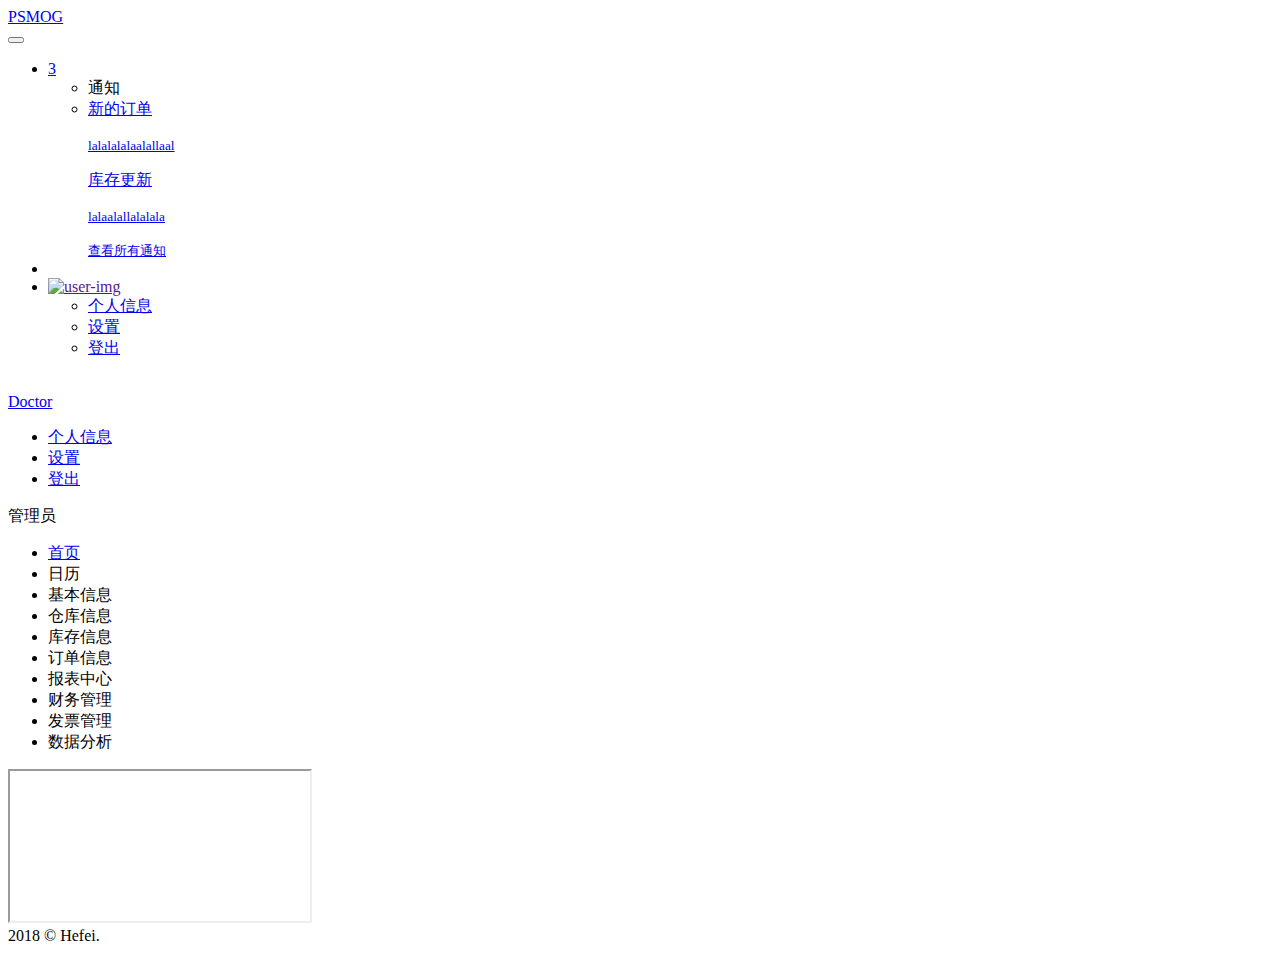
<file: managementSystem/src/main/resources/templates/index.html>
<!DOCTYPE html>
<html xmlns:th="http://www.w3.org/1999/xhtml">
<head>
	<link rel="shortcut icon" th:href="@{/assets/images/favicon_1.ico}" />
	<title>PSMOG-进销管理系统</title>
	<!-- Css  -->
	<link th:href="@{/assets/css/bootstrap.min.css}" rel="stylesheet" type="text/css">
	<link th:href="@{/assets/css/core.css}" rel="stylesheet" type="text/css">
	<link th:href="@{/assets/css/pages.css}" rel="stylesheet" type="text/css">
	<link th:href="@{/assets/css/icons.css}" rel="stylesheet" type="text/css">
    <link th:href="@{/assets/css/components.css}" rel="stylesheet" type="text/css">
    <link th:href="@{/assets/css/menu.css}" rel="stylesheet" type="text/css">
    <link th:href="@{/assets/css/responsive.css}" rel="stylesheet" type="text/css">
    <link th:href="@{/assets/css/style.css}" rel="stylesheet" type="text/css">
    <!-- jQuery  -->
    <script th:src="@{/assets/js/jquery.min.js}"></script>
    <script th:src="@{/assets/js/bootstrap.min.js}"></script>

</head>
<body class="fixed-left">
	<div id="wrapper">
	    <div class="topbar">
	        <!-- LOGO -->
	        <div class="topbar-left">
	            <div class="text-center">
	                <a href="index.html" class="logo"><i class="md md-terrain"></i> <span>PSMOG</span></a>
	            </div>
	        </div>
	        <!-- Button mobile view to collapse sidebar menu -->
	        <div class="navbar navbar-default" role="navigation">
	            <div class="container">
	                <div class="">
	                    <div class="pull-left">
	                        <button class="button-menu-mobile open-left">
	                            <i class="fa fa-bars"></i>
	                        </button>                       
	                    </div>
	                    <ul class="nav navbar-nav navbar-right pull-right">
	                        <li class="dropdown hidden-xs">
	                            <a href="#" data-target="#" class="dropdown-toggle waves-effect" data-toggle="dropdown" aria-expanded="true">
	                                <i class="md md-notifications"></i> <span class="badge badge-xs badge-danger">3</span>
	                            </a>
	                            <ul class="dropdown-menu dropdown-menu-lg">
	                                <li class="text-center notifi-title">通知</li>
	                                <li class="list-group">
	                                   <!-- list item-->
	                                   <a href="javascript:void(0);" class="list-group-item">
	                                      <div class="media">
	                                         <div class="pull-left">
	                                            <em class="fa fa-bell-o fa-2x text-danger"></em>
	                                         </div>
	                                         <div class="media-body clearfix">
	                                            <div class="media-heading">新的订单</div>
	                                            <p class="m-0">
	                                               <small>lalalalalaalallaal</small>
	                                            </p>
	                                         </div>
	                                      </div>
	                                   </a>
	                                   <!-- list item-->
	                                    <a href="javascript:void(0);" class="list-group-item">
	                                      <div class="media">
	                                         <div class="pull-left">
	                                            <em class="fa fa-bell-o fa-2x text-danger"></em>
	                                         </div>
	                                         <div class="media-body clearfix">
	                                            <div class="media-heading">库存更新</div>
	                                            <p class="m-0">
	                                               <small>lalaalallalalala</small>
	                                            </p>
	                                         </div>
	                                      </div>
	                                    </a>
	                                    
	                                   <!-- last list item -->
	                                    <a href="javascript:void(0);" class="list-group-item">
	                                      <small>查看所有通知</small>
	                                    </a>
	                                </li>
	                            </ul>
	                        </li>
	                        
	                        <li class="hidden-xs">
	                            <a href="#" class="right-bar-toggle waves-effect"><i class="md md-chat"></i></a>
	                        </li>
	                        <li class="dropdown">
	                            <a href="" class="dropdown-toggle profile" data-toggle="dropdown" aria-expanded="true"><img th:src="@{/assets/images/users/avatar-2.jpg}" alt="user-img" class="img-circle"> </a>
	                            <ul class="dropdown-menu">
	                                <li><a href="javascript:void(0)"><i class="md md-face-unlock"></i> 个人信息</a></li>
	                                <li><a href="javascript:void(0)"><i class="md md-settings"></i> 设置</a></li>
	                                <li><a href="javascript:void(0)"><i class="md md-settings-power"></i> 登出</a></li>
	                            </ul>
	                        </li>
	                    </ul>
	                </div>
	                <!--/.nav-collapse -->
	            </div>
	        </div>
	    </div>
	    <!-- Top Bar End -->	
	    <!-- ========== Left Sidebar Start ========== -->

	    <div class="left side-menu">
	        <div class="sidebar-inner slimscrollleft">
	            <div class="user-details">
	                <div class="pull-left">
	                    <img th:src="@{/assets/images/users/avatar-2.jpg}" alt="" class="thumb-md img-circle">
	                </div>
	                <div class="user-info">
	                    <div class="dropdown">
	                        <a href="#" class="dropdown-toggle" data-toggle="dropdown" aria-expanded="false">Doctor <span class="caret"></span></a>
	                        <ul class="dropdown-menu">
	                            <li><a href="javascript:void(0)"><i class="md md-face-unlock"></i> 个人信息<div class="ripple-wrapper"></div></a></li>
	                            <li><a href="javascript:void(0)"><i class="md md-settings"></i> 设置</a></li>
	                            <li><a href="javascript:void(0)"><i class="md md-settings-power"></i> 登出</a></li>
	                        </ul>
	                    </div>
	                    
	                    <p class="text-muted m-0">管理员</p>
	                </div>
	            </div>
	            <!--- Divider -->
	            <div id="sidebar-menu">
	                <ul>
	                    <li>
	                        <a href="index.html" class="waves-effect waves-light active"><i class="md md-home"></i><span> 首页 </span></a>
	                    </li>                 
	                    <li>
	                        <a th:href="@{/assets/pages/calendar.html}" class="waves-effect" target="iframename"><i class="md md-event"></i><span> 日历 </span></a>
	                    </li>
	                    <li>
	                        <a th:href="@{/assets/pages/information.html}" class="waves-effect" target="iframename"><i class="md md-account-circle"></i><span> 基本信息 </span><span class="pull-right"><i class="md  md-chevron-right"></i></span></a>
	                    </li>
	                    <li>
	                        <a th:href="warehouse.action" class="waves-effect" target="iframename"><i class="md md-event"></i><span> 仓库信息 </span><span class="pull-right"><i class="md  md-chevron-right"></i></span></a>
	                    </li>
	                    <li>
	                        <a th:href="stock.action" class="waves-effect" target="iframename"><i class="md md-account-balance"></i><span> 库存信息 </span><span class="pull-right"><i class="md  md-chevron-right"></i></span></a>
	                    </li>
	                    <li>
	                        <a th:href="@{/assets/pages/order.html}" class="waves-effect" target="iframename"><i class="md md-wallet-giftcard"></i><span> 订单信息 </span><span class="pull-right"><i class="md  md-chevron-right"></i></span></a>
	                    </li>
	                    <li>
	                        <a th:href="@{/assets/pages/form.html}" class="waves-effect" target="iframename"><i class="md md-assessment"></i><span> 报表中心 </span><span class="pull-right"><i class="md  md-chevron-right"></i></span></a>
	                    </li>
	                    <li>
	                        <a th:href="@{/assets/pages/money.html}" class="waves-effect" target="iframename"><i class="md md-attach-money"></i><span> 财务管理 </span><span class="pull-right"><i class="md  md-chevron-right"></i></span></a>
	                    </li>
	                    <li>
	                        <a th:href="@{/assets/pages/invoice.html}" class="waves-effect" target="iframename"><i class="md md-print"></i><span> 发票管理 </span><span class="pull-right"><i class="md  md-chevron-right"></i></span></a>
	                    </li>
	                    <li>
	                        <a th:href="@{/assets/pages/data.html}" class="waves-effect" target="iframename"><i class="md md-trending-up"></i><span> 数据分析 </span><span class="pull-right"><i class="md  md-chevron-right"></i></span></a>
	                    </li>
	                </ul>
	                <div class="clearfix"></div>
	            </div>
	            <div class="clearfix"></div>
	        </div>
	    </div>
	    <!-- Left Sidebar End -->   
	    <div class="content-page">
	    	<div class="content">
	            <div class="iframe">
	            	<div class="embed-responsive embed-responsive-16by9">
	  						<iframe id = "iframe" name = "iframename" class="embed-responsive-item" th:src="@{/assets/pages/welcome.html}" allowfullscreen></iframe>
					</div>
	            </div>
	            <footer class="footer text-right">
	                    2018 © Hefei.
	            </footer>
	        </div>
	    </div>
    </div>         
</body>
</html>
</file>
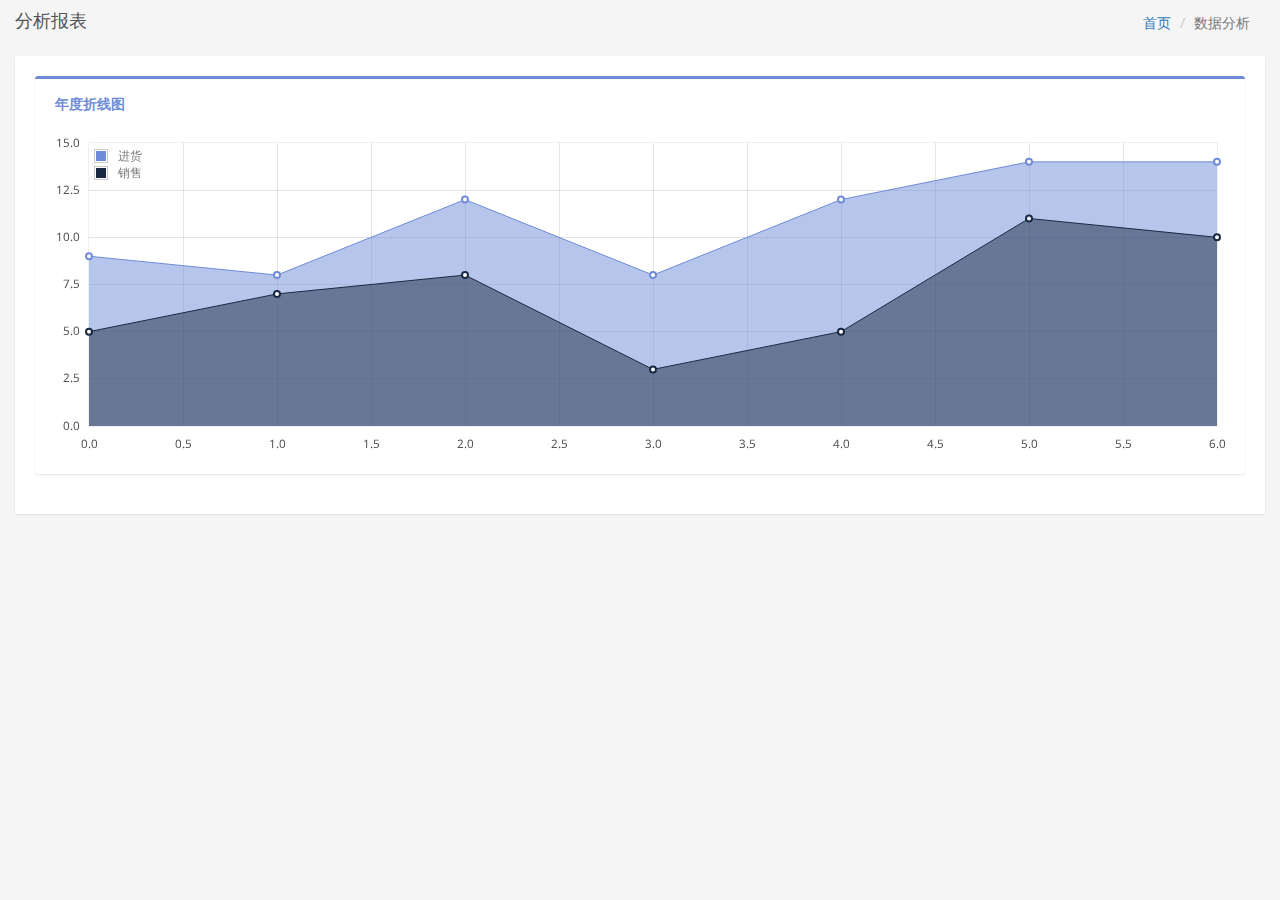
<file: managementSystem/src/main/resources/static/assets/pages/data.html>
<!DOCTYPE html>
<html>
    <head>
        <meta charset="utf-8">
        <meta name="viewport" content="width=device-width,initial-scale=1">

        <link href="../css/bootstrap.min.css" rel="stylesheet" type="text/css">
        <link href="../css/core.css" rel="stylesheet" type="text/css">
        <link href="../css/icons.css" rel="stylesheet" type="text/css">
        <link href="../css/components.css" rel="stylesheet" type="text/css">
        <link href="../css/pages.css" rel="stylesheet" type="text/css">
        <link href="../css/menu.css" rel="stylesheet" type="text/css">
        <link href="../css/responsive.css" rel="stylesheet" type="text/css">

    </head>


    <body class="fixed-left">
        
        <!-- Begin page -->
        <div id="wrapper">
            <!-- ============================================================== -->
            <!-- Start right Content here -->
            <!-- ============================================================== -->                      
            <div class="content">
                <div class="container">

                    <!-- Page-Title -->
                    <div class="row">
                        <div class="col-sm-12">
                            <h4 class="pull-left page-title">分析报表</h4>
                            <ol class="breadcrumb pull-right">
                                <li><a href="#">首页</a></li>
                                <li class="active">数据分析</li>
                            </ol>
                        </div>
                    </div>
                    <div class="panel">
                        <div class="panel-body">
                            <div class="row">
                                <div class="col-sm-12">
                                    <div class="panel panel-border panel-primary">
                                        <div class="panel-heading"> 
                                            <h3 class="panel-title">年度折线图</h3> 
                                        </div> 
                                        <div class="panel-body"> 
                                             <div id="website-stats" style="height: 320px" class="flot-chart"></div>
                                        </div> 
                                    </div>
                                </div>
                            </div>
                        </div>
                    </div>
                </div> <!-- container -->           
            </div> <!-- content -->
            <!-- ============================================================== -->
            <!-- End Right content here -->
            <!-- ============================================================== -->
        </div>
        <!-- END wrapper -->
    
        <script>
            var resizefunc = [];
        </script>

        <!-- jQuery  -->
        <script src="../js/jquery.min.js"></script>
        <script src="../js/bootstrap.min.js"></script>

        <script src="../plugins/charts/jquery.flot.js"></script>
        <script src="../plugins/charts/jquery.flot.init.js"></script>
	
	</body>
</html>
</file>
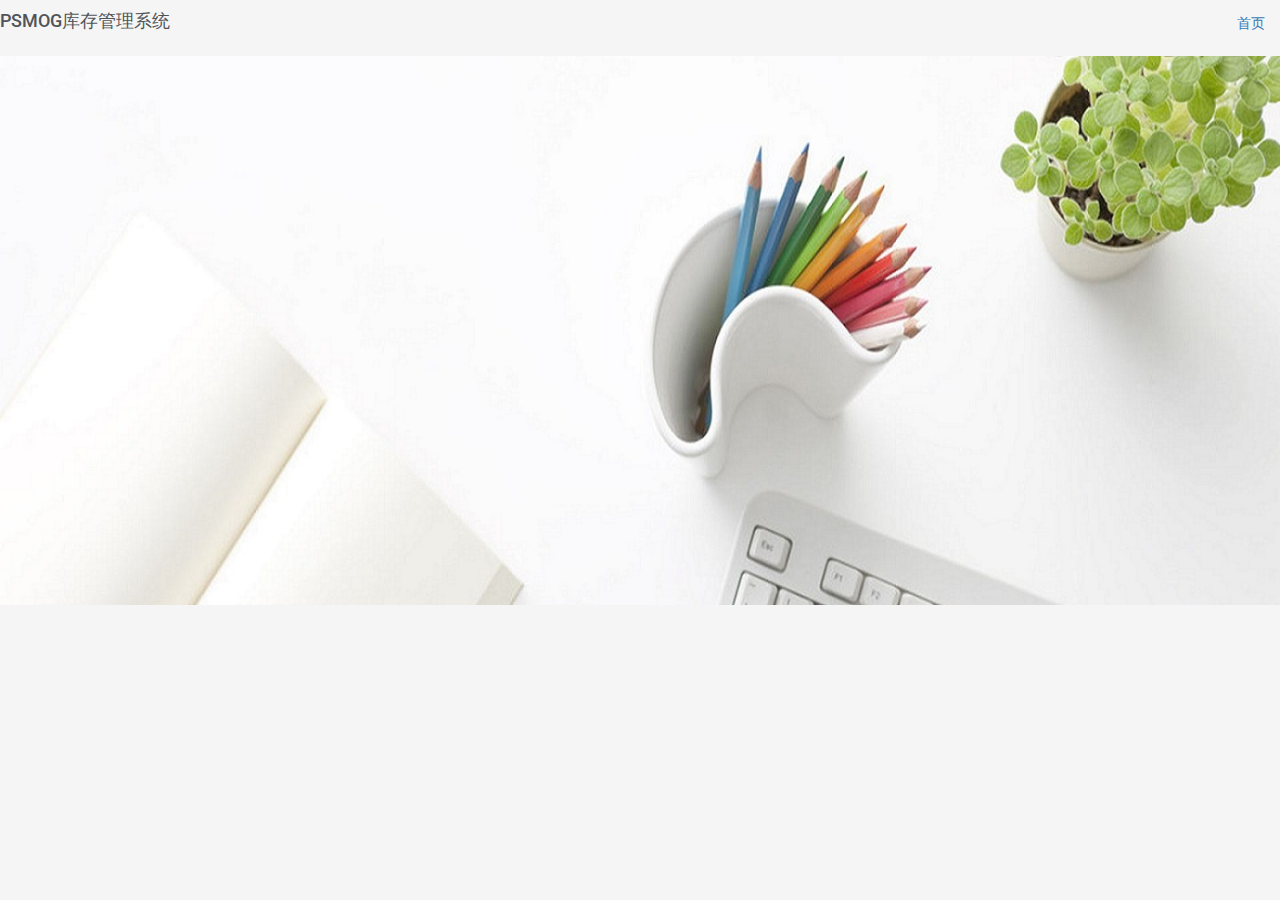
<file: managementSystem/src/main/resources/static/assets/pages/welcome.html>
<!DOCTYPE html>
<html>
    <head>
        <meta charset="utf-8">
        <meta name="viewport" content="width=device-width,initial-scale=1">
        <link href="../css/bootstrap.min.css" rel="stylesheet" type="text/css">
        <link href="../css/core.css" rel="stylesheet" type="text/css">
        <link href="../css/style.css" rel="stylesheet" type="text/css">
        <script src="../js/modernizr.min.js"></script>
    </head>
    <body>
        <div class="row">
            <div class="col-sm-12">
                <h4 class="pull-left page-title">PSMOG库存管理系统</h4>
                <ol class="breadcrumb pull-right">
                    <li><a href="#" class = "active">首页</a></li>
                </ol>
            </div>
        </div>
        <div class="row">
            <div class="col-sm-12">
                <img class="indexImage" src="../images/timg.jpg">
            </div>
        </div>
        <script>
            var resizefunc = [];
        </script>
        <!-- jQuery  -->
        <script src="../js/jquery.min.js"></script>
        <script src="../js/bootstrap.min.js"></script>
    </body>
</html>
</file>
<file: managementSystem/src/main/resources/static/assets/css/components.css>
/*
Template Name: Moltran Dashboard
Author: CoderThemes
Email: coderthemes@gmail.com
File: Components
*/
/*
  - Buttons
  - Panels
  - Portlets
  - Checkbox and Radio
  - Progressbars
  - Tables
  - Form Elements
  - Calendar
  - Widgets
*/
/* ==============
  Buttons
===================*/
.btn {
  -moz-box-shadow: 0px 1px 2px 0px rgba(0, 0, 0, 0.1);
  -webkit-box-shadow: 0px 1px 2px 0px rgba(0, 0, 0, 0.1);
  border-radius: 2px;
  box-shadow: 0px 1px 2px 0px rgba(0, 0, 0, 0.1);
  font-family: 'Nunito', sans-serif;
  letter-spacing: 0.2px;
  opacity: 0.93;
}
.btn:hover {
  -moz-box-shadow: 0 2px 5px 0 rgba(0, 0, 0, 0.16), 0 2px 10px 0 rgba(0, 0, 0, 0.12);
  -webkit-box-shadow: 0 2px 5px 0 rgba(0, 0, 0, 0.16), 0 2px 10px 0 rgba(0, 0, 0, 0.12);
  box-shadow: 0 2px 5px 0 rgba(0, 0, 0, 0.16), 0 2px 10px 0 rgba(0, 0, 0, 0.12);
  opacity: 1;
}
.btn:focus {
  -moz-box-shadow: 0 2px 5px 0 rgba(0, 0, 0, 0.16), 0 2px 10px 0 rgba(0, 0, 0, 0.12);
  -webkit-box-shadow: 0 2px 5px 0 rgba(0, 0, 0, 0.16), 0 2px 10px 0 rgba(0, 0, 0, 0.12);
  box-shadow: 0 2px 5px 0 rgba(0, 0, 0, 0.16), 0 2px 10px 0 rgba(0, 0, 0, 0.12);
  opacity: 1;
}
.btn-primary,
.btn-success,
.btn-info,
.btn-warning,
.btn-danger,
.btn-inverse,
.btn-purple,
.btn-pink {
  color: #ffffff !important;
}
.btn-default:hover {
  background-color: #f9f9f9;
}
.btn-default:focus {
  background-color: #f9f9f9;
}
.btn-default:active {
  background-color: #f9f9f9;
}
.btn-primary,
.btn-primary:hover,
.btn-primary:focus,
.btn-primary:active,
.btn-primary.active,
.btn-primary.focus,
.btn-primary:active,
.btn-primary:focus,
.btn-primary:hover,
.open > .dropdown-toggle.btn-primary {
  background-color: #6e8cd7 !important;
  border: 1px solid #6e8cd7 !important;
}
.btn-success,
.btn-success:hover,
.btn-success:focus,
.btn-success:active,
.btn-success.active,
.btn-success.focus,
.btn-success:active,
.btn-success:focus,
.btn-success:hover,
.open > .dropdown-toggle.btn-success {
  background-color: #33b86c !important;
  border: 1px solid #33b86c !important;
}
.btn-info,
.btn-info:hover,
.btn-info:focus,
.btn-info:active,
.btn-info.active,
.btn-info.focus,
.btn-info:active,
.btn-info:focus,
.btn-info:hover,
.open > .dropdown-toggle.btn-info {
  background-color: #29b6f6 !important;
  border: 1px solid #29b6f6 !important;
}
.btn-warning,
.btn-warning:hover,
.btn-warning:focus,
.btn-warning:active,
.btn-warning.active,
.btn-warning.focus,
.btn-warning:active,
.btn-warning:focus,
.btn-warning:hover,
.open > .dropdown-toggle.btn-warning {
  background-color: #ffd740 !important;
  border: 1px solid #ffd740 !important;
  color: #333333 !important;
}
.btn-danger,
.btn-danger:active,
.btn-danger:focus,
.btn-danger:hover,
.btn-danger.active,
.btn-danger.focus,
.btn-danger:active,
.btn-danger:focus,
.btn-danger:hover,
.open > .dropdown-toggle.btn-danger {
  background-color: #ef5350 !important;
  border: 1px solid #ef5350 !important;
}
.btn-inverse,
.btn-inverse:hover,
.btn-inverse:focus,
.btn-inverse:active,
.btn-inverse.active,
.btn-inverse.focus,
.btn-inverse:active,
.btn-inverse:focus,
.btn-inverse:hover,
.open > .dropdown-toggle.btn-inverse {
  background-color: #212121 !important;
  border: 1px solid #212121 !important;
  color: #ffffff;
}
.btn-purple,
.btn-purple:hover,
.btn-purple:focus,
.btn-purple:active {
  background-color: #7e57c2 !important;
  border: 1px solid #7e57c2 !important;
  color: #ffffff;
}
.btn-pink,
.btn-pink:hover,
.btn-pink:focus,
.btn-pink:active {
  background-color: #ec407a !important;
  border: 1px solid #ec407a !important;
  color: #ffffff;
}
.btn-custom.btn-default:hover {
  color: #333333 !important;
}
.btn-custom.btn-default:active {
  color: #333333 !important;
}
.btn-custom.btn-default:focus {
  color: #333333 !important;
}
.btn-custom.btn-primary {
  color: #6e8cd7 !important;
}
.btn-custom.btn-success {
  color: #33b86c !important;
}
.btn-custom.btn-info {
  color: #29b6f6 !important;
}
.btn-custom.btn-warning {
  color: #ffd740 !important;
}
.btn-custom.btn-danger {
  color: #ef5350 !important;
}
.btn-custom.btn-inverse {
  color: #212121 !important;
}
.btn-custom.btn-purple {
  color: #7e57c2 !important;
}
.btn-custom.btn-pink {
  color: #ec407a !important;
}
.btn-rounded {
  border-radius: 2em;
  padding: 6px 18px;
}
.btn-custom {
  -moz-border-radius: 2px;
  -moz-transition: all 400ms ease-in-out;
  -o-transition: all 400ms ease-in-out;
  -webkit-border-radius: 2px;
  -webkit-transition: all 400ms ease-in-out;
  background: transparent;
  background-color: transparent !important;
  border-radius: 2px;
  border-width: 1px;
  transition: all 400ms ease-in-out;
}
.btn-custom:hover {
  color: #ffffff !important;
}
.btn-custom:focus {
  color: #ffffff !important;
}
.fileupload {
  overflow: hidden;
  position: relative;
}
.fileupload input.upload {
  cursor: pointer;
  filter: alpha(opacity=0);
  font-size: 20px;
  margin: 0;
  opacity: 0;
  padding: 0;
  position: absolute;
  right: 0;
  top: 0;
}
/* ==============
  Panels
===================*/
.panel {
  -moz-box-shadow: 0px 1px 2px 0px rgba(0, 0, 0, 0.1);
  -webkit-box-shadow: 0px 1px 2px 0px rgba(0, 0, 0, 0.1);
  border-radius: 0px;
  border: none;
  box-shadow: 0px 1px 2px 0px rgba(0, 0, 0, 0.1);
  margin-bottom: 20px;
}
.panel .panel-body {
  padding: 20px;
}
.panel .panel-body p {
  margin: 0px;
}
.panel .panel-body p + p {
  margin-top: 15px;
}
.panel-heading {
  border-radius: 0;
  border: none !important;
  padding: 10px 20px;
}
.panel-default > .panel-heading {
  background-color: #fafafa;
  border-bottom: none;
  color: #797979;
}
.panel-title {
  font-size: 14px;
  font-weight: 600;
  margin-bottom: 0;
  margin-top: 0;
  text-transform: uppercase;
}
.panel-footer {
  background: #fafafa;
  border-top: 0px;
}
.panel-color .panel-title {
  color: #ffffff;
}
.panel-primary > .panel-heading {
  background-color: #6e8cd7;
}
.panel-success > .panel-heading {
  background-color: #33b86c;
}
.panel-info > .panel-heading {
  background-color: #29b6f6;
}
.panel-warning > .panel-heading {
  background-color: #ffd740;
}
.panel-danger > .panel-heading {
  background-color: #ef5350;
}
.panel-purple > .panel-heading {
  background-color: #7e57c2;
}
.panel-pink > .panel-heading {
  background-color: #ec407a;
}
.panel-inverse > .panel-heading {
  background-color: #212121;
}
.panel-border {
  border-radius: 3px;
}
.panel-border .panel-heading {
  background-color: #ffffff;
  border-top: 3px solid #ccc !important;
  border-radius: 3px;
  padding: 10px 20px 0px;
}
.panel-border .panel-body {
  padding: 15px 20px 20px 20px;
}
.panel-border.panel-primary .panel-heading {
  border-color: #6e8cd7 !important;
  color: #6e8cd7 !important;
}
.panel-border.panel-success .panel-heading {
  border-color: #33b86c !important;
  color: #33b86c !important;
}
.panel-border.panel-info .panel-heading {
  border-color: #29b6f6 !important;
  color: #29b6f6 !important;
}
.panel-border.panel-warning .panel-heading {
  border-color: #ffd740 !important;
  color: #ffd740 !important;
}
.panel-border.panel-danger .panel-heading {
  border-color: #ef5350 !important;
  color: #ef5350 !important;
}
.panel-border.panel-purple .panel-heading {
  border-color: #7e57c2 !important;
  color: #7e57c2 !important;
}
.panel-border.panel-pink .panel-heading {
  border-color: #ec407a !important;
  color: #ec407a !important;
}
.panel-border.panel-inverse .panel-heading {
  border-color: #212121 !important;
  color: #212121 !important;
}
.panel-fill {
  border-radius: 3px;
}
.panel-fill .panel-heading {
  background-color: transparent;
  color: #ffffff;
  border-bottom: 1px solid rgba(255, 255, 255, 0.5) !important;
}
.panel-fill .panel-body {
  color: rgba(255, 255, 255, 0.85);
}
.panel-fill.panel-default .panel-body {
  color: #666;
}
.panel-fill.panel-default .panel-heading {
  background-color: transparent;
  color: #333333;
  border-bottom: 1px solid rgba(0, 0, 0, 0.1) !important;
}
.panel-fill.panel-primary {
  background-color: #489ce7;
}
.panel-fill.panel-success {
  background-color: #58c386;
}
.panel-fill.panel-info {
  background-color: #50c1f4;
}
.panel-fill.panel-warning {
  background-color: #fcdc63;
}
.panel-fill.panel-danger {
  background-color: #ef7270;
}
.panel-fill.panel-purple {
  background-color: #9475cb;
}
.panel-fill.panel-pink {
  background-color: #ec6391;
}
.panel-fill.panel-inverse {
  background-color: #4a4a4a;
}
.panel-group .panel .panel-heading a[data-toggle=collapse].collapsed:before {
  content: '\f067';
}
.panel-group .panel .panel-heading .accordion-toggle.collapsed:before {
  content: '\f067';
}
.panel-group .panel .panel-heading a[data-toggle=collapse] {
  display: block;
}
.panel-group .panel .panel-heading a[data-toggle=collapse]:before {
  content: '\f068';
  display: block;
  float: right;
  font-family: 'FontAwesome';
  font-size: 14px;
  text-align: right;
  width: 25px;
}
.panel-group .panel .panel-heading .accordion-toggle {
  display: block;
}
.panel-group .panel .panel-heading .accordion-toggle:before {
  content: '\f068';
  display: block;
  float: right;
  font-family: 'FontAwesome';
  font-size: 14px;
  text-align: right;
  width: 25px;
}
.panel-group .panel .panel-heading + .panel-collapse .panel-body {
  border-top: none;
}
.panel-group .panel-heading {
  padding: 12px 26px;
}
.panel-group.panel-group-joined .panel + .panel {
  border-top: 1px solid #eeeeee;
  margin-top: 0;
}
.panel-group-joined .panel-group .panel + .panel {
  border-top: 1px solid #eeeeee;
  margin-top: 0;
}
/* ==============
  Portlets
===================*/
.portlet {
  -moz-box-shadow: 0px 1px 2px 0px rgba(0, 0, 0, 0.1);
  -moz-transition: all 0.4s;
  -o-transition: all 0.4s;
  -webkit-box-shadow: 0px 1px 2px 0px rgba(0, 0, 0, 0.1);
  -webkit-transition: all 0.4s;
  background: #ffffff;
  box-shadow: 0px 1px 2px 0px rgba(0, 0, 0, 0.1);
  margin-bottom: 20px;
  transition: all 0.4s;
}
.portlet .portlet-heading {
  border-radius: 3px;
  color: #ffffff;
  padding: 12px 20px;
}
.portlet .portlet-heading .portlet-title {
  color: #ffffff;
  float: left;
  font-size: 16px;
  font-weight: 600;
  margin-bottom: 0;
  margin-top: 0;
}
.portlet .portlet-heading .portlet-widgets {
  display: inline-block;
  float: right;
  font-size: 15px;
  line-height: 30px;
  padding-left: 15px;
  position: relative;
  text-align: right;
}
.portlet .portlet-heading .portlet-widgets .divider {
  margin: 0 5px;
}
.portlet .portlet-heading a {
  color: #999999;
}
.portlet .portlet-body {
  -moz-border-radius-bottomleft: 5px;
  -moz-border-radius-bottomright: 5px;
  -webkit-border-bottom-left-radius: 5px;
  -webkit-border-bottom-right-radius: 5px;
  background: #ffffff;
  border-bottom-left-radius: 5px;
  border-bottom-right-radius: 5px;
  padding: 15px;
}
.portlet-default .portlet-title {
  color: #797979 !important;
}
.portlet .portlet-heading.bg-purple a,
.portlet .portlet-heading.bg-info a,
.portlet .portlet-heading.bg-success a,
.portlet .portlet-heading.bg-primary a,
.portlet .portlet-heading.bg-danger a,
.portlet .portlet-heading.bg-warning a,
.portlet .portlet-heading.bg-inverse a,
.portlet .portlet-heading.bg-pink a {
  color: #ffffff;
}
.panel-disabled {
  background: rgba(243, 242, 241, 0.5);
  bottom: 15px;
  left: 0px;
  position: absolute;
  right: -5px;
  top: 0;
}
.loader-1 {
  -moz-animation: loaderAnimate 1000ms linear infinite;
  -o-animation: loaderAnimate 1000ms linear infinite;
  -webkit-animation: loaderAnimate 1000ms linear infinite;
  animation: loaderAnimate 1000ms linear infinite;
  clip: rect(0, 30px, 30px, 15px);
  height: 30px;
  left: 50%;
  margin-left: -15px;
  margin-top: -15px;
  position: absolute;
  top: 50%;
  width: 30px;
}
.loader-1:after {
  -moz-animation: loaderAnimate2 1000ms ease-in-out infinite;
  -o-animation: loaderAnimate2 1000ms ease-in-out infinite;
  -webkit-animation: loaderAnimate2 1000ms ease-in-out infinite;
  animation: loaderAnimate2 1000ms ease-in-out infinite;
  border-radius: 50%;
  clip: rect(0, 30px, 30px, 15px);
  content: '';
  height: 30px;
  position: absolute;
  width: 30px;
}
/* ==============
  Checkbox and Radio
===================*/
.checkbox {
  padding-left: 20px;
}
.checkbox label {
  display: inline-block;
  padding-left: 5px;
  position: relative;
}
.checkbox label::before {
  -o-transition: 0.3s ease-in-out;
  -webkit-transition: 0.3s ease-in-out;
  background-color: #ffffff;
  border-radius: 3px;
  border: 1px solid #cccccc;
  content: "";
  display: inline-block;
  height: 17px;
  left: 0;
  margin-left: -20px;
  position: absolute;
  transition: 0.3s ease-in-out;
  width: 17px;
  outline: none !important;
}
.checkbox label::after {
  color: #555555;
  display: inline-block;
  font-size: 11px;
  height: 16px;
  left: 0;
  margin-left: -20px;
  padding-left: 3px;
  padding-top: 1px;
  position: absolute;
  top: 0;
  width: 16px;
}
.checkbox input[type="checkbox"] {
  cursor: pointer;
  opacity: 0;
  z-index: 1;
  outline: none !important;
}
.checkbox input[type="checkbox"]:disabled + label {
  opacity: 0.65;
}
.checkbox input[type="checkbox"]:focus + label::before {
  outline-offset: -2px;
  outline: none;
}
.checkbox input[type="checkbox"]:checked + label::after {
  content: "\f00c";
  font-family: 'FontAwesome';
}
.checkbox input[type="checkbox"]:disabled + label::before {
  background-color: #eeeeee;
  cursor: not-allowed;
}
.checkbox.checkbox-circle label::before {
  border-radius: 50%;
}
.checkbox.checkbox-inline {
  margin-top: 0;
}
.checkbox.checkbox-single label {
  height: 17px;
}
.checkbox-primary input[type="checkbox"]:checked + label::before {
  background-color: #6e8cd7;
  border-color: #6e8cd7;
}
.checkbox-primary input[type="checkbox"]:checked + label::after {
  color: #ffffff;
}
.checkbox-danger input[type="checkbox"]:checked + label::before {
  background-color: #ef5350;
  border-color: #ef5350;
}
.checkbox-danger input[type="checkbox"]:checked + label::after {
  color: #ffffff;
}
.checkbox-info input[type="checkbox"]:checked + label::before {
  background-color: #29b6f6;
  border-color: #29b6f6;
}
.checkbox-info input[type="checkbox"]:checked + label::after {
  color: #ffffff;
}
.checkbox-warning input[type="checkbox"]:checked + label::before {
  background-color: #ffd740;
  border-color: #ffd740;
}
.checkbox-warning input[type="checkbox"]:checked + label::after {
  color: #ffffff;
}
.checkbox-success input[type="checkbox"]:checked + label::before {
  background-color: #33b86c;
  border-color: #33b86c;
}
.checkbox-success input[type="checkbox"]:checked + label::after {
  color: #ffffff;
}
.radio {
  padding-left: 20px;
}
.radio label {
  display: inline-block;
  padding-left: 5px;
  position: relative;
}
.radio label::before {
  -o-transition: border 0.5s ease-in-out;
  -webkit-transition: border 0.5s ease-in-out;
  background-color: #ffffff;
  border-radius: 50%;
  border: 1px solid #cccccc;
  content: "";
  display: inline-block;
  height: 17px;
  left: 0;
  margin-left: -20px;
  outline: none !important;
  position: absolute;
  transition: border 0.5s ease-in-out;
  width: 17px;
}
.radio label::after {
  -moz-transition: -moz-transform 0.1s cubic-bezier(0.8, -0.33, 0.2, 1.33);
  -ms-transform: scale(0, 0);
  -o-transform: scale(0, 0);
  -o-transition: -o-transform 0.1s cubic-bezier(0.8, -0.33, 0.2, 1.33);
  -webkit-transform: scale(0, 0);
  -webkit-transition: -webkit-transform 0.1s cubic-bezier(0.8, -0.33, 0.2, 1.33);
  background-color: #555555;
  border-radius: 50%;
  content: " ";
  display: inline-block;
  height: 11px;
  left: 3px;
  margin-left: -20px;
  position: absolute;
  top: 3px;
  transform: scale(0, 0);
  transition: transform 0.1s cubic-bezier(0.8, -0.33, 0.2, 1.33);
  width: 11px;
}
.radio input[type="radio"] {
  cursor: pointer;
  opacity: 0;
  z-index: 1;
  outline: none !important;
}
.radio input[type="radio"]:disabled + label {
  opacity: 0.65;
}
.radio input[type="radio"]:focus + label::before {
  outline-offset: -2px;
  outline: none;
}
.radio input[type="radio"]:checked + label::after {
  -ms-transform: scale(1, 1);
  -o-transform: scale(1, 1);
  -webkit-transform: scale(1, 1);
  transform: scale(1, 1);
}
.radio input[type="radio"]:disabled + label::before {
  cursor: not-allowed;
}
.radio.radio-inline {
  margin-top: 0;
}
.radio.radio-single label {
  height: 17px;
}
.radio-primary input[type="radio"] + label::after {
  background-color: #6e8cd7;
}
.radio-primary input[type="radio"]:checked + label::before {
  border-color: #6e8cd7;
}
.radio-primary input[type="radio"]:checked + label::after {
  background-color: #6e8cd7;
}
.radio-danger input[type="radio"] + label::after {
  background-color: #ef5350;
}
.radio-danger input[type="radio"]:checked + label::before {
  border-color: #ef5350;
}
.radio-danger input[type="radio"]:checked + label::after {
  background-color: #ef5350;
}
.radio-info input[type="radio"] + label::after {
  background-color: #29b6f6;
}
.radio-info input[type="radio"]:checked + label::before {
  border-color: #29b6f6;
}
.radio-info input[type="radio"]:checked + label::after {
  background-color: #29b6f6;
}
.radio-warning input[type="radio"] + label::after {
  background-color: #ffd740;
}
.radio-warning input[type="radio"]:checked + label::before {
  border-color: #ffd740;
}
.radio-warning input[type="radio"]:checked + label::after {
  background-color: #ffd740;
}
.radio-success input[type="radio"] + label::after {
  background-color: #33b86c;
}
.radio-success input[type="radio"]:checked + label::before {
  border-color: #33b86c;
}
.radio-success input[type="radio"]:checked + label::after {
  background-color: #33b86c;
}
/* ==============
  Progressbars
===================*/
.progress {
  -webkit-box-shadow: none !important;
  background-color: #f5f5f5;
  box-shadow: none !important;
  height: 10px;
  margin-bottom: 18px;
  overflow: hidden;
}
.progress-bar {
  box-shadow: none;
  font-size: 8px;
  font-weight: 600;
  line-height: 12px;
}
.progress.progress-sm {
  height: 5px !important;
}
.progress.progress-sm .progress-bar {
  font-size: 8px;
  line-height: 5px;
}
.progress.progress-md {
  height: 15px !important;
}
.progress.progress-md .progress-bar {
  font-size: 10.8px;
  line-height: 14.4px;
}
.progress.progress-lg {
  height: 20px !important;
}
.progress.progress-lg .progress-bar {
  font-size: 12px;
  line-height: 20px;
}
.progress-bar-primary {
  background-color: #6e8cd7;
}
.progress-bar-success {
  background-color: #33b86c;
}
.progress-bar-info {
  background-color: #29b6f6;
}
.progress-bar-warning {
  background-color: #ffd740;
}
.progress-bar-danger {
  background-color: #ef5350;
}
.progress-bar-inverse {
  background-color: #212121;
}
.progress-bar-purple {
  background-color: #7e57c2;
}
.progress-bar-pink {
  background-color: #ec407a;
}
.progress-animated {
  -webkit-animation-duration: 5s;
  -webkit-animation-name: animationProgress;
  -webkit-transition: 5s all;
  animation-duration: 5s;
  animation-name: animationProgress;
  transition: 5s all;
}
/* ==============
  Tables
===================*/
.table {
  margin-bottom: 10px;
}
tbody {
  color: #797979;
}
th {
  color: #666666;
  font-size: 15px;
}
table.focus-on tbody tr.focused th {
  background-color: #6e8cd7;
  color: #ffffff;
}
table.focus-on tbody tr.focused td {
  background-color: #6e8cd7;
  color: #ffffff;
}
.table-rep-plugin tbody th {
  font-size: 14px;
  font-weight: normal;
}
.modal-block {
  background: transparent;
  margin: 40px auto;
  max-width: 600px;
  padding: 0;
  position: relative;
  text-align: left;
}
.dt-buttons {
  float: left;
}
div#datatable-buttons_info {
  float: left;
}
table.dataTable th.focus,
table.dataTable td.focus {
  outline: 3px solid #6e8cd7 !important;
  outline-offset: -1px;
}
.fixedHeader-floating {
  top: 70px !important;
}
#datatable-editable .actions a {
  padding: 5px;
}
#datatable-editable .form-control {
  background-color: #ffffff;
  width: 100%;
}
#datatable-editable .fa-trash-o {
  color: #ef5350;
}
#datatable-editable .fa-times {
  color: #ef5350;
}
#datatable-editable .fa-pencil {
  color: #29b6f6;
}
#datatable-editable .fa-save {
  color: #33b86c;
}
#datatable td {
  font-weight: normal;
}
div.dataTables_paginate ul.pagination {
  margin-top: 30px;
}
div.dataTables_info {
  padding-top: 38px;
}
/* ==============
  Form-elements
===================*/
.error {
  color: #ff0000;
}
.datepicker {
  border: 1px solid #dddddd;
  padding: 8px;
}
.datepicker th {
  font-size: 14px !important;
}
.search-input {
  margin-bottom: 10px;
}
.ms-selectable {
  box-shadow: none;
  outline: none !important;
}
.ms-container .ms-list.ms-focus {
  box-shadow: none;
}
.ms-container .ms-selectable li.ms-hover {
  background-color: #6e8cd7;
}
.ms-container .ms-selection li.ms-hover {
  background-color: #6e8cd7;
}
.spinner-buttons.btn-group-vertical .btn {
  background-color: #eeeeee;
  border: none !important;
  box-shadow: none !important;
  height: 17px;
  line-height: 16px;
  margin: 0;
  padding-left: 6px;
  padding-right: 6px;
  text-align: center;
  width: 22px;
}
.spinner-buttons.btn-group-vertical .btn i {
  color: #333333 !important;
  line-height: 10px;
  margin-top: -3px;
}
.spinner-buttons.btn-group-vertical .btn:first-child {
  -webkit-border-radius: 0 0px 0 0 !important;
  border-radius: 0 0px 0 0 !important;
}
.spinner-buttons.btn-group-vertical .btn:last-child {
  -webkit-border-radius: 0 0 0px !important;
  border-radius: 0 0 0px !important;
}
.note-editor {
  border: 1px solid #dddddd;
  position: relative;
}
.note-editor .note-toolbar {
  background-color: #f3f3f3;
  border-bottom: 1px solid #dddddd;
  margin: 0;
}
.note-editor .note-statusbar {
  background-color: #ffffff;
}
.note-editor .note-statusbar .note-resizebar {
  border-top: 1px solid #dddddd;
  height: 15px;
  padding-top: 3px;
}
.note-popover .popover .popover-content {
  padding: 5px 0 10px 5px;
}
.note-toolbar {
  padding: 5px 0 10px 5px;
}
.code-edit-wrap {
  padding: 0px !important;
}
.cm-s-ambiance .CodeMirror-linenumber {
  color: #bcbcbc;
}
.cm-s-ambiance .CodeMirror-gutters {
  background-color: #212121 !important;
  box-shadow: none;
}
.cm-s-ambiance.CodeMirror {
  background-color: #212121 !important;
  box-shadow: none;
}
.bootstrap-timepicker-widget table td a:hover {
  background-color: transparent;
  border-color: transparent;
  border-radius: 4px;
  color: #6e8cd7;
  text-decoration: none;
}
.editor-horizontal .popover-content {
  padding: 9px 30px;
}
.wizard > .content {
  background: #ffffff;
  min-height: 240px;
  padding: 20px;
}
.wizard > .content > .body {
  padding: 0px;
}
.wizard > .content > .body input {
  border: 1px solid #eeeeee;
}
.wizard > .content > .body ul > li {
  display: block;
  line-height: 30px;
}
.wizard > .content > .body label.error {
  color: #e55957;
  margin-left: 0;
}
.wizard > .content > .body label {
  display: inline-block;
  margin-top: 10px;
}
.wizard > .steps .number {
  border-radius: 50%;
  display: inline-block;
  line-height: 30px;
  margin-right: 10px;
}
.wizard > .steps .disabled a {
  background: #f2f2f2;
  color: #333333;
  cursor: default;
}
.wizard > .steps .disabled a:hover {
  background: #f2f2f2;
  color: #333333;
  cursor: default;
}
.wizard > .steps .disabled a:active {
  background: #f2f2f2;
  color: #333333;
  cursor: default;
}
.wizard > .steps .current a {
  background: #6e8cd7;
}
.wizard > .steps .current a:hover {
  background: #6e8cd7;
}
.wizard > .steps .current a:hover .number {
  background: transparent;
  color: #ffffff;
}
.wizard > .steps .current a:active {
  background: #6e8cd7;
}
.wizard > .steps .current a:active .number {
  background: transparent;
  color: #ffffff;
}
.wizard > .steps .current a .number {
  background: transparent;
  color: #ffffff;
}
.wizard > .steps .done a {
  background: #cccccc;
}
.wizard > .steps .done a:hover {
  background: #cccccc;
}
.wizard > .steps .done a:active {
  background: #cccccc;
}
.wizard > .steps a,
.wizard > .steps a:hover,
.wizard > .steps a:active,
.wizard > .content {
  border-radius: 2px;
}
.wizard > .actions {
  margin-bottom: 30px;
}
.wizard > .actions a {
  background: #6e8cd7;
  border-radius: 2px;
  color: #ffffff;
}
.wizard > .actions a:hover {
  background: #6e8cd7;
  border-radius: 2px;
  color: #ffffff;
}
.wizard > .actions a:active {
  background: #6e8cd7;
  border-radius: 2px;
  color: #ffffff;
}
.wizard > .actions .disabled a {
  background: #e2e2e2;
  color: #333333;
}
.wizard > .actions .disabled a:hover {
  background: #e2e2e2;
  color: #333333;
}
.wizard > .actions .disabled a:active {
  background: #e2e2e2;
  color: #333333;
}
.datepicker table tr td.active,
.datepicker table tr td.active:hover,
.datepicker table tr td.active.disabled,
.datepicker table tr td.active.disabled:hover {
  background-color: #6e8cd7 !important;
  background-image: none;
  box-shadow: none;
}
/* Select2 */
.select2-container .select2-choice {
  background-image: none !important;
  border: none !important;
  height: auto  !important;
  padding: 0px !important;
  line-height: 22px !important;
  background-color: transparent !important;
  box-shadow: none !important;
}
.select2-container .select2-choice .select2-arrow {
  background-image: none !important;
  background: transparent;
  border: none;
  width: 14px;
  top: 2px;
  right: 5px;
}
.select2-container .select2-container-multi.form-control {
  height: auto;
}
.select2-results .select2-highlighted {
  background-color: #6e8cd7;
}
.select2-drop-active {
  border: 1px solid #e3e3e3 !important;
  padding-top: 5px;
  -webkit-box-shadow: 0 2px 2px rgba(0, 0, 0, 0.15);
  box-shadow: 0 2px 2px rgba(0, 0, 0, 0.15);
  -moz-box-shadow: 0 2px 2px rgba(0, 0, 0, 0.15);
}
.select2-search input {
  border: 1px solid #e3e3e3;
}
.select2-container-multi {
  width: 100%;
}
.select2-container-multi .select2-choices {
  border: 2px solid rgba(255, 255, 255, 0.2) !important;
  box-shadow: none !important;
  background: transparent !important;
  background-image: none  !important;
  -webkit-border-radius: 4px !important;
  border-radius: 4px !important;
  -moz-border-radius: 4px !important;
  background-clip: padding-box !important;
  min-height: 34px;
}
.select2-container-multi .select2-choices .select2-search-choice {
  padding: 6px 8px 7px 19px;
  margin: 5px 0 3px 5px;
  background: #eeeeee;
  border: none;
  -webkit-box-shadow: none;
  box-shadow: none;
}
.select2-container-multi .select2-choices .select2-search-field input {
  padding: 7px 7px 7px 10px;
  font-family: inherit;
}
.select2-container-multi .select2-choices .select2-search-choice-close {
  top: 6px;
}
.select2-chosen {
  line-height: 34px;
  padding-left: 15px;
  color: #444444;
}
/* Timepiker */
.bootstrap-timepicker-widget table td input {
  border: none;
}
/* Dropzone */
.dropzone {
  min-height: 230px;
  border: 2px dashed rgba(0, 0, 0, 0.3);
  background: white;
  border-radius: 6px;
}
.dropzone .dz-message {
  font-size: 30px;
}
/* ==============
  Calendar
===================*/
.calendar {
  float: left;
  margin-bottom: 0px;
}
.none-border .modal-footer {
  border-top: none;
}
.fc-toolbar {
  margin-bottom: 5px;
}
.fc-toolbar h2 {
  font-size: 18px;
  font-weight: 600;
  line-height: 30px;
  text-transform: uppercase;
}
.fc-day {
  background: #ffffff;
}
.fc-toolbar .fc-state-active,
.fc-toolbar .ui-state-active,
.fc-toolbar button:focus,
.fc-toolbar button:hover,
.fc-toolbar .ui-state-hover {
  z-index: 0;
}
.fc-widget-header {
  border: 1px solid #d5d5d5;
}
.fc-widget-content {
  border: 1px solid #d5d5d5;
}
.fc th.fc-widget-header {
  background: #dddddd;
  font-size: 14px;
  line-height: 20px;
  padding: 10px 0px;
  text-transform: uppercase;
}
.fc-button {
  background: #ffffff;
  border: 1px solid #d5d5d5;
  color: #555555;
  text-transform: capitalize;
}
.fc-text-arrow {
  font-family: arial;
  font-size: 16px;
}
.fc-state-hover {
  background: #F5F5F5;
}
.fc-state-highlight {
  background: #f0f0f0;
}
.fc-cell-overlay {
  background: #f0f0f0;
}
.fc-unthemed .fc-today {
  background: #ffffff;
}
.fc-event {
  border-radius: 2px;
  border: none;
  cursor: move;
  font-size: 13px;
  margin: 5px 7px;
  padding: 5px 5px;
  text-align: center;
}
.external-event {
  color: #ffffff;
  cursor: move;
  margin: 10px 0;
  padding: 6px 10px;
}
.fc-basic-view td.fc-week-number span {
  padding-right: 5px;
}
.fc-basic-view td.fc-day-number {
  padding-right: 5px;
}
/* ==============
  Widgets
===================*/
.widget-s-1 {
  border-radius: 6px;
}
.mini-stat {
  -moz-border-radius: 3px;
  -webkit-border-radius: 3px;
  border-radius: 3px;
  margin-bottom: 20px;
  padding: 20px;
  color: #ffffff;
}
.mini-stat-icon {
  -moz-border-radius: 100%;
  -webkit-border-radius: 100%;
  border-radius: 100%;
  background-color: rgba(255, 255, 255, 0.2);
  display: inline-block;
  float: left;
  font-size: 30px;
  height: 60px;
  line-height: 60px;
  margin-right: 10px;
  text-align: center;
  width: 60px;
}
.mini-stat-info {
  padding-top: 2px;
  color: #eeeeee;
}
.mini-stat-info span {
  color: #ffffff;
  display: block;
  font-size: 24px;
  font-weight: 600;
}
.mini-stat-info span.name {
  color: #ffffff;
  display: block;
  font-size: 18px;
  font-weight: 600;
  margin-top: 5px;
}
.inbox-widget .inbox-item {
  border-bottom: 1px solid #f1f1f1;
  overflow: hidden;
  padding: 10px 0;
  position: relative;
}
.inbox-widget .inbox-item .inbox-item-img {
  display: block;
  float: left;
  margin-right: 15px;
  width: 40px;
}
.inbox-widget .inbox-item img {
  width: 40px;
}
.inbox-widget .inbox-item .inbox-item-author {
  color: #333333;
  display: block;
  margin: 0;
}
.inbox-widget .inbox-item .inbox-item-text {
  color: #a0a0a0;
  display: block;
  font-size: 12px;
  margin: 0;
}
.inbox-widget .inbox-item .inbox-item-date {
  color: #a9a9a9;
  font-size: 11px;
  position: absolute;
  right: 7px;
  top: 2px;
}
.conversation-list {
  list-style: none;
  max-height: 330px;
  padding: 0px 20px;
}
.conversation-list li {
  margin-bottom: 24px;
}
.conversation-list .chat-avatar {
  display: inline-block;
  float: left;
  text-align: center;
  width: 40px;
}
.conversation-list .chat-avatar img {
  border-radius: 100%;
  width: 100%;
}
.conversation-list .chat-avatar i {
  font-size: 12px;
  font-style: normal;
}
.conversation-list .ctext-wrap {
  -moz-border-radius: 3px;
  -webkit-border-radius: 3px;
  background: #f5f5f5;
  border-radius: 3px;
  display: inline-block;
  padding: 10px;
  position: relative;
}
.conversation-list .ctext-wrap i {
  color: #1a2942;
  display: block;
  font-size: 12px;
  font-style: normal;
  font-weight: bold;
  position: relative;
}
.conversation-list .ctext-wrap p {
  margin: 0px;
  padding-top: 3px;
}
.conversation-list .ctext-wrap:after {
  right: 100%;
  top: 20%;
  border: solid transparent;
  content: " ";
  height: 0;
  width: 0;
  position: absolute;
  pointer-events: none;
  border-color: rgba(213, 242, 239, 0);
  border-right-color: #f5f5f5;
  border-width: 5px;
  margin-top: -5px;
}
.conversation-list .conversation-text {
  display: inline-block;
  float: left;
  font-size: 12px;
  margin-left: 12px;
  width: 70%;
}
.conversation-list .odd .chat-avatar {
  float: right !important;
}
.conversation-list .odd .conversation-text {
  float: right !important;
  margin-right: 12px;
  text-align: right;
  width: 70% !important;
}
.conversation-list .odd .ctext-wrap {
  background: #e8e9ec !important;
}
.conversation-list .odd .ctext-wrap i {
  color: #acacac;
}
.conversation-list .odd .ctext-wrap:after {
  border-color: rgba(238, 238, 242, 0) !important;
  border-left-color: #e8e9ec !important;
  left: 100% !important;
  top: 20% !important;
}
.chat-send {
  padding-left: 0px;
  padding-right: 30px;
}
.chat-send button {
  width: 100%;
}
.chat-inputbar {
  padding-left: 30px;
}
#todo-message {
  font-size: 16px;
}
.todoapp {
  padding: 10px 30px 20px 30px !important;
}
.todo-list li {
  border-bottom: 1px solid #eeeeee;
  border-radius: 0px;
  border: 0px;
  margin: 0px;
  padding-left: 0px !important;
  padding-right: 0px !important;
}
.todo-list li:last-of-type {
  border-bottom: none;
}
.todo-send {
  padding-left: 0px;
}
</file>
<file: managementSystem/src/main/resources/static/assets/css/pages.css>
/*
Template Name: Moltran Dashboard
Author: CoderThemes
Email: coderthemes@gmail.com
File: Pages
*/
/*
  - Profile
  - Timeline-2
  - Pricing
  - Sweet Alerts
  - Maps
  - Email
  - Timeline
  - Charts
  - Count Down
  - Gallery
  - Maintenance
  - Account Pages
*/
/* ==============
  Profile
===================*/
.bg-img {
  background: url(../images/small/bg.jpg) center;
}
.bg-overlay {
  -moz-border-radius: 6px 6px 0px 0px;
  -webkit-border-radius: 6px 6px 0px 0px;
  background-color: rgba(49, 126, 235, 0.4);
  border-radius: 6px 6px 0px 0px;
  height: 100%;
  left: 0px;
  position: absolute;
  top: 0px;
  width: 100%;
}
.bg-picture {
  -webkit-background-size: cover;
  background-position: center;
  background-repeat: no-repeat;
  background-size: cover;
  margin: -20px -25px 0px -25px;
  padding: 100px 0px;
  position: relative;
}
.bg-picture > .bg-picture-overlay {
  background-image: -o-linear-gradient(top, rgba(255, 255, 255, 0) 0, rgba(0, 0, 0, 0.4) 100%);
  background-image: -webkit-gradient(linear, left top, left bottom, from(rgba(255, 255, 255, 0)), to(rgba(0, 0, 0, 0.4)));
  background-image: -webkit-linear-gradient(top, rgba(255, 255, 255, 0) 0, rgba(0, 0, 0, 0.4) 100%);
  background-image: linear-gradient(to bottom, rgba(255, 255, 255, 0) 0, rgba(0, 0, 0, 0.4) 100%);
  bottom: 0;
  left: 0;
  position: absolute;
  right: 0;
  top: 0;
}
.profile-info-name {
  position: relative;
}
.profile-tab-content {
  background-color: transparent !important;
  box-shadow: none !important;
  margin-top: 35px;
}
.user-tabs {
  background-color: #ffffff;
  box-shadow: 0 1px 1px rgba(0, 0, 0, 0.05);
  margin-left: -35px;
  padding-left: 25px;
}
.user-tabs .nav.nav-tabs {
  box-shadow: none !important;
}
.user-tabs .nav.nav-tabs a {
  text-transform: uppercase;
}
.user-tabs .pull-right .btn {
  margin-top: 8px;
}
.about-info-p {
  margin-bottom: 20px;
}
.about-info-p p {
  font-size: 16px;
}
/* ==============
  Timeline-2
===================*/
.timeline-2 {
  border-left: 2px solid #14082d;
  position: relative;
}
.timeline-2 .time-item:after {
  background-color: #ffffff;
  border-color: #14082d;
  border-radius: 10px;
  border-style: solid;
  border-width: 2px;
  bottom: 0;
  content: '';
  height: 14px;
  left: 0;
  margin-left: -8px;
  position: absolute;
  top: 5px;
  width: 14px;
}
.time-item {
  border-color: #dee5e7;
  padding-bottom: 1px;
  position: relative;
}
.time-item:before {
  content: " ";
  display: table;
}
.time-item:after {
  background-color: #ffffff;
  border-color: #14082d;
  border-radius: 10px;
  border-style: solid;
  border-width: 2px;
  bottom: 0;
  content: '';
  height: 14px;
  left: 0;
  margin-left: -8px;
  position: absolute;
  top: 5px;
  width: 14px;
}
.time-item-item:after {
  content: " ";
  display: table;
}
.item-info {
  margin-bottom: 15px;
  margin-left: 15px;
}
.item-info p {
  margin-bottom: 10px !important;
}
/* ==============
  Sweet Alert
===================*/
.sweet-alert p {
  font-size: 14px;
  font-weight: 500;
  line-height: 22px;
}
button.confirm {
  background-color: #6e8cd7 !important;
  border-color: #6e8cd7 !important;
  box-shadow: none !important;
}
/* ==============
  Pricing
===================*/
.pricing-plan {
  padding-bottom: 50px;
}
.price_card {
  -moz-border-radius: 5px;
  -moz-box-shadow: 0px 1px 2px 0px rgba(0, 0, 0, 0.1);
  -webkit-border-radius: 5px;
  background: #fafafa;
  border-radius: 5px;
  box-shadow: 0px 1px 2px 0px rgba(0, 0, 0, 0.1);
  margin-bottom: 30px;
  padding-bottom: 20px;
  position: relative;
  webkit-box-shadow: 0px 1px 2px 0px rgba(0, 0, 0, 0.1);
}
.price_card .name {
  display: block;
  font-size: 16px;
  font-weight: 700;
  padding: 0 0 30px;
  text-align: center;
  width: 100%;
}
.price_card button {
  margin-top: 20px;
}
.pricing-header {
  -moz-border-radius-topleft: 5px;
  -moz-border-radius-topright: 5px;
  -webkit-border-top-left-radius: 5px;
  -webkit-border-top-right-radius: 5px;
  border-top-left-radius: 5px;
  border-top-right-radius: 5px;
  color: #ffffff;
}
.price {
  display: block;
  font-size: 48px;
  font-weight: 300;
  padding: 30px 0 10px;
  text-align: center;
  width: 100%;
}
.price-features {
  color: #8a8a8a;
  list-style: none;
  margin: 0;
  padding: 0;
  text-align: center;
}
.price-features li {
  margin: 0 35px;
  padding: 20px 15px;
}
.pricing-item {
  margin: 0 0 30px;
  position: relative;
  text-align: center;
}
.pricing-item-inner {
  -moz-transition: all 0.27s cubic-bezier(0, 0, 0.58, 1);
  -ms-transition: all 0.27s cubic-bezier(0, 0, 0.58, 1);
  -o-transition: all 0.27s cubic-bezier(0, 0, 0.58, 1);
  -webkit-transition: all 0.27s cubic-bezier(0, 0, 0.58, 1);
  border-radius: 7px;
  border: 2px solid rgba(151, 160, 175, 0.2);
  transition: all 0.27s cubic-bezier(0, 0, 0.58, 1);
  vertical-align: middle;
}
.pricing-wrap {
  -moz-box-sizing: border-box;
  -webkit-box-sizing: border-box;
  box-sizing: border-box;
  overflow: hidden;
  padding: 30px 20px;
  position: relative;
  text-align: center;
}
.pricing-icon {
  font-size: 32px;
  padding-bottom: 5px;
  padding-top: 10px;
  position: relative;
  z-index: 1;
}
.pricing-title {
  font-size: 16px;
  font-weight: 700;
  margin-bottom: 40px;
  position: relative;
  text-transform: uppercase;
  z-index: 1;
}
.pr-list {
  color: #97a0af;
  font-size: 12px;
  font-weight: 400;
  margin: 0 -20px 30px;
  padding: 0;
  text-transform: uppercase;
}
.pr-list li {
  list-style: none;
  padding: 12px 20px;
}
.pricing-num {
  font-size: 40px;
  font-weight: 700;
  line-height: 1;
}
.pricing-num sup {
  font-size: 18px;
  font-weight: 400;
  left: -3px;
  margin-left: -7px;
  position: relative;
  top: -20px;
}
.pr-per {
  color: #97a0af;
  font-size: 12px;
}
.pr-button {
  margin-top: 30px;
}
/* ==============
  Timeline
===================*/
.cd-container {
  width: 90%;
  max-width: 1170px;
  margin: 0 auto;
}
.cd-container::after {
  content: '';
  display: table;
  clear: both;
}
#cd-timeline {
  margin-bottom: 2em;
  margin-top: 2em;
  padding: 2em 0;
  position: relative;
}
#cd-timeline::before {
  background: #ffffff;
  content: '';
  height: 100%;
  left: 18px;
  position: absolute;
  top: 0;
  width: 4px;
}
@media only screen and (min-width: 1170px) {
  #cd-timeline {
    margin-bottom: 3em;
    margin-top: 3em;
  }
  #cd-timeline::before {
    left: 50%;
    margin-left: -2px;
  }
}
.cd-timeline-block {
  margin: 2em 0;
  position: relative;
}
.cd-timeline-block:after {
  clear: both;
  content: "";
  display: table;
}
.cd-timeline-block:first-child {
  margin-top: 0;
}
.cd-timeline-block:last-child {
  margin-bottom: 0;
}
@media only screen and (min-width: 1170px) {
  .cd-timeline-block {
    margin: 4em 0;
  }
  .cd-timeline-block:first-child {
    margin-top: 0;
  }
  .cd-timeline-block:last-child {
    margin-bottom: 0;
  }
}
.cd-timeline-img {
  position: absolute;
  top: 0;
  left: 0;
  width: 40px;
  height: 40px;
  border-radius: 50%;
  box-shadow: 0 0 0 4px white, inset 0 2px 0 rgba(0, 0, 0, 0.08), 0 3px 0 4px rgba(0, 0, 0, 0.05);
  text-align: center;
  line-height: 40px;
  font-size: 20px;
  color: #fff;
}
.cd-timeline-img.cd-success {
  background: #33b86c;
}
.cd-timeline-img.cd-info {
  background: #29b6f6;
}
.cd-timeline-img.cd-pink {
  background: #ec407a;
}
.cd-timeline-img.cd-danger {
  background: #ef5350;
}
.cd-timeline-img.cd-primary {
  background: #6e8cd7;
}
.cd-timeline-img.cd-warning {
  background: #ffd740;
}
@media only screen and (min-width: 1170px) {
  .cd-timeline-img {
    width: 60px;
    height: 60px;
    line-height: 60px;
    left: 50%;
    margin-left: -30px;
    -webkit-transform: translateZ(0);
    -webkit-backface-visibility: hidden;
  }
  .cssanimations .cd-timeline-img.is-hidden {
    visibility: hidden;
  }
  .cssanimations .cd-timeline-img.bounce-in {
    visibility: visible;
    -webkit-animation: cd-bounce-1 0.6s;
    -moz-animation: cd-bounce-1 0.6s;
    animation: cd-bounce-1 0.6s;
  }
}
.cd-timeline-content {
  -moz-box-shadow: 0 5px 5px -5px rgba(0, 0, 0, 0.1);
  -webkit-box-shadow: 0 5px 5px -5px rgba(0, 0, 0, 0.1);
  background: white;
  border-radius: 0;
  box-shadow: 0 5px 5px -5px rgba(0, 0, 0, 0.1);
  margin-left: 60px;
  padding: 1em;
  position: relative;
}
.cd-timeline-content img {
  display: block;
  width: 100%;
}
.cd-timeline-content:after {
  clear: both;
  content: "";
  display: table;
}
.cd-timeline-content h2 {
  margin-top: 0;
}
.cd-timeline-content p {
  color: #666666;
  font-size: 14px;
  margin: 10px 0px 10px 0px;
}
.cd-timeline-content .cd-read-more {
  background: #acb7c0;
  border-radius: 0.25em;
  color: white;
  display: inline-block;
  float: right;
  font-size: 14px;
  padding: .8em 1em;
}
.cd-timeline-content .cd-date {
  display: inline-block;
  font-size: 14px;
}
.cd-timeline-content h3 {
  font-size: 21px;
  margin: 0px;
}
.no-touch .cd-timeline-content .cd-read-more:hover {
  background-color: #bac4cb;
}
.cd-timeline-content .cd-date {
  float: left;
  padding: .8em 0;
  opacity: .7;
}
.cd-timeline-content::before {
  content: '';
  position: absolute;
  top: 16px;
  right: 100%;
  height: 0;
  width: 0;
  border: 7px solid transparent;
  border-right: 7px solid white;
}
@media only screen and (min-width: 1170px) {
  .cd-timeline-content {
    margin-left: 0;
    padding: 1.6em;
    width: 45%;
  }
  .cd-timeline-content::before {
    top: 24px;
    left: 100%;
    border-color: transparent;
    border-left-color: white;
  }
  .cd-timeline-content .cd-read-more {
    float: left;
  }
  .cd-timeline-content .cd-date {
    position: absolute;
    width: 100%;
    left: 122%;
    top: 6px;
  }
  .cd-timeline-block:nth-child(even) .cd-timeline-content {
    float: right;
  }
  .cd-timeline-block:nth-child(even) .cd-timeline-content::before {
    top: 24px;
    left: auto;
    right: 100%;
    border-color: transparent;
    border-right-color: white;
  }
  .cd-timeline-block:nth-child(even) .cd-timeline-content .cd-read-more {
    float: right;
  }
  .cd-timeline-block:nth-child(even) .cd-timeline-content .cd-date {
    left: auto;
    right: 122%;
    text-align: right;
  }
  .cssanimations .cd-timeline-content.is-hidden {
    visibility: hidden;
  }
  .cssanimations .cd-timeline-content.bounce-in {
    visibility: visible;
    -webkit-animation: cd-bounce-2 0.6s;
    -moz-animation: cd-bounce-2 0.6s;
    animation: cd-bounce-2 0.6s;
  }
}
@media only screen and (min-width: 1170px) {
  .cssanimations .cd-timeline-block:nth-child(even) .cd-timeline-content.bounce-in {
    -webkit-animation: cd-bounce-2-inverse 0.6s;
    -moz-animation: cd-bounce-2-inverse 0.6s;
    animation: cd-bounce-2-inverse 0.6s;
  }
}
/* ==============
  Charts
===================*/
.jqstooltip {
  -webkit-box-sizing: content-box;
  -moz-box-sizing: content-box;
  box-sizing: content-box;
}
.chart {
  position: relative;
  display: inline-block;
  width: 110px;
  height: 110px;
  margin-top: 20px;
  margin-bottom: 20px;
  text-align: center;
}
.chart canvas {
  position: absolute;
  top: 0;
  left: 0;
}
.chart.chart-widget-pie {
  margin-top: 5px;
  margin-bottom: 5px;
}
.percent {
  display: inline-block;
  line-height: 110px;
  z-index: 2;
}
.percent:after {
  content: '%';
  margin-left: 0.1em;
  font-size: .8em;
}
#flotTip {
  padding: 4px 8px;
  background-color: #000000;
  z-index: 100;
  color: #ffffff;
  opacity: .7;
  font-size: 12px;
  -webkit-border-radius: 5px;
  -moz-border-radius: 5px;
  border-radius: 5px;
}
/* ==============
  Email
===================*/
.mails a {
  color: #444444;
}
.mails .checkbox {
  margin-bottom: 0px;
  margin-top: 0px;
  vertical-align: middle;
}
.mails .checkbox label {
  min-height: 16px;
}
/* ==============
  Count Down
===================*/
.home-wrapper {
  margin: 10% 0px;
}
.home-text {
  font-family: 'Nunito', sans-serif;
}
.lj-countdown {
  color: #6e8cd7;
  margin-top: 40px;
  text-align: center;
}
.lj-countdown div {
  display: inline-block;
}
.lj-countdown div span {
  display: block;
  width: 150px;
}
.lj-countdown div span:first-child {
  font-size: 3em;
  font-weight: 700;
  height: 48px;
  line-height: 48px;
}
.lj-countdown div span:last-child {
  color: #333333;
  font-size: 0.9em;
  height: 25px;
  line-height: 25px;
}
.lj-countdown > * {
  text-align: center;
}
/* ==============
  Gallery
===================*/
.portfolioFilter a {
  -moz-box-shadow: 0px 1px 2px 0px rgba(0, 0, 0, 0.1);
  -moz-transition: all 0.3s ease-out;
  -ms-transition: all 0.3s ease-out;
  -o-transition: all 0.3s ease-out;
  -webkit-box-shadow: 0px 1px 2px 0px rgba(0, 0, 0, 0.1);
  -webkit-transition: all 0.3s ease-out;
  box-shadow: 0px 1px 2px 0px rgba(0, 0, 0, 0.1);
  color: #333333;
  padding: 5px 10px;
  transition: all 0.3s ease-out;
}
.portfolioFilter a:hover {
  background-color: #6e8cd7;
  color: #ffffff;
}
.portfolioFilter a.current {
  background-color: #6e8cd7;
  color: #ffffff;
}
.thumb {
  background-color: #ffffff;
  border-radius: 3px;
  box-shadow: 0 1px 1px 0 rgba(0, 0, 0, 0.1);
  margin-top: 30px;
  padding-bottom: 10px;
  padding-left: 10px;
  padding-right: 10px;
  padding-top: 10px;
  width: 100%;
}
.thumb-img {
  border-radius: 2px;
  overflow: hidden;
  width: 100%;
}
.gal-detail h4 {
  margin-top: 16px;
}
/* ==============
  Maintenance
===================*/
.icon-main {
  font-size: 88px;
  margin-bottom: 50px;
}
.maintenance-page {
  margin: 10% 0%;
}
.mainten-box {
  margin-bottom: 30px;
}
.mainten-box .text-m-mode {
  margin: 0px auto;
  width: 80%;
}
.media-main a.pull-left {
  width: 100px;
}
.media-main .info {
  color: #000000;
  overflow: hidden;
}
.media-main .info h4 {
  margin-bottom: 5px;
  padding-top: 10px;
}
/* ==============
  Maps
===================*/
.gmaps,
.gmaps-panaroma {
  height: 300px;
  background: #eeeeee;
  border-radius: 3px;
}
.gmaps-overlay {
  display: block;
  text-align: center;
  color: #ffffff;
  font-size: 16px;
  line-height: 40px;
  background: #6e8cd7;
  border-radius: 4px;
  padding: 10px 20px;
}
.gmaps-overlay_arrow {
  left: 50%;
  margin-left: -16px;
  width: 0;
  height: 0;
  position: absolute;
}
.gmaps-overlay_arrow.above {
  bottom: -15px;
  border-left: 16px solid transparent;
  border-right: 16px solid transparent;
  border-top: 16px solid #6e8cd7;
}
.gmaps-overlay_arrow.below {
  top: -15px;
  border-left: 16px solid transparent;
  border-right: 16px solid transparent;
  border-bottom: 16px solid #6e8cd7;
}
/* ==============
  Account Pages
===================*/
.wrapper-page {
  margin: 7.5% auto;
  width: 420px;
}
.panel-pages {
  border-radius: 6px;
}
.panel-pages .panel-body {
  padding: 30px;
}
.panel-pages .panel-heading {
  -moz-border-radius: 6px 6px 0px 0px;
  -webkit-border-radius: 6px 6px 0px 0px;
  border-radius: 6px 6px 0px 0px;
  padding: 40px 20px;
  position: relative;
}
.panel-pages .panel-heading h3 {
  position: relative;
  z-index: 999;
}
.user-thumb {
  margin-top: -44px;
  position: relative;
  z-index: 999;
}
.user-thumb img {
  height: 88px;
  margin: 0px auto;
  width: 88px;
}
.ex-page-content h1 {
  color: #252932;
  font-size: 98px;
  font-weight: 700;
  line-height: 150px;
  text-shadow: rgba(61, 61, 61, 0.3) 1px 1px, rgba(61, 61, 61, 0.2) 2px 2px, rgba(61, 61, 61, 0.3) 3px 3px;
}
</file>
<file: managementSystem/src/main/resources/static/assets/css/menu.css>
/*
Template Name: Moltran Dashboard
Author: CoderThemes
Email: coderthemes@gmail.com
File: Topbar,Left-sidebar,Right-sidebar
*/
.topbar {
  -webkit-box-shadow: 1px 0 3px 0 rgba(0, 0, 0, 0.2);
  background: #ffffff;
  box-shadow: 1px 0 3px 0 rgba(0, 0, 0, 0.2);
  left: 0px;
  position: fixed;
  right: 0;
  top: 0px;
  z-index: 999;
}
.topbar .topbar-left {
  background-color: #eeeeee;
  float: left;
  height: 70px;
  position: relative;
  width: 240px;
  z-index: 1;
}
.logo {
  color: #212121 !important;
  font-size: 18px;
  font-weight: 700;
  letter-spacing: .05em;
  line-height: 70px;
  text-transform: uppercase;
}
.logo h1 {
  height: 50px;
  margin: 0px auto;
  text-align: center;
}
.logo i {
  color: #ee6e73;
  font-size: 30px;
  margin-right: 5px;
}
.navbar-default {
  background-color: #ffffff;
  border-radius: 0px;
  border: none;
  margin-bottom: 0px;
}
.navbar-default .navbar-nav > .open > a {
  background-color: transparent;
}
.navbar-default .navbar-nav > .open > a:focus {
  background-color: transparent;
}
.navbar-default .navbar-nav > .open > a:hover {
  background-color: transparent;
}
.nav > li > a {
  color: #333333 !important;
  line-height: 70px;
  padding: 0px 15px;
  position: relative;
}
.nav > li > a i {
  font-size: 20px;
}
.nav > li > a .badge {
  position: absolute;
  right: 10px;
  top: 18px;
}
.profile img {
  border: 2px solid #edf0f0;
  height: 36px;
  width: 36px;
}
.dropdown-menu-lg {
  width: 300px;
}
.dropdown-menu-lg .list-group {
  margin-bottom: 0px;
}
.dropdown-menu-lg .list-group-item {
  border: none;
  padding: 10px 20px;
}
.dropdown-menu-lg .media-heading {
  margin-bottom: 0px;
}
.dropdown-menu-lg .media-body p {
  color: #828282;
}
.notifi-title {
  border-bottom: 1px solid rgba(0, 0, 0, 0.1);
  color: #000000;
  font-size: 16px;
  font-weight: 400;
  padding: 5px 0px 10px;
}
.navbar-form {
  border: none;
  box-shadow: none;
  padding: 0px;
}
.search-bar {
  background-color: transparent !important;
  border: none !important;
  box-shadow: none !important;
  color: #212121;
  font-size: 14px;
  height: 50px;
  margin-top: 3px;
}
.btn-search {
  display: none;
}
input.search-bar::-webkit-input-placeholder {
  color: rgba(0, 0, 0, 0.9);
}
input.search-bar:-moz-placeholder {
  color: rgba(0, 0, 0, 0.9);
}
input.search-bar::-moz-placeholder {
  color: rgba(0, 0, 0, 0.9);
}
input.search-bar:-ms-input-placeholder {
  color: rgba(0, 0, 0, 0.9);
}
.navbar-nav {
  margin: 0px;
}
.side-menu {
  bottom: 0;
  top: 0;
  width: 240px;
  z-index: 2;
}
.side-menu.left {
  background: #2f353f;
  box-shadow: 0 1px 3px rgba(0, 0, 0, 0.15);
  position: absolute;
  top: 70px;
}
body.fixed-left .side-menu.left {
  bottom: 50px;
  height: 100%;
  margin-bottom: -70px;
  margin-top: 0px;
  padding-bottom: 70px;
  position: fixed;
}
.content-page {
  margin-left: 240px;
  overflow: hidden;
}
.content-page > .content {
  margin-bottom: 60px;
  margin-top: 70px;
  padding: 20px 5px 15px 5px;
}
.button-menu-mobile {
  background: transparent;
  border: none;
  color: #888888;
  font-size: 21px;
  line-height: 70px;
  padding: 0px 15px;
}
.button-menu-mobile:hover {
  color: #212121;
}
.sidebar-inner {
  height: 100%;
}
#sidebar-menu,
#sidebar-menu ul,
#sidebar-menu li,
#sidebar-menu a {
  border: 0;
  font-weight: normal;
  line-height: 1;
  list-style: none;
  margin: 0;
  padding: 0;
  position: relative;
  text-decoration: none;
}
#sidebar-menu {
  background-color: #2f353f;
  padding-bottom: 50px;
  width: 100%;
}
#sidebar-menu a {
  line-height: 1.3;
}
#sidebar-menu ul ul {
  display: none;
}
#sidebar-menu ul ul li {
  border-top: 0;
}
#sidebar-menu ul ul li.active a {
  color: #ffffff;
}
#sidebar-menu ul ul a {
  color: #75798B;
  display: block;
  padding: 10px 25px 10px 65px;
}
#sidebar-menu ul ul a:hover {
  color: #ffffff;
}
#sidebar-menu ul ul a i {
  margin-right: 5px;
}
#sidebar-menu ul ul ul a {
  padding-left: 80px;
}
#sidebar-menu > ul > li > a {
  color: #a7b1c2;
  display: block;
  padding: 15px 25px;
  background: #2f353f;
}
#sidebar-menu > ul > li > a:hover {
  background: #272c35;
  text-decoration: none;
}
#sidebar-menu > ul > li > a > span {
  vertical-align: middle;
}
#sidebar-menu > ul > li > a > i {
  display: inline-block;
  font-size: 18px;
  line-height: 17px;
  margin-left: 3px;
  margin-right: 15px;
  text-align: center;
  vertical-align: middle;
  width: 20px;
}
#sidebar-menu > ul > li > a > i.i-right {
  float: right;
  margin: 3px 0 0 0;
}
#sidebar-menu > ul > li > a.active {
  background: #272c35 !important;
  color: #ffffff;
}
#sidebar-menu > ul > li > a.active.subdrop {
  background: #272c35 !important;
}
.subdrop {
  background: #272c35 !important;
}
#wrapper.enlarged #sidebar-menu ul ul {
  box-shadow: 0 2px 5px 0 rgba(0, 0, 0, 0.16), 0 2px 10px 0 rgba(0, 0, 0, 0.12);
}
#wrapper.enlarged .left.side-menu {
  padding-top: 80px;
  width: 70px;
  z-index: 5;
}
#wrapper.enlarged .left.side-menu #sidebar-menu > ul > li > a:hover {
  background-color: #272c35 !important;
}
#wrapper.enlarged .left.side-menu #sidebar-menu > ul > li > a:active {
  background-color: #272c35 !important;
}
#wrapper.enlarged .left.side-menu #sidebar-menu > ul > li > a:focus {
  background-color: #272c35 !important;
}
#wrapper.enlarged .left.side-menu #sidebar-menu > ul > li > a i {
  margin-right: 20px !important;
  margin-left: 0px !important;
  font-size: 20px;
}
#wrapper.enlarged .left.side-menu span.pull-right {
  display: none !important;
}
#wrapper.enlarged .left.side-menu #sidebar-menu ul > li {
  position: relative;
  white-space: nowrap;
}
#wrapper.enlarged .left.side-menu #sidebar-menu ul > li:hover > a {
  position: relative;
  width: 260px;
}
#wrapper.enlarged .left.side-menu #sidebar-menu ul > li:hover > ul {
  display: block;
  left: 70px;
  position: absolute;
  width: 190px;
}
#wrapper.enlarged .left.side-menu #sidebar-menu ul > li:hover > ul a {
  background: #ffffff;
  border-left: 3px solid #edf0f0;
  border: none;
  box-shadow: none;
  padding-left: 15px;
  position: relative;
  width: 190px;
  z-index: 6;
}
#wrapper.enlarged .left.side-menu #sidebar-menu ul > li:hover > ul a:hover {
  color: #212121;
}
#wrapper.enlarged .left.side-menu #sidebar-menu ul > li:hover a span {
  display: inline;
}
#wrapper.enlarged .left.side-menu #sidebar-menu a.subdrop {
  color: #ffffff !important;
}
#wrapper.enlarged .left.side-menu #sidebar-menu ul > li > ul {
  display: none;
}
#wrapper.enlarged .left.side-menu #sidebar-menu ul ul li:hover > ul {
  display: block;
  left: 190px;
  margin-top: -36px;
  position: absolute;
  width: 190px;
}
#wrapper.enlarged .left.side-menu #sidebar-menu ul ul li > a span.pull-right {
  -ms-transform: rotate(270deg);
  -webkit-transform: rotate(270deg);
  position: absolute;
  right: 20px;
  top: 12px;
  transform: rotate(270deg);
}
#wrapper.enlarged .left.side-menu #sidebar-menu ul ul li.active a {
  color: #212121;
}
#wrapper.enlarged .left.side-menu #sidebar-menu ul > li > a span {
  display: none;
  padding-left: 10px;
}
#wrapper.enlarged .left.side-menu .user-details {
  display: none;
}
#wrapper.enlarged .content-page {
  margin-left: 70px;
}
#wrapper.enlarged .topbar .topbar-left {
  width: 70px !important;
}
#wrapper.enlarged .topbar .topbar-left .logo span {
  display: none;
  opacity: 0;
}
#wrapper.enlarged .topbar .topbar-left .logo i {
  margin-right: 0px;
}
#wrapper.enlarged #sidebar-menu > ul > li:hover > a.open after {
  display: none;
}
#wrapper.enlarged #sidebar-menu > ul > li:hover > a.active after {
  display: none;
}
#wrapper.enlarged .footer {
  left: 70px;
}
.user-details {
  min-height: 80px;
  padding: 20px;
  position: relative;
}
.user-details img {
  position: relative;
  z-index: 9999;
}
.user-details .user-info {
  color: #444444;
  margin-left: 60px;
  position: relative;
  z-index: 99999;
}
.user-details .user-info a.dropdown-toggle {
  color: #ffffff;
  display: block;
  font-family: 'Roboto', sans-serif;
  font-size: 16px;
  font-weight: 600;
  padding-top: 5px;
}
#wrapper.right-bar-enabled .right-bar {
  right: 0;
}
#wrapper.right-bar-enabled .left-layout {
  left: 0;
}
.side-bar.right-bar {
  float: right !important;
  right: -266px;
  top: 70px;
}
.side-bar {
  -moz-transition: all 200ms ease-out;
  -webkit-transition: all 200ms ease-out;
  background-color: #ffffff;
  box-shadow: 0px 0px 8px 1px rgba(0, 0, 0, 0.1);
  display: block;
  float: left;
  height: 100%;
  overflow-y: auto;
  position: fixed;
  transition: all 200ms ease-out;
  width: 240px;
}
.right-bar {
  background: #ffffff !important;
  z-index: 99 !important;
}
.right-bar h4 {
  border-bottom: 1px solid #eeeeee;
  padding-bottom: 10px;
}
.contact-list {
  max-height: 600px;
}
.contact-list .list-group-item {
  border: none;
}
.contact-list .list-group-item:hover {
  background: #f5f5f5;
}
.contact-list i.offline {
  color: #ef5350;
}
.contact-list i.away {
  color: #ffd740;
}
.contacts-list .avatar {
  display: inline-block;
  float: left;
  margin-right: 5px;
  width: 30px;
}
.contacts-list .avatar img {
  border-radius: 50%;
  width: 100%;
}
.contacts-list .list-group-item span.name {
  color: #707780;
  display: inline-block;
  float: left;
  overflow: hidden;
  padding-left: 5px;
  padding-top: 6px;
  text-overflow: ellipsis;
  white-space: nowrap;
  width: 130px;
}
.contacts-list i.online {
  color: #a0d269;
}
.contacts-list i {
  color: #dddddd;
  float: right;
  font-size: 9px;
  line-height: 30px;
}
</file>
<file: managementSystem/src/main/resources/static/assets/css/responsive.css>
/*
Template Name: Moltran Dashboard
Author: CoderThemes
Email: coderthemes@gmail.com
File: Responsive
*/
@media only screen and (max-width: 6000px) and (min-width: 700px) {
  .wrapper.right-bar-enabled .right-bar {
    right: 0;
    z-index: 99;
  }
}
@media (min-width: 768px) and (max-width: 991px) {
  body {
    overflow-x: hidden;
  }
}
@media (max-width: 767px) {
  body {
    overflow-x: hidden;
  }
  .content-page {
    margin-left: 0px !important;
  }
  .enlarged .left.side-menu {
    margin-left: -75px;
  }
  .mobile-sidebar {
    left: 0px;
  }
  .mobile-content {
    left: 250px;
    right: -250px;
  }
  .wrapper-page {
    width: 90%;
  }
  .navbar-nav .open .dropdown-menu {
    background-color: #ffffff;
    box-shadow: 0 2px 5px 0 rgba(0, 0, 0, 0.26);
    left: auto;
    position: absolute;
    right: 0;
  }
  .todo-send {
    margin-top: 10px;
    padding-left: 15px;
  }
  .chat-inputbar {
    padding-left: 15px;
  }
  .chat-send {
    margin-top: 10px;
    padding-left: 15px;
    padding-right: 15px;
  }
  .wizard > .steps > ul > li {
    width: 100%;
  }
  .wizard > .content {
    padding: 0px !important;
  }
  .wizard > .content > .body {
    float: none;
    position: relative;
    width: 100%;
    height: 100%;
    padding: 0%;
  }
  .wizard.vertical > .steps {
    display: inline;
    float: none;
    width: 100%;
  }
  .wizard.vertical > .content {
    display: inline;
    float: none;
    margin: 0%;
    width: 100%;
  }
  .footer {
    left: 0px !important;
  }
}
@media (max-width: 480px) {
  .side-menu {
    z-index: 10 !important;
  }
  .button-menu-mobile {
    display: block;
  }
  .search-bar {
    display: none !important;
  }
}
@media (max-width: 420px) {
  .hide-phone {
    display: none !important;
  }
  .topbar-left {
    width: 70px !important;
  }
  .logo span {
    display: none !important;
  }
  .logo i {
    margin-right: 0px;
  }
}
/* Container-alt */
@media (min-width: 768px) {
  .container-alt {
    width: 750px;
  }
}
@media (min-width: 992px) {
  .container-alt {
    width: 970px;
  }
}
@media (min-width: 1200px) {
  .container-alt {
    width: 1170px;
  }
}
</file>
<file: managementSystem/src/main/resources/static/assets/css/style.css>
.iframe{
	width: 100%;
	height: 900px;
}
.indexImage{
	width: 100%;
	height: 100%;
}
</file>
<file: managementSystem/src/main/resources/static/assets/css/core.css>
/*
Template Name: Moltran Dashboard
Author: CoderThemes
Email: coderthemes@gmail.com
File: Common
*/
/*
  - Google Fonts
  - General
  - Bootstrap-custom
  - Helper Classes
  - Waves Effect
*/
/*  Google Fonts */
@import url(https://fonts.googleapis.com/css?family=Noto+Sans:400,700);
@import url(http://fonts.googleapis.com/css?family=Roboto:400,500,700);
/* ==============
  General
===================*/
body {
  background: #f5f5f5;
  font-family: 'Noto Sans', sans-serif;
  margin: 0;
}
html {
  overflow-x: hidden;
  position: relative;
  min-height: 100%;
  background: #f5f5f5;
}
h1,
h2,
h3,
h4,
h5,
h6 {
  color: #505458;
  font-family: 'Roboto', sans-serif;
  margin: 10px 0;
}
h1 {
  line-height: 43px;
}
h2 {
  line-height: 35px;
}
h3 {
  line-height: 30px;
}
h3 small {
  color: #444444;
}
h4 {
  line-height: 22px;
}
h4 small {
  color: #444444;
}
h5 small {
  color: #444444;
}
* {
  outline: none !important;
}
a:hover {
  outline: 0;
  text-decoration: none;
}
a:active {
  outline: 0;
  text-decoration: none;
}
a:focus {
  outline: 0;
  text-decoration: none;
}
.container {
  width: auto;
}
.container-alt {
  margin-left: auto;
  margin-right: auto;
  padding-left: 15px;
  padding-right: 15px;
}
.footer {
  background-color: #f9f9f9;
  border-top: 1px solid rgba(0, 0, 0, 0.05);
  bottom: 0px;
  color: #58666e;
  text-align: left !important;
  padding: 20px 30px;
  position: absolute;
  right: 0;
  left: 240px;
}
#wrapper {
  height: 900px;
  overflow: hidden;
  width: 100%;
}
.page {
  bottom: 0;
  left: 0;
  right: 0;
  top: 0;
}
.page-title {
  margin-bottom: 24px;
}
.social-links li a {
  -webkit-border-radius: 50%;
  background: #EFF0F4;
  border-radius: 50%;
  color: #7A7676;
  display: inline-block;
  height: 30px;
  line-height: 30px;
  text-align: center;
  width: 30px;
}
/* ==============
  Bootstrap-custom
===================*/
.row {
  margin-right: -10px;
  margin-left: -10px;
}
.col-lg-1,
.col-lg-10,
.col-lg-11,
.col-lg-12,
.col-lg-2,
.col-lg-3,
.col-lg-4,
.col-lg-5,
.col-lg-6,
.col-lg-7,
.col-lg-8,
.col-lg-9,
.col-md-1,
.col-md-10,
.col-md-11,
.col-md-12,
.col-md-2,
.col-md-3,
.col-md-4,
.col-md-5,
.col-md-6,
.col-md-7,
.col-md-8,
.col-md-9,
.col-sm-1,
.col-sm-10,
.col-sm-11,
.col-sm-12,
.col-sm-2,
.col-sm-3,
.col-sm-4,
.col-sm-5,
.col-sm-6,
.col-sm-7,
.col-sm-8,
.col-sm-9,
.col-xs-1,
.col-xs-10,
.col-xs-11,
.col-xs-12,
.col-xs-2,
.col-xs-3,
.col-xs-4,
.col-xs-5,
.col-xs-6,
.col-xs-7,
.col-xs-8,
.col-xs-9 {
  padding-left: 10px;
  padding-right: 10px;
}
.breadcrumb {
  background-color: transparent;
  margin-bottom: 15px;
  margin-top: 5px;
}
.dropdown-menu {
  padding: 4px 0;
  -webkit-animation: dropdownOpen 0.3s ease-out;
  -o-animation: dropdownOpen 0.3s ease-out;
  animation: dropdownOpen 0.3s ease-out;
  border: 0;
  box-shadow: 0 2px 5px 0 rgba(0, 0, 0, 0.26);
}
.dropdown-menu > li > a {
  padding: 6px 20px;
}
.bg-primary {
  background-color: #6e8cd7 !important;
}
.bg-success {
  background-color: #33b86c !important;
}
.bg-info {
  background-color: #29b6f6 !important;
}
.bg-warning {
  background-color: #ffd740 !important;
}
.bg-danger {
  background-color: #ef5350 !important;
}
.bg-muted {
  background-color: #d0d0d0 !important;
}
.bg-inverse {
  background-color: #212121 !important;
}
.bg-purple {
  background-color: #7e57c2 !important;
}
.bg-pink {
  background-color: #ec407a !important;
}
.bg-white {
  background-color: #ffffff !important;
}
.text-white {
  color: #ffffff;
}
.text-danger {
  color: #ef5350;
}
.text-muted {
  color: #98a6ad;
}
.text-primary {
  color: #6e8cd7;
}
.text-warning {
  color: #ffd740;
}
.text-success {
  color: #33b86c;
}
.text-info {
  color: #29b6f6;
}
.text-inverse {
  color: #212121;
}
.text-pink {
  color: #ec407a;
}
.text-purple {
  color: #7e57c2;
}
.text-dark {
  color: #797979 !important;
}
.form-control {
  -moz-border-radius: 2px;
  -moz-box-shadow: inset 0 1px 2px rgba(0, 0, 0, 0.1);
  -webkit-border-radius: 2px;
  -webkit-box-shadow: inset 0 1px 2px rgba(0, 0, 0, 0.1);
  background-color: #fafafa;
  border-radius: 2px;
  border: 1px solid #eeeeee;
  box-shadow: none;
  color: rgba(0, 0, 0, 0.6);
  font-size: 14px;
}
.form-control:focus {
  background: #ffffff;
  border: 1px solid #e0e0e0;
  box-shadow: none;
}
.label-primary {
  background-color: #6e8cd7;
}
.label-success {
  background-color: #33b86c;
}
.label-info {
  background-color: #29b6f6;
}
.label-warning {
  background-color: #ffd740;
}
.label-danger {
  background-color: #ef5350;
}
.label-purple {
  background-color: #7e57c2;
}
.label-pink {
  background-color: #ec407a;
}
.label-inverse {
  background-color: #212121;
}
.badge {
  text-transform: uppercase;
  font-weight: normal;
  padding: 3px 5px;
  font-size: 12px;
  margin-top: 1px;
}
.badge-xs {
  font-size: 9px;
}
.badge-xs,
.badge-sm {
  -webkit-transform: translate(0, -2px);
  -ms-transform: translate(0, -2px);
  -o-transform: translate(0, -2px);
  transform: translate(0, -2px);
}
.badge-primary {
  background-color: #6e8cd7;
}
.badge-success {
  background-color: #33b86c;
}
.badge-info {
  background-color: #29b6f6;
}
.badge-warning {
  background-color: #ffd740;
}
.badge-danger {
  background-color: #ef5350;
}
.badge-purple {
  background-color: #7e57c2;
}
.badge-pink {
  background-color: #ec407a;
}
.badge-inverse {
  background-color: #212121;
}
.pagination > li > a {
  background-color: #ffffff;
  border: 1px solid #dddddd;
  color: #373e4a;
}
.pagination > li > span {
  background-color: #ffffff;
  border: 1px solid #dddddd;
  color: #373e4a;
}
.pagination > .active > a,
.pagination > .active > span,
.pagination > .active > a:hover,
.pagination > .active > span:hover,
.pagination > .active > a:focus,
.pagination > .active > span:focus {
  background-color: #6e8cd7;
  border-color: #6e8cd7;
}
.tabs {
  background-color: #ffffff;
  margin: 0 auto;
  padding: 0px;
  position: relative;
  white-space: nowrap;
  width: 100%;
}
.tabs li.tab {
  background-color: #ffffff;
  display: block;
  float: left;
  margin: 0;
  text-align: center;
}
.tabs li.tab a {
  -moz-transition: color 0.28s ease;
  -ms-transition: color 0.28s ease;
  -o-transition: color 0.28s ease;
  -webkit-transition: color 0.28s ease;
  color: #ee6e73;
  display: block;
  height: 100%;
  text-decoration: none;
  transition: color 0.28s ease;
  width: 100%;
}
.tabs li.tab a.active {
  color: #6e8cd7 !important;
}
.tabs .indicator {
  background-color: #6e8cd7;
  bottom: 0;
  height: 2px;
  position: absolute;
  will-change: left, right;
}
.tabs-top .indicator {
  top: 0;
}
.nav.nav-tabs + .tab-content {
  background: #ffffff;
  margin-bottom: 30px;
  padding: 30px;
}
.tabs-vertical-env {
  background-color: #eeeeee;
  margin-bottom: 30px;
}
.tabs-vertical-env .tab-content {
  background: #ffffff;
  display: table-cell;
  margin-bottom: 30px;
  padding: 30px;
  vertical-align: top;
}
.tabs-vertical-env .nav.tabs-vertical {
  display: table-cell;
  min-width: 120px;
  vertical-align: top;
  width: 150px;
}
.tabs-vertical-env .nav.tabs-vertical li.active > a {
  background-color: #ffffff;
  border: 0;
}
.tabs-vertical-env .nav.tabs-vertical li > a {
  color: #333333;
  text-align: center;
  white-space: nowrap;
}
.nav.nav-tabs > li.active > a {
  background-color: #ffffff;
  border: 0;
}
.nav.nav-tabs > li > a,
.nav.tabs-vertical > li > a {
  background-color: transparent;
  border-radius: 0;
  border: none;
  color: #333333 !important;
  cursor: pointer;
  line-height: 50px;
  font-weight: 500;
  padding-left: 20px;
  padding-right: 20px;
}
.nav.nav-tabs > li > a:hover,
.nav.tabs-vertical > li > a:hover {
  color: #6e8cd7 !important;
}
.tab-content {
  box-shadow: 0 1px 1px rgba(0, 0, 0, 0.05);
  color: #777777;
}
.nav.nav-tabs > li:last-of-type a {
  margin-right: 0px;
}
.nav.nav-tabs {
  border-bottom: 0;
  box-shadow: 0 1px 1px rgba(0, 0, 0, 0.05);
}
.navtab-bg {
  background-color: #eeeeee;
}
.nav-tabs.nav-justified > .active > a,
.nav-tabs.nav-justified > .active > a:hover,
.nav-tabs.nav-justified > .active > a:focus,
.tabs-vertical-env .nav.tabs-vertical li.active > a {
  border: none;
}
.nav-tabs > li.active > a,
.nav-tabs > li.active > a:focus,
.nav-tabs > li.active > a:hover,
.tabs-vertical > li.active > a,
.tabs-vertical > li.active > a:focus,
.tabs-vertical > li.active > a:hover {
  color: #6e8cd7 !important;
}
/* Dropcap */
.dropcap {
  font-size: 3.1em;
}
.dropcap,
.dropcap-circle,
.dropcap-square {
  display: block;
  float: left;
  font-weight: 400;
  line-height: 36px;
  margin-right: 6px;
  text-shadow: none;
}
.modal .modal-dialog .modal-content {
  -moz-box-shadow: none;
  -webkit-box-shadow: none;
  border-color: #DDDDDD;
  border-radius: 2px;
  box-shadow: none;
  padding: 30px;
}
.modal .modal-dialog .modal-content .modal-header {
  border-bottom-width: 2px;
  margin: 0;
  padding-bottom: 15px;
  padding: 0;
}
.modal .modal-dialog .modal-content .modal-body {
  padding: 20px 0;
}
.modal .modal-dialog .modal-content .modal-footer {
  padding-top: 15px;
  padding: 0;
}
.modal-full {
  width: 98%;
}
.modal-content .nav.nav-tabs + .tab-content {
  margin-bottom: 0px;
}
.modal-content .panel-group {
  margin-bottom: 0px;
}
.modal-content .panel {
  border-top: none;
}
.tabs-vertical-env .tab-content {
  margin-bottom: 0px;
}
.table > thead > tr > td.middle-align,
.table > tbody > tr > td.middle-align,
.table > tfood > tr > td.middle-align,
.table > thead > tr > th.middle-align,
.table > tbody > tr > th.middle-align,
.table > tfood > tr > th.middle-align {
  vertical-align: middle;
}
.legendLabel {
  padding-left: 10px !important;
}
.alert-success {
  background-color: #ccedda;
  border-color: #7ad19f;
  color: #33b86c;
}
.alert-success .alert-link {
  color: #268a51;
}
.list-group-item.active {
  background-color: #dddddd;
  border-color: #dddddd;
  color: #444444;
  z-index: 2;
}
.list-group-item.active:hover {
  background-color: #dddddd;
  border-color: #dddddd;
  color: #444444;
  z-index: 2;
}
.list-group-item.active:hover .list-group-item-text {
  color: #6e8cd7;
}
.list-group-item.active:focus {
  background-color: #dddddd;
  border-color: #dddddd;
  color: #444444;
  z-index: 2;
}
.list-group-item.active:focus .list-group-item-text {
  color: #6e8cd7;
}
.list-group-item.active .list-group-item-text {
  color: #6e8cd7;
}
.list-group-item {
  border-radius: 0px;
  padding: 12px 20px;
}
.list-group-item:first-child {
  border-radius: 0px;
  padding: 12px 20px;
}
.list-group-item:last-child {
  border-radius: 0px;
  padding: 12px 20px;
}
.list-group-item-heading {
  font-weight: 300;
}
.list-group-item.active > .badge {
  color: #6e8cd7;
}
.nav-pills > .active > a > .badge {
  color: #6e8cd7;
}
.has-success .form-control {
  border-color: #33b86c;
  box-shadow: none !important;
}
.has-warning .form-control {
  border-color: #ffd740;
  box-shadow: none !important;
}
.has-error .form-control {
  border-color: #ef5350;
  box-shadow: none !important;
}
.input-group-addon {
  border-radius: 2px;
  border: 1px solid #eeeeee;
}
/* ==============
  Helper Classes
===================*/
.p-0 {
  padding: 0px !important;
}
.p-t-0 {
  padding-top: 0px !important;
}
.p-t-10 {
  padding-top: 10px !important;
}
.p-b-10 {
  padding-bottom: 10px !important;
}
.m-0 {
  margin: 0px !important;
}
.m-r-5 {
  margin-right: 5px;
}
.m-r-10 {
  margin-right: 10px;
}
.m-r-15 {
  margin-right: 15px !important;
}
.m-l-10 {
  margin-left: 10px;
}
.m-l-15 {
  margin-left: 15px;
}
.m-t-5 {
  margin-top: 5px !important;
}
.m-t-0 {
  margin-top: 0px;
}
.m-t-10 {
  margin-top: 10px !important;
}
.m-t-15 {
  margin-top: 15px !important;
}
.m-t-20 {
  margin-top: 20px;
}
.m-t-30 {
  margin-top: 30px !important;
}
.m-t-40 {
  margin-top: 40px !important;
}
.m-b-0 {
  margin-bottom: 0px;
}
.m-b-5 {
  margin-bottom: 5px;
}
.m-b-10 {
  margin-bottom: 10px;
}
.m-b-15 {
  margin-bottom: 15px;
}
.m-b-30 {
  margin-bottom: 30px;
}
.w-xs {
  min-width: 80px;
}
.w-sm {
  min-width: 95px;
}
.w-md {
  min-width: 110px;
}
.w-lg {
  min-width: 140px;
}
.m-h-50 {
  min-height: 50px;
}
.l-h-34 {
  line-height: 34px;
}
.font-light {
  font-weight: 300;
}
.wrapper-md {
  padding: 20px;
}
.pull-in {
  margin-left: -15px;
  margin-right: -15px;
}
.b-0 {
  border: none !important;
}
.no-border {
  border: none;
}
.bx-shadow {
  -moz-box-shadow: 0px 1px 2px 0px rgba(0, 0, 0, 0.1);
  -webkit-box-shadow: 0px 1px 2px 0px rgba(0, 0, 0, 0.1);
  box-shadow: 0px 1px 2px 0px rgba(0, 0, 0, 0.1);
}
.mx-box {
  max-height: 380px;
  min-height: 380px;
}
.thumb-sm {
  height: 32px;
  width: 32px;
}
.thumb-md {
  height: 48px;
  width: 48px;
}
.thumb-lg {
  height: 88px;
  width: 88px;
}
.grid-structure .grid-container {
  background-color: #f5f5f5;
  margin-bottom: 10px;
  padding: 10px 20px;
}
.icon-list div {
  cursor: pointer;
  line-height: 40px;
  white-space: nowrap;
}
.icon-list i {
  -webkit-transition: all 0.2s;
  -webkit-transition: font-size 0.2s;
  display: inline-block;
  font-size: 14px;
  margin: 0;
  text-align: center;
  transition: all 0.2s;
  transition: font-size 0.2s;
  vertical-align: middle;
  width: 40px;
}
.icon-list .col-md-3:hover i {
  -o-transform: scale(2);
  -webkit-transform: scale(2);
  moz-transform: scale(2);
  transform: scale(2);
}
.ionicon-list i {
  font-size: 16px;
}
.ionicon-list .col-md-3:hover i {
  -o-transform: scale(2);
  -webkit-transform: scale(2);
  moz-transform: scale(2);
  transform: scale(2);
}
/* ==============
  Waves Effect
===================*/
/*!
 * Waves v0.6.0
 * http://fian.my.id/Waves
 *
 * Copyright 2014 Alfiana E. Sibuea and other contributors
 * Released under the MIT license
 * https://github.com/fians/Waves/blob/master/LICENSE
 */
.waves-effect {
  position: relative;
  cursor: pointer;
  display: inline-block;
  overflow: hidden;
  -webkit-user-select: none;
  -moz-user-select: none;
  -ms-user-select: none;
  user-select: none;
  -webkit-tap-highlight-color: transparent;
  vertical-align: middle;
  z-index: 1;
  will-change: opacity, transform;
  -webkit-transition: all 0.3s ease-out;
  -moz-transition: all 0.3s ease-out;
  -o-transition: all 0.3s ease-out;
  -ms-transition: all 0.3s ease-out;
  transition: all 0.3s ease-out;
}
.waves-effect .waves-ripple {
  position: absolute;
  border-radius: 50%;
  width: 20px;
  height: 20px;
  margin-top: -10px;
  margin-left: -10px;
  opacity: 0;
  background: rgba(0, 0, 0, 0.2);
  -webkit-transition: all 0.7s ease-out;
  -moz-transition: all 0.7s ease-out;
  -o-transition: all 0.7s ease-out;
  -ms-transition: all 0.7s ease-out;
  transition: all 0.7s ease-out;
  -webkit-transition-property: -webkit-transform, opacity;
  -moz-transition-property: -moz-transform, opacity;
  -o-transition-property: -o-transform, opacity;
  transition-property: transform, opacity;
  -webkit-transform: scale(0);
  -moz-transform: scale(0);
  -ms-transform: scale(0);
  -o-transform: scale(0);
  transform: scale(0);
  pointer-events: none;
}
.waves-effect.waves-light .waves-ripple {
  background-color: rgba(255, 255, 255, 0.45);
}
.waves-effect.waves-red .waves-ripple {
  background-color: rgba(244, 67, 54, 0.7);
}
.waves-effect.waves-yellow .waves-ripple {
  background-color: rgba(255, 235, 59, 0.7);
}
.waves-effect.waves-orange .waves-ripple {
  background-color: rgba(255, 152, 0, 0.7);
}
.waves-effect.waves-purple .waves-ripple {
  background-color: rgba(156, 39, 176, 0.7);
}
.waves-effect.waves-green .waves-ripple {
  background-color: rgba(76, 175, 80, 0.7);
}
.waves-effect.waves-teal .waves-ripple {
  background-color: rgba(0, 150, 136, 0.7);
}
.waves-notransition {
  -webkit-transition: none !important;
  -moz-transition: none !important;
  -o-transition: none !important;
  -ms-transition: none !important;
  transition: none !important;
}
.waves-circle {
  -webkit-transform: translateZ(0);
  -moz-transform: translateZ(0);
  -ms-transform: translateZ(0);
  -o-transform: translateZ(0);
  transform: translateZ(0);
  -webkit-mask-image: -webkit-radial-gradient(circle, white 100%, black 100%);
  text-align: center;
  width: 2.5em;
  height: 2.5em;
  line-height: 2.5em;
  border-radius: 50%;
  -webkit-mask-image: none;
}
.waves-input-wrapper {
  border-radius: 0.2em;
  vertical-align: bottom;
}
.waves-input-wrapper .waves-button-input {
  position: relative;
  top: 0;
  left: 0;
  z-index: 1;
}
.waves-block {
  display: block;
}
/* ==============
  Animation
===================*/
/* Bounce 1 */
@-webkit-keyframes cd-bounce-1 {
  0% {
    opacity: 0;
    -webkit-transform: scale(0.5);
  }
  60% {
    opacity: 1;
    -webkit-transform: scale(1.2);
  }
  100% {
    -webkit-transform: scale(1);
  }
}
@-moz-keyframes cd-bounce-1 {
  0% {
    opacity: 0;
    -moz-transform: scale(0.5);
  }
  60% {
    opacity: 1;
    -moz-transform: scale(1.2);
  }
  100% {
    -moz-transform: scale(1);
  }
}
@-o-keyframes cd-bounce-1 {
  0% {
    opacity: 0;
    -o-transform: scale(0.5);
  }
  60% {
    opacity: 1;
    -o-transform: scale(1.2);
  }
  100% {
    -o-transform: scale(1);
  }
}
@keyframes cd-bounce-1 {
  0% {
    opacity: 0;
    -webkit-transform: scale(0.5);
    -moz-transform: scale(0.5);
    -ms-transform: scale(0.5);
    -o-transform: scale(0.5);
    transform: scale(0.5);
  }
  60% {
    opacity: 1;
    -webkit-transform: scale(1.2);
    -moz-transform: scale(1.2);
    -ms-transform: scale(1.2);
    -o-transform: scale(1.2);
    transform: scale(1.2);
  }
  100% {
    opacity: 1;
    -webkit-transform: scale(1);
    -moz-transform: scale(1);
    -ms-transform: scale(1);
    -o-transform: scale(1);
    transform: scale(1);
  }
}
/* Bounce 2 */
@-webkit-keyframes cd-bounce-2 {
  0% {
    opacity: 0;
    -webkit-transform: translateX(-100px);
  }
  60% {
    opacity: 1;
    -webkit-transform: translateX(20px);
  }
  100% {
    -webkit-transform: translateX(0);
  }
}
@-moz-keyframes cd-bounce-2 {
  0% {
    opacity: 0;
    -moz-transform: translateX(-100px);
  }
  60% {
    opacity: 1;
    -moz-transform: translateX(20px);
  }
  100% {
    -moz-transform: translateX(0);
  }
}
@-o-keyframes cd-bounce-2 {
  0% {
    opacity: 0;
    -o-transform: translateX(-100px);
  }
  60% {
    opacity: 1;
    -o-transform: translateX(20px);
  }
  100% {
    opacity: 1;
    -o-transform: translateX(0);
  }
}
@keyframes cd-bounce-2 {
  0% {
    opacity: 0;
    -webkit-transform: translateX(-100px);
    -moz-transform: translateX(-100px);
    -ms-transform: translateX(-100px);
    -o-transform: translateX(-100px);
    transform: translateX(-100px);
  }
  60% {
    opacity: 1;
    -webkit-transform: translateX(20px);
    -moz-transform: translateX(20px);
    -ms-transform: translateX(20px);
    -o-transform: translateX(20px);
    transform: translateX(20px);
  }
  100% {
    opacity: 1;
    -webkit-transform: translateX(0);
    -moz-transform: translateX(0);
    -ms-transform: translateX(0);
    -o-transform: translateX(0);
    transform: translateX(0);
  }
}
/* Dropdown */
@-webkit-keyframes dropdownOpen {
  0% {
    opacity: 0;
    -webkit-transform: scale(0);
  }
  100% {
    -webkit-transform: scale(1);
  }
}
@-moz-keyframes dropdownOpen {
  0% {
    opacity: 0;
    -moz-transform: scale(0);
  }
  100% {
    -moz-transform: scale(1);
  }
}
@-o-keyframes dropdownOpen {
  0% {
    opacity: 0;
    -o-transform: scale(0);
  }
  100% {
    -o-transform: scale(1);
  }
}
@keyframes dropdownOpen {
  0% {
    opacity: 0;
    -webkit-transform: scale(0);
    -moz-transform: scale(0);
    -ms-transform: scale(0);
    -o-transform: scale(0);
    transform: scale(0);
  }
  100% {
    opacity: 1;
    -webkit-transform: scale(1);
    -moz-transform: scale(1);
    -ms-transform: scale(1);
    -o-transform: scale(1);
    transform: scale(1);
  }
}
/* Progressbar Animated */
@-webkit-keyframes animationProgress {
  from {
    width: 0;
  }
}
@keyframes animationProgress {
  from {
    width: 0;
  }
}
/* Portlets loader */
@-webkit-keyframes loaderAnimate {
  0% {
    -webkit-transform: rotate(0deg);
  }
  100% {
    -webkit-transform: rotate(220deg);
  }
}
@-moz-keyframes loaderAnimate {
  0% {
    -moz-transform: rotate(0deg);
  }
  100% {
    -moz-transform: rotate(220deg);
  }
}
@-o-keyframes loaderAnimate {
  0% {
    -o-transform: rotate(0deg);
  }
  100% {
    -o-transform: rotate(220deg);
  }
}
@keyframes loaderAnimate {
  0% {
    transform: rotate(0deg);
  }
  100% {
    transform: rotate(220deg);
  }
}
@-webkit-keyframes loaderAnimate2 {
  0% {
    box-shadow: inset #555 0 0 0 8px;
    -webkit-transform: rotate(-140deg);
  }
  50% {
    box-shadow: inset #555 0 0 0 2px;
  }
  100% {
    box-shadow: inset #555 0 0 0 8px;
    -webkit-transform: rotate(140deg);
  }
}
@-moz-keyframes loaderAnimate2 {
  0% {
    box-shadow: inset #555 0 0 0 8px;
    -moz-transform: rotate(-140deg);
  }
  50% {
    box-shadow: inset #555 0 0 0 2px;
  }
  100% {
    box-shadow: inset #555 0 0 0 8px;
    -moz-transform: rotate(140deg);
  }
}
@-o-keyframes loaderAnimate2 {
  0% {
    box-shadow: inset #555 0 0 0 8px;
    -o-transform: rotate(-140deg);
  }
  50% {
    box-shadow: inset #555 0 0 0 2px;
  }
  100% {
    box-shadow: inset #555 0 0 0 8px;
    -o-transform: rotate(140deg);
  }
}
@keyframes loaderAnimate2 {
  0% {
    box-shadow: inset #555 0 0 0 8px;
    -webkit-transform: rotate(-140deg);
    -moz-transform: rotate(-140deg);
    -ms-transform: rotate(-140deg);
    transform: rotate(-140deg);
  }
  50% {
    box-shadow: inset #555 0 0 0 2px;
  }
  100% {
    box-shadow: inset #555 0 0 0 8px;
    -webkit-transform: rotate(140deg);
    -moz-transform: rotate(140deg);
    -ms-transform: rotate(140deg);
    transform: rotate(140deg);
  }
}
@keyframes loaderAnimate2 {
  0% {
    box-shadow: inset #999 0 0 0 17px;
    transform: rotate(-140deg);
  }
  50% {
    box-shadow: inset #999 0 0 0 2px;
  }
  100% {
    box-shadow: inset #999 0 0 0 17px;
    transform: rotate(140deg);
  }
}
@media print {
  .logo,.page-title,.breadcrumb,.footer {
    display: none !important;
    margin: 0px !important;
    padding: 0px !important;
  }
   
  .left {
    display: none;
  }
  .right-bar {
    display: none !important;
  }
  .content {
    margin-top: 0px;
    padding-top: 0px;
  }
  .content-page {
    margin-left: 0px !important;
    margin-top: 0px;
  }
  
}
</file>
<file: managementSystem/src/main/resources/static/assets/css/icons.css>
/*
Template Name: Moltran Dashboard
Author: CoderThemes
Email: coderthemes@gmail.com
File: Icons
*/
/*!
 *  Font Awesome 4.4.0 by @davegandy - http://fontawesome.io - @fontawesome
 *  License - http://fontawesome.io/license (Font: SIL OFL 1.1, CSS: MIT License)
 */
/* FONT PATH
 * -------------------------- */
@font-face {
  font-family: 'FontAwesome';
  src: url('../fonts/fontawesome-webfont.eot?v=4.4.0');
  src: url('../fonts/fontawesome-webfont.eot?#iefix&v=4.4.0') format('embedded-opentype'), url('../fonts/fontawesome-webfont.woff2?v=4.4.0') format('woff2'), url('../fonts/fontawesome-webfont.woff?v=4.4.0') format('woff'), url('../fonts/fontawesome-webfont.ttf?v=4.4.0') format('truetype'), url('../fonts/fontawesome-webfont.svg?v=4.4.0#fontawesomeregular') format('svg');
  font-weight: normal;
  font-style: normal;
}
.fa {
  display: inline-block;
  font: normal normal normal 14px/1 FontAwesome;
  font-size: inherit;
  text-rendering: auto;
  -webkit-font-smoothing: antialiased;
  -moz-osx-font-smoothing: grayscale;
}
/* makes the font 33% larger relative to the icon container */
.fa-lg {
  font-size: 1.33333333em;
  line-height: 0.75em;
  vertical-align: -15%;
}
.fa-2x {
  font-size: 2em;
}
.fa-3x {
  font-size: 3em;
}
.fa-4x {
  font-size: 4em;
}
.fa-5x {
  font-size: 5em;
}
.fa-fw {
  width: 1.28571429em;
  text-align: center;
}
.fa-ul {
  padding-left: 0;
  margin-left: 2.14285714em;
  list-style-type: none;
}
.fa-ul > li {
  position: relative;
}
.fa-li {
  position: absolute;
  left: -2.14285714em;
  width: 2.14285714em;
  top: 0.14285714em;
  text-align: center;
}
.fa-li.fa-lg {
  left: -1.85714286em;
}
.fa-border {
  padding: .2em .25em .15em;
  border: solid 0.08em #eeeeee;
  border-radius: .1em;
}
.fa-pull-left {
  float: left;
}
.fa-pull-right {
  float: right;
}
.fa.fa-pull-left {
  margin-right: .3em;
}
.fa.fa-pull-right {
  margin-left: .3em;
}
/* Deprecated as of 4.4.0 */
.pull-right {
  float: right;
}
.pull-left {
  float: left;
}
.fa.pull-left {
  margin-right: .3em;
}
.fa.pull-right {
  margin-left: .3em;
}
.fa-spin {
  -webkit-animation: fa-spin 2s infinite linear;
  animation: fa-spin 2s infinite linear;
}
.fa-pulse {
  -webkit-animation: fa-spin 1s infinite steps(8);
  animation: fa-spin 1s infinite steps(8);
}
@-webkit-keyframes fa-spin {
  0% {
    -webkit-transform: rotate(0deg);
    transform: rotate(0deg);
  }
  100% {
    -webkit-transform: rotate(359deg);
    transform: rotate(359deg);
  }
}
@keyframes fa-spin {
  0% {
    -webkit-transform: rotate(0deg);
    transform: rotate(0deg);
  }
  100% {
    -webkit-transform: rotate(359deg);
    transform: rotate(359deg);
  }
}
.fa-rotate-90 {
  filter: progid:DXImageTransform.Microsoft.BasicImage(rotation=1);
  -webkit-transform: rotate(90deg);
  -ms-transform: rotate(90deg);
  transform: rotate(90deg);
}
.fa-rotate-180 {
  filter: progid:DXImageTransform.Microsoft.BasicImage(rotation=2);
  -webkit-transform: rotate(180deg);
  -ms-transform: rotate(180deg);
  transform: rotate(180deg);
}
.fa-rotate-270 {
  filter: progid:DXImageTransform.Microsoft.BasicImage(rotation=3);
  -webkit-transform: rotate(270deg);
  -ms-transform: rotate(270deg);
  transform: rotate(270deg);
}
.fa-flip-horizontal {
  filter: progid:DXImageTransform.Microsoft.BasicImage(rotation=0, mirror=1);
  -webkit-transform: scale(-1, 1);
  -ms-transform: scale(-1, 1);
  transform: scale(-1, 1);
}
.fa-flip-vertical {
  filter: progid:DXImageTransform.Microsoft.BasicImage(rotation=2, mirror=1);
  -webkit-transform: scale(1, -1);
  -ms-transform: scale(1, -1);
  transform: scale(1, -1);
}
:root .fa-rotate-90,
:root .fa-rotate-180,
:root .fa-rotate-270,
:root .fa-flip-horizontal,
:root .fa-flip-vertical {
  filter: none;
}
.fa-stack {
  position: relative;
  display: inline-block;
  width: 2em;
  height: 2em;
  line-height: 2em;
  vertical-align: middle;
}
.fa-stack-1x,
.fa-stack-2x {
  position: absolute;
  left: 0;
  width: 100%;
  text-align: center;
}
.fa-stack-1x {
  line-height: inherit;
}
.fa-stack-2x {
  font-size: 2em;
}
.fa-inverse {
  color: #ffffff;
}
/* Font Awesome uses the Unicode Private Use Area (PUA) to ensure screen
   readers do not read off random characters that represent icons */
.fa-glass:before {
  content: "\f000";
}
.fa-music:before {
  content: "\f001";
}
.fa-search:before {
  content: "\f002";
}
.fa-envelope-o:before {
  content: "\f003";
}
.fa-heart:before {
  content: "\f004";
}
.fa-star:before {
  content: "\f005";
}
.fa-star-o:before {
  content: "\f006";
}
.fa-user:before {
  content: "\f007";
}
.fa-film:before {
  content: "\f008";
}
.fa-th-large:before {
  content: "\f009";
}
.fa-th:before {
  content: "\f00a";
}
.fa-th-list:before {
  content: "\f00b";
}
.fa-check:before {
  content: "\f00c";
}
.fa-remove:before,
.fa-close:before,
.fa-times:before {
  content: "\f00d";
}
.fa-search-plus:before {
  content: "\f00e";
}
.fa-search-minus:before {
  content: "\f010";
}
.fa-power-off:before {
  content: "\f011";
}
.fa-signal:before {
  content: "\f012";
}
.fa-gear:before,
.fa-cog:before {
  content: "\f013";
}
.fa-trash-o:before {
  content: "\f014";
}
.fa-home:before {
  content: "\f015";
}
.fa-file-o:before {
  content: "\f016";
}
.fa-clock-o:before {
  content: "\f017";
}
.fa-road:before {
  content: "\f018";
}
.fa-download:before {
  content: "\f019";
}
.fa-arrow-circle-o-down:before {
  content: "\f01a";
}
.fa-arrow-circle-o-up:before {
  content: "\f01b";
}
.fa-inbox:before {
  content: "\f01c";
}
.fa-play-circle-o:before {
  content: "\f01d";
}
.fa-rotate-right:before,
.fa-repeat:before {
  content: "\f01e";
}
.fa-refresh:before {
  content: "\f021";
}
.fa-list-alt:before {
  content: "\f022";
}
.fa-lock:before {
  content: "\f023";
}
.fa-flag:before {
  content: "\f024";
}
.fa-headphones:before {
  content: "\f025";
}
.fa-volume-off:before {
  content: "\f026";
}
.fa-volume-down:before {
  content: "\f027";
}
.fa-volume-up:before {
  content: "\f028";
}
.fa-qrcode:before {
  content: "\f029";
}
.fa-barcode:before {
  content: "\f02a";
}
.fa-tag:before {
  content: "\f02b";
}
.fa-tags:before {
  content: "\f02c";
}
.fa-book:before {
  content: "\f02d";
}
.fa-bookmark:before {
  content: "\f02e";
}
.fa-print:before {
  content: "\f02f";
}
.fa-camera:before {
  content: "\f030";
}
.fa-font:before {
  content: "\f031";
}
.fa-bold:before {
  content: "\f032";
}
.fa-italic:before {
  content: "\f033";
}
.fa-text-height:before {
  content: "\f034";
}
.fa-text-width:before {
  content: "\f035";
}
.fa-align-left:before {
  content: "\f036";
}
.fa-align-center:before {
  content: "\f037";
}
.fa-align-right:before {
  content: "\f038";
}
.fa-align-justify:before {
  content: "\f039";
}
.fa-list:before {
  content: "\f03a";
}
.fa-dedent:before,
.fa-outdent:before {
  content: "\f03b";
}
.fa-indent:before {
  content: "\f03c";
}
.fa-video-camera:before {
  content: "\f03d";
}
.fa-photo:before,
.fa-image:before,
.fa-picture-o:before {
  content: "\f03e";
}
.fa-pencil:before {
  content: "\f040";
}
.fa-map-marker:before {
  content: "\f041";
}
.fa-adjust:before {
  content: "\f042";
}
.fa-tint:before {
  content: "\f043";
}
.fa-edit:before,
.fa-pencil-square-o:before {
  content: "\f044";
}
.fa-share-square-o:before {
  content: "\f045";
}
.fa-check-square-o:before {
  content: "\f046";
}
.fa-arrows:before {
  content: "\f047";
}
.fa-step-backward:before {
  content: "\f048";
}
.fa-fast-backward:before {
  content: "\f049";
}
.fa-backward:before {
  content: "\f04a";
}
.fa-play:before {
  content: "\f04b";
}
.fa-pause:before {
  content: "\f04c";
}
.fa-stop:before {
  content: "\f04d";
}
.fa-forward:before {
  content: "\f04e";
}
.fa-fast-forward:before {
  content: "\f050";
}
.fa-step-forward:before {
  content: "\f051";
}
.fa-eject:before {
  content: "\f052";
}
.fa-chevron-left:before {
  content: "\f053";
}
.fa-chevron-right:before {
  content: "\f054";
}
.fa-plus-circle:before {
  content: "\f055";
}
.fa-minus-circle:before {
  content: "\f056";
}
.fa-times-circle:before {
  content: "\f057";
}
.fa-check-circle:before {
  content: "\f058";
}
.fa-question-circle:before {
  content: "\f059";
}
.fa-info-circle:before {
  content: "\f05a";
}
.fa-crosshairs:before {
  content: "\f05b";
}
.fa-times-circle-o:before {
  content: "\f05c";
}
.fa-check-circle-o:before {
  content: "\f05d";
}
.fa-ban:before {
  content: "\f05e";
}
.fa-arrow-left:before {
  content: "\f060";
}
.fa-arrow-right:before {
  content: "\f061";
}
.fa-arrow-up:before {
  content: "\f062";
}
.fa-arrow-down:before {
  content: "\f063";
}
.fa-mail-forward:before,
.fa-share:before {
  content: "\f064";
}
.fa-expand:before {
  content: "\f065";
}
.fa-compress:before {
  content: "\f066";
}
.fa-plus:before {
  content: "\f067";
}
.fa-minus:before {
  content: "\f068";
}
.fa-asterisk:before {
  content: "\f069";
}
.fa-exclamation-circle:before {
  content: "\f06a";
}
.fa-gift:before {
  content: "\f06b";
}
.fa-leaf:before {
  content: "\f06c";
}
.fa-fire:before {
  content: "\f06d";
}
.fa-eye:before {
  content: "\f06e";
}
.fa-eye-slash:before {
  content: "\f070";
}
.fa-warning:before,
.fa-exclamation-triangle:before {
  content: "\f071";
}
.fa-plane:before {
  content: "\f072";
}
.fa-calendar:before {
  content: "\f073";
}
.fa-random:before {
  content: "\f074";
}
.fa-comment:before {
  content: "\f075";
}
.fa-magnet:before {
  content: "\f076";
}
.fa-chevron-up:before {
  content: "\f077";
}
.fa-chevron-down:before {
  content: "\f078";
}
.fa-retweet:before {
  content: "\f079";
}
.fa-shopping-cart:before {
  content: "\f07a";
}
.fa-folder:before {
  content: "\f07b";
}
.fa-folder-open:before {
  content: "\f07c";
}
.fa-arrows-v:before {
  content: "\f07d";
}
.fa-arrows-h:before {
  content: "\f07e";
}
.fa-bar-chart-o:before,
.fa-bar-chart:before {
  content: "\f080";
}
.fa-twitter-square:before {
  content: "\f081";
}
.fa-facebook-square:before {
  content: "\f082";
}
.fa-camera-retro:before {
  content: "\f083";
}
.fa-key:before {
  content: "\f084";
}
.fa-gears:before,
.fa-cogs:before {
  content: "\f085";
}
.fa-comments:before {
  content: "\f086";
}
.fa-thumbs-o-up:before {
  content: "\f087";
}
.fa-thumbs-o-down:before {
  content: "\f088";
}
.fa-star-half:before {
  content: "\f089";
}
.fa-heart-o:before {
  content: "\f08a";
}
.fa-sign-out:before {
  content: "\f08b";
}
.fa-linkedin-square:before {
  content: "\f08c";
}
.fa-thumb-tack:before {
  content: "\f08d";
}
.fa-external-link:before {
  content: "\f08e";
}
.fa-sign-in:before {
  content: "\f090";
}
.fa-trophy:before {
  content: "\f091";
}
.fa-github-square:before {
  content: "\f092";
}
.fa-upload:before {
  content: "\f093";
}
.fa-lemon-o:before {
  content: "\f094";
}
.fa-phone:before {
  content: "\f095";
}
.fa-square-o:before {
  content: "\f096";
}
.fa-bookmark-o:before {
  content: "\f097";
}
.fa-phone-square:before {
  content: "\f098";
}
.fa-twitter:before {
  content: "\f099";
}
.fa-facebook-f:before,
.fa-facebook:before {
  content: "\f09a";
}
.fa-github:before {
  content: "\f09b";
}
.fa-unlock:before {
  content: "\f09c";
}
.fa-credit-card:before {
  content: "\f09d";
}
.fa-feed:before,
.fa-rss:before {
  content: "\f09e";
}
.fa-hdd-o:before {
  content: "\f0a0";
}
.fa-bullhorn:before {
  content: "\f0a1";
}
.fa-bell:before {
  content: "\f0f3";
}
.fa-certificate:before {
  content: "\f0a3";
}
.fa-hand-o-right:before {
  content: "\f0a4";
}
.fa-hand-o-left:before {
  content: "\f0a5";
}
.fa-hand-o-up:before {
  content: "\f0a6";
}
.fa-hand-o-down:before {
  content: "\f0a7";
}
.fa-arrow-circle-left:before {
  content: "\f0a8";
}
.fa-arrow-circle-right:before {
  content: "\f0a9";
}
.fa-arrow-circle-up:before {
  content: "\f0aa";
}
.fa-arrow-circle-down:before {
  content: "\f0ab";
}
.fa-globe:before {
  content: "\f0ac";
}
.fa-wrench:before {
  content: "\f0ad";
}
.fa-tasks:before {
  content: "\f0ae";
}
.fa-filter:before {
  content: "\f0b0";
}
.fa-briefcase:before {
  content: "\f0b1";
}
.fa-arrows-alt:before {
  content: "\f0b2";
}
.fa-group:before,
.fa-users:before {
  content: "\f0c0";
}
.fa-chain:before,
.fa-link:before {
  content: "\f0c1";
}
.fa-cloud:before {
  content: "\f0c2";
}
.fa-flask:before {
  content: "\f0c3";
}
.fa-cut:before,
.fa-scissors:before {
  content: "\f0c4";
}
.fa-copy:before,
.fa-files-o:before {
  content: "\f0c5";
}
.fa-paperclip:before {
  content: "\f0c6";
}
.fa-save:before,
.fa-floppy-o:before {
  content: "\f0c7";
}
.fa-square:before {
  content: "\f0c8";
}
.fa-navicon:before,
.fa-reorder:before,
.fa-bars:before {
  content: "\f0c9";
}
.fa-list-ul:before {
  content: "\f0ca";
}
.fa-list-ol:before {
  content: "\f0cb";
}
.fa-strikethrough:before {
  content: "\f0cc";
}
.fa-underline:before {
  content: "\f0cd";
}
.fa-table:before {
  content: "\f0ce";
}
.fa-magic:before {
  content: "\f0d0";
}
.fa-truck:before {
  content: "\f0d1";
}
.fa-pinterest:before {
  content: "\f0d2";
}
.fa-pinterest-square:before {
  content: "\f0d3";
}
.fa-google-plus-square:before {
  content: "\f0d4";
}
.fa-google-plus:before {
  content: "\f0d5";
}
.fa-money:before {
  content: "\f0d6";
}
.fa-caret-down:before {
  content: "\f0d7";
}
.fa-caret-up:before {
  content: "\f0d8";
}
.fa-caret-left:before {
  content: "\f0d9";
}
.fa-caret-right:before {
  content: "\f0da";
}
.fa-columns:before {
  content: "\f0db";
}
.fa-unsorted:before,
.fa-sort:before {
  content: "\f0dc";
}
.fa-sort-down:before,
.fa-sort-desc:before {
  content: "\f0dd";
}
.fa-sort-up:before,
.fa-sort-asc:before {
  content: "\f0de";
}
.fa-envelope:before {
  content: "\f0e0";
}
.fa-linkedin:before {
  content: "\f0e1";
}
.fa-rotate-left:before,
.fa-undo:before {
  content: "\f0e2";
}
.fa-legal:before,
.fa-gavel:before {
  content: "\f0e3";
}
.fa-dashboard:before,
.fa-tachometer:before {
  content: "\f0e4";
}
.fa-comment-o:before {
  content: "\f0e5";
}
.fa-comments-o:before {
  content: "\f0e6";
}
.fa-flash:before,
.fa-bolt:before {
  content: "\f0e7";
}
.fa-sitemap:before {
  content: "\f0e8";
}
.fa-umbrella:before {
  content: "\f0e9";
}
.fa-paste:before,
.fa-clipboard:before {
  content: "\f0ea";
}
.fa-lightbulb-o:before {
  content: "\f0eb";
}
.fa-exchange:before {
  content: "\f0ec";
}
.fa-cloud-download:before {
  content: "\f0ed";
}
.fa-cloud-upload:before {
  content: "\f0ee";
}
.fa-user-md:before {
  content: "\f0f0";
}
.fa-stethoscope:before {
  content: "\f0f1";
}
.fa-suitcase:before {
  content: "\f0f2";
}
.fa-bell-o:before {
  content: "\f0a2";
}
.fa-coffee:before {
  content: "\f0f4";
}
.fa-cutlery:before {
  content: "\f0f5";
}
.fa-file-text-o:before {
  content: "\f0f6";
}
.fa-building-o:before {
  content: "\f0f7";
}
.fa-hospital-o:before {
  content: "\f0f8";
}
.fa-ambulance:before {
  content: "\f0f9";
}
.fa-medkit:before {
  content: "\f0fa";
}
.fa-fighter-jet:before {
  content: "\f0fb";
}
.fa-beer:before {
  content: "\f0fc";
}
.fa-h-square:before {
  content: "\f0fd";
}
.fa-plus-square:before {
  content: "\f0fe";
}
.fa-angle-double-left:before {
  content: "\f100";
}
.fa-angle-double-right:before {
  content: "\f101";
}
.fa-angle-double-up:before {
  content: "\f102";
}
.fa-angle-double-down:before {
  content: "\f103";
}
.fa-angle-left:before {
  content: "\f104";
}
.fa-angle-right:before {
  content: "\f105";
}
.fa-angle-up:before {
  content: "\f106";
}
.fa-angle-down:before {
  content: "\f107";
}
.fa-desktop:before {
  content: "\f108";
}
.fa-laptop:before {
  content: "\f109";
}
.fa-tablet:before {
  content: "\f10a";
}
.fa-mobile-phone:before,
.fa-mobile:before {
  content: "\f10b";
}
.fa-circle-o:before {
  content: "\f10c";
}
.fa-quote-left:before {
  content: "\f10d";
}
.fa-quote-right:before {
  content: "\f10e";
}
.fa-spinner:before {
  content: "\f110";
}
.fa-circle:before {
  content: "\f111";
}
.fa-mail-reply:before,
.fa-reply:before {
  content: "\f112";
}
.fa-github-alt:before {
  content: "\f113";
}
.fa-folder-o:before {
  content: "\f114";
}
.fa-folder-open-o:before {
  content: "\f115";
}
.fa-smile-o:before {
  content: "\f118";
}
.fa-frown-o:before {
  content: "\f119";
}
.fa-meh-o:before {
  content: "\f11a";
}
.fa-gamepad:before {
  content: "\f11b";
}
.fa-keyboard-o:before {
  content: "\f11c";
}
.fa-flag-o:before {
  content: "\f11d";
}
.fa-flag-checkered:before {
  content: "\f11e";
}
.fa-terminal:before {
  content: "\f120";
}
.fa-code:before {
  content: "\f121";
}
.fa-mail-reply-all:before,
.fa-reply-all:before {
  content: "\f122";
}
.fa-star-half-empty:before,
.fa-star-half-full:before,
.fa-star-half-o:before {
  content: "\f123";
}
.fa-location-arrow:before {
  content: "\f124";
}
.fa-crop:before {
  content: "\f125";
}
.fa-code-fork:before {
  content: "\f126";
}
.fa-unlink:before,
.fa-chain-broken:before {
  content: "\f127";
}
.fa-question:before {
  content: "\f128";
}
.fa-info:before {
  content: "\f129";
}
.fa-exclamation:before {
  content: "\f12a";
}
.fa-superscript:before {
  content: "\f12b";
}
.fa-subscript:before {
  content: "\f12c";
}
.fa-eraser:before {
  content: "\f12d";
}
.fa-puzzle-piece:before {
  content: "\f12e";
}
.fa-microphone:before {
  content: "\f130";
}
.fa-microphone-slash:before {
  content: "\f131";
}
.fa-shield:before {
  content: "\f132";
}
.fa-calendar-o:before {
  content: "\f133";
}
.fa-fire-extinguisher:before {
  content: "\f134";
}
.fa-rocket:before {
  content: "\f135";
}
.fa-maxcdn:before {
  content: "\f136";
}
.fa-chevron-circle-left:before {
  content: "\f137";
}
.fa-chevron-circle-right:before {
  content: "\f138";
}
.fa-chevron-circle-up:before {
  content: "\f139";
}
.fa-chevron-circle-down:before {
  content: "\f13a";
}
.fa-html5:before {
  content: "\f13b";
}
.fa-css3:before {
  content: "\f13c";
}
.fa-anchor:before {
  content: "\f13d";
}
.fa-unlock-alt:before {
  content: "\f13e";
}
.fa-bullseye:before {
  content: "\f140";
}
.fa-ellipsis-h:before {
  content: "\f141";
}
.fa-ellipsis-v:before {
  content: "\f142";
}
.fa-rss-square:before {
  content: "\f143";
}
.fa-play-circle:before {
  content: "\f144";
}
.fa-ticket:before {
  content: "\f145";
}
.fa-minus-square:before {
  content: "\f146";
}
.fa-minus-square-o:before {
  content: "\f147";
}
.fa-level-up:before {
  content: "\f148";
}
.fa-level-down:before {
  content: "\f149";
}
.fa-check-square:before {
  content: "\f14a";
}
.fa-pencil-square:before {
  content: "\f14b";
}
.fa-external-link-square:before {
  content: "\f14c";
}
.fa-share-square:before {
  content: "\f14d";
}
.fa-compass:before {
  content: "\f14e";
}
.fa-toggle-down:before,
.fa-caret-square-o-down:before {
  content: "\f150";
}
.fa-toggle-up:before,
.fa-caret-square-o-up:before {
  content: "\f151";
}
.fa-toggle-right:before,
.fa-caret-square-o-right:before {
  content: "\f152";
}
.fa-euro:before,
.fa-eur:before {
  content: "\f153";
}
.fa-gbp:before {
  content: "\f154";
}
.fa-dollar:before,
.fa-usd:before {
  content: "\f155";
}
.fa-rupee:before,
.fa-inr:before {
  content: "\f156";
}
.fa-cny:before,
.fa-rmb:before,
.fa-yen:before,
.fa-jpy:before {
  content: "\f157";
}
.fa-ruble:before,
.fa-rouble:before,
.fa-rub:before {
  content: "\f158";
}
.fa-won:before,
.fa-krw:before {
  content: "\f159";
}
.fa-bitcoin:before,
.fa-btc:before {
  content: "\f15a";
}
.fa-file:before {
  content: "\f15b";
}
.fa-file-text:before {
  content: "\f15c";
}
.fa-sort-alpha-asc:before {
  content: "\f15d";
}
.fa-sort-alpha-desc:before {
  content: "\f15e";
}
.fa-sort-amount-asc:before {
  content: "\f160";
}
.fa-sort-amount-desc:before {
  content: "\f161";
}
.fa-sort-numeric-asc:before {
  content: "\f162";
}
.fa-sort-numeric-desc:before {
  content: "\f163";
}
.fa-thumbs-up:before {
  content: "\f164";
}
.fa-thumbs-down:before {
  content: "\f165";
}
.fa-youtube-square:before {
  content: "\f166";
}
.fa-youtube:before {
  content: "\f167";
}
.fa-xing:before {
  content: "\f168";
}
.fa-xing-square:before {
  content: "\f169";
}
.fa-youtube-play:before {
  content: "\f16a";
}
.fa-dropbox:before {
  content: "\f16b";
}
.fa-stack-overflow:before {
  content: "\f16c";
}
.fa-instagram:before {
  content: "\f16d";
}
.fa-flickr:before {
  content: "\f16e";
}
.fa-adn:before {
  content: "\f170";
}
.fa-bitbucket:before {
  content: "\f171";
}
.fa-bitbucket-square:before {
  content: "\f172";
}
.fa-tumblr:before {
  content: "\f173";
}
.fa-tumblr-square:before {
  content: "\f174";
}
.fa-long-arrow-down:before {
  content: "\f175";
}
.fa-long-arrow-up:before {
  content: "\f176";
}
.fa-long-arrow-left:before {
  content: "\f177";
}
.fa-long-arrow-right:before {
  content: "\f178";
}
.fa-apple:before {
  content: "\f179";
}
.fa-windows:before {
  content: "\f17a";
}
.fa-android:before {
  content: "\f17b";
}
.fa-linux:before {
  content: "\f17c";
}
.fa-dribbble:before {
  content: "\f17d";
}
.fa-skype:before {
  content: "\f17e";
}
.fa-foursquare:before {
  content: "\f180";
}
.fa-trello:before {
  content: "\f181";
}
.fa-female:before {
  content: "\f182";
}
.fa-male:before {
  content: "\f183";
}
.fa-gittip:before,
.fa-gratipay:before {
  content: "\f184";
}
.fa-sun-o:before {
  content: "\f185";
}
.fa-moon-o:before {
  content: "\f186";
}
.fa-archive:before {
  content: "\f187";
}
.fa-bug:before {
  content: "\f188";
}
.fa-vk:before {
  content: "\f189";
}
.fa-weibo:before {
  content: "\f18a";
}
.fa-renren:before {
  content: "\f18b";
}
.fa-pagelines:before {
  content: "\f18c";
}
.fa-stack-exchange:before {
  content: "\f18d";
}
.fa-arrow-circle-o-right:before {
  content: "\f18e";
}
.fa-arrow-circle-o-left:before {
  content: "\f190";
}
.fa-toggle-left:before,
.fa-caret-square-o-left:before {
  content: "\f191";
}
.fa-dot-circle-o:before {
  content: "\f192";
}
.fa-wheelchair:before {
  content: "\f193";
}
.fa-vimeo-square:before {
  content: "\f194";
}
.fa-turkish-lira:before,
.fa-try:before {
  content: "\f195";
}
.fa-plus-square-o:before {
  content: "\f196";
}
.fa-space-shuttle:before {
  content: "\f197";
}
.fa-slack:before {
  content: "\f198";
}
.fa-envelope-square:before {
  content: "\f199";
}
.fa-wordpress:before {
  content: "\f19a";
}
.fa-openid:before {
  content: "\f19b";
}
.fa-institution:before,
.fa-bank:before,
.fa-university:before {
  content: "\f19c";
}
.fa-mortar-board:before,
.fa-graduation-cap:before {
  content: "\f19d";
}
.fa-yahoo:before {
  content: "\f19e";
}
.fa-google:before {
  content: "\f1a0";
}
.fa-reddit:before {
  content: "\f1a1";
}
.fa-reddit-square:before {
  content: "\f1a2";
}
.fa-stumbleupon-circle:before {
  content: "\f1a3";
}
.fa-stumbleupon:before {
  content: "\f1a4";
}
.fa-delicious:before {
  content: "\f1a5";
}
.fa-digg:before {
  content: "\f1a6";
}
.fa-pied-piper:before {
  content: "\f1a7";
}
.fa-pied-piper-alt:before {
  content: "\f1a8";
}
.fa-drupal:before {
  content: "\f1a9";
}
.fa-joomla:before {
  content: "\f1aa";
}
.fa-language:before {
  content: "\f1ab";
}
.fa-fax:before {
  content: "\f1ac";
}
.fa-building:before {
  content: "\f1ad";
}
.fa-child:before {
  content: "\f1ae";
}
.fa-paw:before {
  content: "\f1b0";
}
.fa-spoon:before {
  content: "\f1b1";
}
.fa-cube:before {
  content: "\f1b2";
}
.fa-cubes:before {
  content: "\f1b3";
}
.fa-behance:before {
  content: "\f1b4";
}
.fa-behance-square:before {
  content: "\f1b5";
}
.fa-steam:before {
  content: "\f1b6";
}
.fa-steam-square:before {
  content: "\f1b7";
}
.fa-recycle:before {
  content: "\f1b8";
}
.fa-automobile:before,
.fa-car:before {
  content: "\f1b9";
}
.fa-cab:before,
.fa-taxi:before {
  content: "\f1ba";
}
.fa-tree:before {
  content: "\f1bb";
}
.fa-spotify:before {
  content: "\f1bc";
}
.fa-deviantart:before {
  content: "\f1bd";
}
.fa-soundcloud:before {
  content: "\f1be";
}
.fa-database:before {
  content: "\f1c0";
}
.fa-file-pdf-o:before {
  content: "\f1c1";
}
.fa-file-word-o:before {
  content: "\f1c2";
}
.fa-file-excel-o:before {
  content: "\f1c3";
}
.fa-file-powerpoint-o:before {
  content: "\f1c4";
}
.fa-file-photo-o:before,
.fa-file-picture-o:before,
.fa-file-image-o:before {
  content: "\f1c5";
}
.fa-file-zip-o:before,
.fa-file-archive-o:before {
  content: "\f1c6";
}
.fa-file-sound-o:before,
.fa-file-audio-o:before {
  content: "\f1c7";
}
.fa-file-movie-o:before,
.fa-file-video-o:before {
  content: "\f1c8";
}
.fa-file-code-o:before {
  content: "\f1c9";
}
.fa-vine:before {
  content: "\f1ca";
}
.fa-codepen:before {
  content: "\f1cb";
}
.fa-jsfiddle:before {
  content: "\f1cc";
}
.fa-life-bouy:before,
.fa-life-buoy:before,
.fa-life-saver:before,
.fa-support:before,
.fa-life-ring:before {
  content: "\f1cd";
}
.fa-circle-o-notch:before {
  content: "\f1ce";
}
.fa-ra:before,
.fa-rebel:before {
  content: "\f1d0";
}
.fa-ge:before,
.fa-empire:before {
  content: "\f1d1";
}
.fa-git-square:before {
  content: "\f1d2";
}
.fa-git:before {
  content: "\f1d3";
}
.fa-y-combinator-square:before,
.fa-yc-square:before,
.fa-hacker-news:before {
  content: "\f1d4";
}
.fa-tencent-weibo:before {
  content: "\f1d5";
}
.fa-qq:before {
  content: "\f1d6";
}
.fa-wechat:before,
.fa-weixin:before {
  content: "\f1d7";
}
.fa-send:before,
.fa-paper-plane:before {
  content: "\f1d8";
}
.fa-send-o:before,
.fa-paper-plane-o:before {
  content: "\f1d9";
}
.fa-history:before {
  content: "\f1da";
}
.fa-circle-thin:before {
  content: "\f1db";
}
.fa-header:before {
  content: "\f1dc";
}
.fa-paragraph:before {
  content: "\f1dd";
}
.fa-sliders:before {
  content: "\f1de";
}
.fa-share-alt:before {
  content: "\f1e0";
}
.fa-share-alt-square:before {
  content: "\f1e1";
}
.fa-bomb:before {
  content: "\f1e2";
}
.fa-soccer-ball-o:before,
.fa-futbol-o:before {
  content: "\f1e3";
}
.fa-tty:before {
  content: "\f1e4";
}
.fa-binoculars:before {
  content: "\f1e5";
}
.fa-plug:before {
  content: "\f1e6";
}
.fa-slideshare:before {
  content: "\f1e7";
}
.fa-twitch:before {
  content: "\f1e8";
}
.fa-yelp:before {
  content: "\f1e9";
}
.fa-newspaper-o:before {
  content: "\f1ea";
}
.fa-wifi:before {
  content: "\f1eb";
}
.fa-calculator:before {
  content: "\f1ec";
}
.fa-paypal:before {
  content: "\f1ed";
}
.fa-google-wallet:before {
  content: "\f1ee";
}
.fa-cc-visa:before {
  content: "\f1f0";
}
.fa-cc-mastercard:before {
  content: "\f1f1";
}
.fa-cc-discover:before {
  content: "\f1f2";
}
.fa-cc-amex:before {
  content: "\f1f3";
}
.fa-cc-paypal:before {
  content: "\f1f4";
}
.fa-cc-stripe:before {
  content: "\f1f5";
}
.fa-bell-slash:before {
  content: "\f1f6";
}
.fa-bell-slash-o:before {
  content: "\f1f7";
}
.fa-trash:before {
  content: "\f1f8";
}
.fa-copyright:before {
  content: "\f1f9";
}
.fa-at:before {
  content: "\f1fa";
}
.fa-eyedropper:before {
  content: "\f1fb";
}
.fa-paint-brush:before {
  content: "\f1fc";
}
.fa-birthday-cake:before {
  content: "\f1fd";
}
.fa-area-chart:before {
  content: "\f1fe";
}
.fa-pie-chart:before {
  content: "\f200";
}
.fa-line-chart:before {
  content: "\f201";
}
.fa-lastfm:before {
  content: "\f202";
}
.fa-lastfm-square:before {
  content: "\f203";
}
.fa-toggle-off:before {
  content: "\f204";
}
.fa-toggle-on:before {
  content: "\f205";
}
.fa-bicycle:before {
  content: "\f206";
}
.fa-bus:before {
  content: "\f207";
}
.fa-ioxhost:before {
  content: "\f208";
}
.fa-angellist:before {
  content: "\f209";
}
.fa-cc:before {
  content: "\f20a";
}
.fa-shekel:before,
.fa-sheqel:before,
.fa-ils:before {
  content: "\f20b";
}
.fa-meanpath:before {
  content: "\f20c";
}
.fa-buysellads:before {
  content: "\f20d";
}
.fa-connectdevelop:before {
  content: "\f20e";
}
.fa-dashcube:before {
  content: "\f210";
}
.fa-forumbee:before {
  content: "\f211";
}
.fa-leanpub:before {
  content: "\f212";
}
.fa-sellsy:before {
  content: "\f213";
}
.fa-shirtsinbulk:before {
  content: "\f214";
}
.fa-simplybuilt:before {
  content: "\f215";
}
.fa-skyatlas:before {
  content: "\f216";
}
.fa-cart-plus:before {
  content: "\f217";
}
.fa-cart-arrow-down:before {
  content: "\f218";
}
.fa-diamond:before {
  content: "\f219";
}
.fa-ship:before {
  content: "\f21a";
}
.fa-user-secret:before {
  content: "\f21b";
}
.fa-motorcycle:before {
  content: "\f21c";
}
.fa-street-view:before {
  content: "\f21d";
}
.fa-heartbeat:before {
  content: "\f21e";
}
.fa-venus:before {
  content: "\f221";
}
.fa-mars:before {
  content: "\f222";
}
.fa-mercury:before {
  content: "\f223";
}
.fa-intersex:before,
.fa-transgender:before {
  content: "\f224";
}
.fa-transgender-alt:before {
  content: "\f225";
}
.fa-venus-double:before {
  content: "\f226";
}
.fa-mars-double:before {
  content: "\f227";
}
.fa-venus-mars:before {
  content: "\f228";
}
.fa-mars-stroke:before {
  content: "\f229";
}
.fa-mars-stroke-v:before {
  content: "\f22a";
}
.fa-mars-stroke-h:before {
  content: "\f22b";
}
.fa-neuter:before {
  content: "\f22c";
}
.fa-genderless:before {
  content: "\f22d";
}
.fa-facebook-official:before {
  content: "\f230";
}
.fa-pinterest-p:before {
  content: "\f231";
}
.fa-whatsapp:before {
  content: "\f232";
}
.fa-server:before {
  content: "\f233";
}
.fa-user-plus:before {
  content: "\f234";
}
.fa-user-times:before {
  content: "\f235";
}
.fa-hotel:before,
.fa-bed:before {
  content: "\f236";
}
.fa-viacoin:before {
  content: "\f237";
}
.fa-train:before {
  content: "\f238";
}
.fa-subway:before {
  content: "\f239";
}
.fa-medium:before {
  content: "\f23a";
}
.fa-yc:before,
.fa-y-combinator:before {
  content: "\f23b";
}
.fa-optin-monster:before {
  content: "\f23c";
}
.fa-opencart:before {
  content: "\f23d";
}
.fa-expeditedssl:before {
  content: "\f23e";
}
.fa-battery-4:before,
.fa-battery-full:before {
  content: "\f240";
}
.fa-battery-3:before,
.fa-battery-three-quarters:before {
  content: "\f241";
}
.fa-battery-2:before,
.fa-battery-half:before {
  content: "\f242";
}
.fa-battery-1:before,
.fa-battery-quarter:before {
  content: "\f243";
}
.fa-battery-0:before,
.fa-battery-empty:before {
  content: "\f244";
}
.fa-mouse-pointer:before {
  content: "\f245";
}
.fa-i-cursor:before {
  content: "\f246";
}
.fa-object-group:before {
  content: "\f247";
}
.fa-object-ungroup:before {
  content: "\f248";
}
.fa-sticky-note:before {
  content: "\f249";
}
.fa-sticky-note-o:before {
  content: "\f24a";
}
.fa-cc-jcb:before {
  content: "\f24b";
}
.fa-cc-diners-club:before {
  content: "\f24c";
}
.fa-clone:before {
  content: "\f24d";
}
.fa-balance-scale:before {
  content: "\f24e";
}
.fa-hourglass-o:before {
  content: "\f250";
}
.fa-hourglass-1:before,
.fa-hourglass-start:before {
  content: "\f251";
}
.fa-hourglass-2:before,
.fa-hourglass-half:before {
  content: "\f252";
}
.fa-hourglass-3:before,
.fa-hourglass-end:before {
  content: "\f253";
}
.fa-hourglass:before {
  content: "\f254";
}
.fa-hand-grab-o:before,
.fa-hand-rock-o:before {
  content: "\f255";
}
.fa-hand-stop-o:before,
.fa-hand-paper-o:before {
  content: "\f256";
}
.fa-hand-scissors-o:before {
  content: "\f257";
}
.fa-hand-lizard-o:before {
  content: "\f258";
}
.fa-hand-spock-o:before {
  content: "\f259";
}
.fa-hand-pointer-o:before {
  content: "\f25a";
}
.fa-hand-peace-o:before {
  content: "\f25b";
}
.fa-trademark:before {
  content: "\f25c";
}
.fa-registered:before {
  content: "\f25d";
}
.fa-creative-commons:before {
  content: "\f25e";
}
.fa-gg:before {
  content: "\f260";
}
.fa-gg-circle:before {
  content: "\f261";
}
.fa-tripadvisor:before {
  content: "\f262";
}
.fa-odnoklassniki:before {
  content: "\f263";
}
.fa-odnoklassniki-square:before {
  content: "\f264";
}
.fa-get-pocket:before {
  content: "\f265";
}
.fa-wikipedia-w:before {
  content: "\f266";
}
.fa-safari:before {
  content: "\f267";
}
.fa-chrome:before {
  content: "\f268";
}
.fa-firefox:before {
  content: "\f269";
}
.fa-opera:before {
  content: "\f26a";
}
.fa-internet-explorer:before {
  content: "\f26b";
}
.fa-tv:before,
.fa-television:before {
  content: "\f26c";
}
.fa-contao:before {
  content: "\f26d";
}
.fa-500px:before {
  content: "\f26e";
}
.fa-amazon:before {
  content: "\f270";
}
.fa-calendar-plus-o:before {
  content: "\f271";
}
.fa-calendar-minus-o:before {
  content: "\f272";
}
.fa-calendar-times-o:before {
  content: "\f273";
}
.fa-calendar-check-o:before {
  content: "\f274";
}
.fa-industry:before {
  content: "\f275";
}
.fa-map-pin:before {
  content: "\f276";
}
.fa-map-signs:before {
  content: "\f277";
}
.fa-map-o:before {
  content: "\f278";
}
.fa-map:before {
  content: "\f279";
}
.fa-commenting:before {
  content: "\f27a";
}
.fa-commenting-o:before {
  content: "\f27b";
}
.fa-houzz:before {
  content: "\f27c";
}
.fa-vimeo:before {
  content: "\f27d";
}
.fa-black-tie:before {
  content: "\f27e";
}
.fa-fonticons:before {
  content: "\f280";
}
/*!
 *  Material Design Iconic Font 1.0.1 by Sergey Kupletsky (@zavoloklom) - http://zavoloklom.github.io/material-design-iconic-font/
 *  License - https://github.com/zavoloklom/material-design-iconic-font/blob/gh-pages/License.md (Attribution-ShareAlike 4.0 International license)
 */
@font-face {
  font-family: 'Material Design Iconic Font';
  src: url('../fonts/Material-Design-Iconic-Font.eot?v=1.0.1');
  src: url('../fonts/Material-Design-Iconic-Font.eot?#iefix&v=1.0.1') format('embedded-opentype'), url('../fonts/Material-Design-Iconic-Font.woff?v=1.0.1') format('woff'), url('../fonts/Material-Design-Iconic-Font.ttf?v=1.0.1') format('truetype'), url('../fonts/Material-Design-Iconic-Font.svg?v=1.0.1#Material-Design-Iconic-Font') format('svg');
  font-weight: normal;
  font-style: normal;
}
[class^="md-"],
[class*=" md-"] {
  display: inline-block;
  font: normal normal normal 14px/1 'Material Design Iconic Font';
  font-size: inherit;
  speak: none;
  text-rendering: auto;
  -webkit-font-smoothing: antialiased;
  -moz-osx-font-smoothing: grayscale;
}
.md {
  line-height: inherit;
  vertical-align: bottom;
}
.md-lg {
  font-size: 1.5em;
  line-height: .5em;
  vertical-align: -35%;
}
.md-2x {
  font-size: 2em;
}
.md-3x {
  font-size: 3em;
}
.md-4x {
  font-size: 4em;
}
.md-5x {
  font-size: 5em;
}
.md-border {
  padding: .2em .25em .15em;
  border: solid 0.08em grey;
  border-radius: .1em;
}
.md-border-circle {
  padding: .2em .25em .15em;
  border: solid 0.08em grey;
  border-radius: 50%;
}
[class^="md-"].pull-left,
[class*=" md-"].pull-left {
  float: left;
  margin-right: .3em;
}
[class^="md-"].pull-right,
[class*=" md-"].pull-right {
  float: right;
  margin-left: .3em;
}
.md-spin {
  -webkit-animation: md-spin 1.5s infinite linear;
  animation: md-spin 1.5s infinite linear;
}
.md-spin-reverse {
  -webkit-animation: md-spin-reverse 1.5s infinite linear;
  animation: md-spin-reverse 1.5s infinite linear;
}
@-webkit-keyframes md-spin {
  0% {
    -webkit-transform: rotate(0deg);
    transform: rotate(0deg);
  }
  100% {
    -webkit-transform: rotate(359deg);
    transform: rotate(359deg);
  }
}
@keyframes md-spin {
  0% {
    -webkit-transform: rotate(0deg);
    transform: rotate(0deg);
  }
  100% {
    -webkit-transform: rotate(359deg);
    transform: rotate(359deg);
  }
}
@-webkit-keyframes md-spin-reverse {
  0% {
    -webkit-transform: rotate(0deg);
    transform: rotate(0deg);
  }
  100% {
    -webkit-transform: rotate(-359deg);
    transform: rotate(-359deg);
  }
}
@keyframes md-spin-reverse {
  0% {
    -webkit-transform: rotate(0deg);
    transform: rotate(0deg);
  }
  100% {
    -webkit-transform: rotate(-359deg);
    transform: rotate(-359deg);
  }
}
.md-rotate-90 {
  filter: progid:DXImageTransform.Microsoft.BasicImage(rotation=1);
  -webkit-transform: rotate(90deg);
  -ms-transform: rotate(90deg);
  transform: rotate(90deg);
}
.md-rotate-180 {
  filter: progid:DXImageTransform.Microsoft.BasicImage(rotation=2);
  -webkit-transform: rotate(180deg);
  -ms-transform: rotate(180deg);
  transform: rotate(180deg);
}
.md-rotate-270 {
  filter: progid:DXImageTransform.Microsoft.BasicImage(rotation=3);
  -webkit-transform: rotate(270deg);
  -ms-transform: rotate(270deg);
  transform: rotate(270deg);
}
.md-flip-horizontal {
  filter: progid:DXImageTransform.Microsoft.BasicImage(rotation=0, mirror=1);
  -webkit-transform: scale(-1, 1);
  -ms-transform: scale(-1, 1);
  transform: scale(-1, 1);
}
.md-flip-vertical {
  filter: progid:DXImageTransform.Microsoft.BasicImage(rotation=2, mirror=1);
  -webkit-transform: scale(1, -1);
  -ms-transform: scale(1, -1);
  transform: scale(1, -1);
}
:root .md-rotate-90,
:root .md-rotate-180,
:root .md-rotate-270,
:root .md-flip-horizontal,
:root .md-flip-vertical {
  filter: none;
}
/* Material Design Iconic Font uses the Unicode Private Use Area (PUA) to ensure screen
   readers do not read off random characters that represent icons */
/* If you do not want use all icons you can disable icon set here */
.md-3d-rotation:before {
  content: "\f000";
}
.md-accessibility:before {
  content: "\f001";
}
.md-account-balance:before {
  content: "\f002";
}
.md-account-balance-wallet:before {
  content: "\f003";
}
.md-account-box:before {
  content: "\f004";
}
.md-account-child:before {
  content: "\f005";
}
.md-account-circle:before {
  content: "\f006";
}
.md-add-shopping-cart:before {
  content: "\f007";
}
.md-alarm:before {
  content: "\f008";
}
.md-alarm-add:before {
  content: "\f009";
}
.md-alarm-off:before {
  content: "\f00a";
}
.md-alarm-on:before {
  content: "\f00b";
}
.md-android:before {
  content: "\f00c";
}
.md-announcement:before {
  content: "\f00d";
}
.md-aspect-ratio:before {
  content: "\f00e";
}
.md-assessment:before {
  content: "\f00f";
}
.md-assignment:before {
  content: "\f010";
}
.md-assignment-ind:before {
  content: "\f011";
}
.md-assignment-late:before {
  content: "\f012";
}
.md-assignment-return:before {
  content: "\f013";
}
.md-assignment-returned:before {
  content: "\f014";
}
.md-assignment-turned-in:before {
  content: "\f015";
}
.md-autorenew:before {
  content: "\f016";
}
.md-backup:before {
  content: "\f017";
}
.md-book:before {
  content: "\f018";
}
.md-bookmark:before {
  content: "\f019";
}
.md-bookmark-outline:before {
  content: "\f01a";
}
.md-bug-report:before {
  content: "\f01b";
}
.md-cached:before {
  content: "\f01c";
}
.md-class:before {
  content: "\f01d";
}
.md-credit-card:before {
  content: "\f01e";
}
.md-dashboard:before {
  content: "\f01f";
}
.md-delete:before {
  content: "\f020";
}
.md-description:before {
  content: "\f021";
}
.md-dns:before {
  content: "\f022";
}
.md-done:before {
  content: "\f023";
}
.md-done-all:before {
  content: "\f024";
}
.md-event:before {
  content: "\f025";
}
.md-exit-to-app:before {
  content: "\f026";
}
.md-explore:before {
  content: "\f027";
}
.md-extension:before {
  content: "\f028";
}
.md-face-unlock:before {
  content: "\f029";
}
.md-favorite:before {
  content: "\f02a";
}
.md-favorite-outline:before {
  content: "\f02b";
}
.md-find-in-page:before {
  content: "\f02c";
}
.md-find-replace:before {
  content: "\f02d";
}
.md-flip-to-back:before {
  content: "\f02e";
}
.md-flip-to-front:before {
  content: "\f02f";
}
.md-get-app:before {
  content: "\f030";
}
.md-grade:before {
  content: "\f031";
}
.md-group-work:before {
  content: "\f032";
}
.md-help:before {
  content: "\f033";
}
.md-highlight-remove:before {
  content: "\f034";
}
.md-history:before {
  content: "\f035";
}
.md-home:before {
  content: "\f036";
}
.md-https:before {
  content: "\f037";
}
.md-info:before {
  content: "\f038";
}
.md-info-outline:before {
  content: "\f039";
}
.md-input:before {
  content: "\f03a";
}
.md-invert-colors:before {
  content: "\f03b";
}
.md-label:before {
  content: "\f03c";
}
.md-label-outline:before {
  content: "\f03d";
}
.md-language:before {
  content: "\f03e";
}
.md-launch:before {
  content: "\f03f";
}
.md-list:before {
  content: "\f040";
}
.md-lock:before {
  content: "\f041";
}
.md-lock-open:before {
  content: "\f042";
}
.md-lock-outline:before {
  content: "\f043";
}
.md-loyalty:before {
  content: "\f044";
}
.md-markunread-mailbox:before {
  content: "\f045";
}
.md-note-add:before {
  content: "\f046";
}
.md-open-in-browser:before {
  content: "\f047";
}
.md-open-in-new:before {
  content: "\f048";
}
.md-open-with:before {
  content: "\f049";
}
.md-pageview:before {
  content: "\f04a";
}
.md-payment:before {
  content: "\f04b";
}
.md-perm-camera-mic:before {
  content: "\f04c";
}
.md-perm-contact-cal:before {
  content: "\f04d";
}
.md-perm-data-setting:before {
  content: "\f04e";
}
.md-perm-device-info:before {
  content: "\f04f";
}
.md-perm-identity:before {
  content: "\f050";
}
.md-perm-media:before {
  content: "\f051";
}
.md-perm-phone-msg:before {
  content: "\f052";
}
.md-perm-scan-wifi:before {
  content: "\f053";
}
.md-picture-in-picture:before {
  content: "\f054";
}
.md-polymer:before {
  content: "\f055";
}
.md-print:before {
  content: "\f056";
}
.md-query-builder:before {
  content: "\f057";
}
.md-question-answer:before {
  content: "\f058";
}
.md-receipt:before {
  content: "\f059";
}
.md-redeem:before {
  content: "\f05a";
}
.md-report-problem:before {
  content: "\f05b";
}
.md-restore:before {
  content: "\f05c";
}
.md-room:before {
  content: "\f05d";
}
.md-schedule:before {
  content: "\f05e";
}
.md-search:before {
  content: "\f05f";
}
.md-settings:before {
  content: "\f060";
}
.md-settings-applications:before {
  content: "\f061";
}
.md-settings-backup-restore:before {
  content: "\f062";
}
.md-settings-bluetooth:before {
  content: "\f063";
}
.md-settings-cell:before {
  content: "\f064";
}
.md-settings-display:before {
  content: "\f065";
}
.md-settings-ethernet:before {
  content: "\f066";
}
.md-settings-input-antenna:before {
  content: "\f067";
}
.md-settings-input-component:before {
  content: "\f068";
}
.md-settings-input-composite:before {
  content: "\f069";
}
.md-settings-input-hdmi:before {
  content: "\f06a";
}
.md-settings-input-svideo:before {
  content: "\f06b";
}
.md-settings-overscan:before {
  content: "\f06c";
}
.md-settings-phone:before {
  content: "\f06d";
}
.md-settings-power:before {
  content: "\f06e";
}
.md-settings-remote:before {
  content: "\f06f";
}
.md-settings-voice:before {
  content: "\f070";
}
.md-shop:before {
  content: "\f071";
}
.md-shopping-basket:before {
  content: "\f072";
}
.md-shopping-cart:before {
  content: "\f073";
}
.md-shop-two:before {
  content: "\f074";
}
.md-speaker-notes:before {
  content: "\f075";
}
.md-spellcheck:before {
  content: "\f076";
}
.md-star-rate:before {
  content: "\f077";
}
.md-stars:before {
  content: "\f078";
}
.md-store:before {
  content: "\f079";
}
.md-subject:before {
  content: "\f07a";
}
.md-swap-horiz:before {
  content: "\f07b";
}
.md-swap-vert:before {
  content: "\f07c";
}
.md-swap-vert-circle:before {
  content: "\f07d";
}
.md-system-update-tv:before {
  content: "\f07e";
}
.md-tab:before {
  content: "\f07f";
}
.md-tab-unselected:before {
  content: "\f080";
}
.md-theaters:before {
  content: "\f081";
}
.md-thumb-down:before {
  content: "\f082";
}
.md-thumbs-up-down:before {
  content: "\f083";
}
.md-thumb-up:before {
  content: "\f084";
}
.md-toc:before {
  content: "\f085";
}
.md-today:before {
  content: "\f086";
}
.md-track-changes:before {
  content: "\f087";
}
.md-translate:before {
  content: "\f088";
}
.md-trending-down:before {
  content: "\f089";
}
.md-trending-neutral:before {
  content: "\f08a";
}
.md-trending-up:before {
  content: "\f08b";
}
.md-turned-in:before {
  content: "\f08c";
}
.md-turned-in-not:before {
  content: "\f08d";
}
.md-verified-user:before {
  content: "\f08e";
}
.md-view-agenda:before {
  content: "\f08f";
}
.md-view-array:before {
  content: "\f090";
}
.md-view-carousel:before {
  content: "\f091";
}
.md-view-column:before {
  content: "\f092";
}
.md-view-day:before {
  content: "\f093";
}
.md-view-headline:before {
  content: "\f094";
}
.md-view-list:before {
  content: "\f095";
}
.md-view-module:before {
  content: "\f096";
}
.md-view-quilt:before {
  content: "\f097";
}
.md-view-stream:before {
  content: "\f098";
}
.md-view-week:before {
  content: "\f099";
}
.md-visibility:before {
  content: "\f09a";
}
.md-visibility-off:before {
  content: "\f09b";
}
.md-wallet-giftcard:before {
  content: "\f09c";
}
.md-wallet-membership:before {
  content: "\f09d";
}
.md-wallet-travel:before {
  content: "\f09e";
}
.md-work:before {
  content: "\f09f";
}
.md-error:before {
  content: "\f0a0";
}
.md-warning:before {
  content: "\f0a1";
}
.md-album:before {
  content: "\f0a2";
}
.md-av-timer:before {
  content: "\f0a3";
}
.md-closed-caption:before {
  content: "\f0a4";
}
.md-equalizer:before {
  content: "\f0a5";
}
.md-explicit:before {
  content: "\f0a6";
}
.md-fast-forward:before {
  content: "\f0a7";
}
.md-fast-rewind:before {
  content: "\f0a8";
}
.md-games:before {
  content: "\f0a9";
}
.md-hearing:before {
  content: "\f0aa";
}
.md-high-quality:before {
  content: "\f0ab";
}
.md-loop:before {
  content: "\f0ac";
}
.md-mic:before {
  content: "\f0ad";
}
.md-mic-none:before {
  content: "\f0ae";
}
.md-mic-off:before {
  content: "\f0af";
}
.md-movie:before {
  content: "\f0b0";
}
.md-my-library-add:before {
  content: "\f0b1";
}
.md-my-library-books:before {
  content: "\f0b2";
}
.md-my-library-music:before {
  content: "\f0b3";
}
.md-new-releases:before {
  content: "\f0b4";
}
.md-not-interested:before {
  content: "\f0b5";
}
.md-pause:before {
  content: "\f0b6";
}
.md-pause-circle-fill:before {
  content: "\f0b7";
}
.md-pause-circle-outline:before {
  content: "\f0b8";
}
.md-play-arrow:before {
  content: "\f0b9";
}
.md-play-circle-fill:before {
  content: "\f0ba";
}
.md-play-circle-outline:before {
  content: "\f0bb";
}
.md-playlist-add:before {
  content: "\f0bc";
}
.md-play-shopping-bag:before {
  content: "\f0bd";
}
.md-queue:before {
  content: "\f0be";
}
.md-queue-music:before {
  content: "\f0bf";
}
.md-radio:before {
  content: "\f0c0";
}
.md-recent-actors:before {
  content: "\f0c1";
}
.md-repeat:before {
  content: "\f0c2";
}
.md-repeat-one:before {
  content: "\f0c3";
}
.md-replay:before {
  content: "\f0c4";
}
.md-shuffle:before {
  content: "\f0c5";
}
.md-skip-next:before {
  content: "\f0c6";
}
.md-skip-previous:before {
  content: "\f0c7";
}
.md-snooze:before {
  content: "\f0c8";
}
.md-stop:before {
  content: "\f0c9";
}
.md-subtitles:before {
  content: "\f0ca";
}
.md-surround-sound:before {
  content: "\f0cb";
}
.md-videocam:before {
  content: "\f0cc";
}
.md-videocam-off:before {
  content: "\f0cd";
}
.md-video-collection:before {
  content: "\f0ce";
}
.md-volume-down:before {
  content: "\f0cf";
}
.md-volume-mute:before {
  content: "\f0d0";
}
.md-volume-off:before {
  content: "\f0d1";
}
.md-volume-up:before {
  content: "\f0d2";
}
.md-web:before {
  content: "\f0d3";
}
.md-business:before {
  content: "\f0d4";
}
.md-call:before {
  content: "\f0d5";
}
.md-call-end:before {
  content: "\f0d6";
}
.md-call-made:before {
  content: "\f0d7";
}
.md-call-merge:before {
  content: "\f0d8";
}
.md-call-missed:before {
  content: "\f0d9";
}
.md-call-received:before {
  content: "\f0da";
}
.md-call-split:before {
  content: "\f0db";
}
.md-chat:before {
  content: "\f0dc";
}
.md-clear-all:before {
  content: "\f0dd";
}
.md-comment:before {
  content: "\f0de";
}
.md-contacts:before {
  content: "\f0df";
}
.md-dialer-sip:before {
  content: "\f0e0";
}
.md-dialpad:before {
  content: "\f0e1";
}
.md-dnd-on:before {
  content: "\f0e2";
}
.md-email:before {
  content: "\f0e3";
}
.md-forum:before {
  content: "\f0e4";
}
.md-import-export:before {
  content: "\f0e5";
}
.md-invert-colors-off:before {
  content: "\f0e6";
}
.md-invert-colors-on:before {
  content: "\f0e7";
}
.md-live-help:before {
  content: "\f0e8";
}
.md-location-off:before {
  content: "\f0e9";
}
.md-location-on:before {
  content: "\f0ea";
}
.md-message:before {
  content: "\f0eb";
}
.md-messenger:before {
  content: "\f0ec";
}
.md-no-sim:before {
  content: "\f0ed";
}
.md-phone:before {
  content: "\f0ee";
}
.md-portable-wifi-off:before {
  content: "\f0ef";
}
.md-quick-contacts-dialer:before {
  content: "\f0f0";
}
.md-quick-contacts-mail:before {
  content: "\f0f1";
}
.md-ring-volume:before {
  content: "\f0f2";
}
.md-stay-current-landscape:before {
  content: "\f0f3";
}
.md-stay-current-portrait:before {
  content: "\f0f4";
}
.md-stay-primary-landscape:before {
  content: "\f0f5";
}
.md-stay-primary-portrait:before {
  content: "\f0f6";
}
.md-swap-calls:before {
  content: "\f0f7";
}
.md-textsms:before {
  content: "\f0f8";
}
.md-voicemail:before {
  content: "\f0f9";
}
.md-vpn-key:before {
  content: "\f0fa";
}
.md-add:before {
  content: "\f0fb";
}
.md-add-box:before {
  content: "\f0fc";
}
.md-add-circle:before {
  content: "\f0fd";
}
.md-add-circle-outline:before {
  content: "\f0fe";
}
.md-archive:before {
  content: "\f0ff";
}
.md-backspace:before {
  content: "\f100";
}
.md-block:before {
  content: "\f101";
}
.md-clear:before {
  content: "\f102";
}
.md-content-copy:before {
  content: "\f103";
}
.md-content-cut:before {
  content: "\f104";
}
.md-content-paste:before {
  content: "\f105";
}
.md-create:before {
  content: "\f106";
}
.md-drafts:before {
  content: "\f107";
}
.md-filter-list:before {
  content: "\f108";
}
.md-flag:before {
  content: "\f109";
}
.md-forward:before {
  content: "\f10a";
}
.md-gesture:before {
  content: "\f10b";
}
.md-inbox:before {
  content: "\f10c";
}
.md-link:before {
  content: "\f10d";
}
.md-mail:before {
  content: "\f10e";
}
.md-markunread:before {
  content: "\f10f";
}
.md-redo:before {
  content: "\f110";
}
.md-remove:before {
  content: "\f111";
}
.md-remove-circle:before {
  content: "\f112";
}
.md-remove-circle-outline:before {
  content: "\f113";
}
.md-reply:before {
  content: "\f114";
}
.md-reply-all:before {
  content: "\f115";
}
.md-report:before {
  content: "\f116";
}
.md-save:before {
  content: "\f117";
}
.md-select-all:before {
  content: "\f118";
}
.md-send:before {
  content: "\f119";
}
.md-sort:before {
  content: "\f11a";
}
.md-text-format:before {
  content: "\f11b";
}
.md-undo:before {
  content: "\f11c";
}
.md-access-alarm:before {
  content: "\f11d";
}
.md-access-alarms:before {
  content: "\f11e";
}
.md-access-time:before {
  content: "\f11f";
}
.md-add-alarm:before {
  content: "\f120";
}
.md-airplanemode-off:before {
  content: "\f121";
}
.md-airplanemode-on:before {
  content: "\f122";
}
.md-battery-20:before {
  content: "\f123";
}
.md-battery-30:before {
  content: "\f124";
}
.md-battery-50:before {
  content: "\f125";
}
.md-battery-60:before {
  content: "\f126";
}
.md-battery-80:before {
  content: "\f127";
}
.md-battery-90:before {
  content: "\f128";
}
.md-battery-alert:before {
  content: "\f129";
}
.md-battery-charging-20:before {
  content: "\f12a";
}
.md-battery-charging-30:before {
  content: "\f12b";
}
.md-battery-charging-50:before {
  content: "\f12c";
}
.md-battery-charging-60:before {
  content: "\f12d";
}
.md-battery-charging-80:before {
  content: "\f12e";
}
.md-battery-charging-90:before {
  content: "\f12f";
}
.md-battery-charging-full:before {
  content: "\f130";
}
.md-battery-full:before {
  content: "\f131";
}
.md-battery-std:before {
  content: "\f132";
}
.md-battery-unknown:before {
  content: "\f133";
}
.md-bluetooth:before {
  content: "\f134";
}
.md-bluetooth-connected:before {
  content: "\f135";
}
.md-bluetooth-disabled:before {
  content: "\f136";
}
.md-bluetooth-searching:before {
  content: "\f137";
}
.md-brightness-auto:before {
  content: "\f138";
}
.md-brightness-high:before {
  content: "\f139";
}
.md-brightness-low:before {
  content: "\f13a";
}
.md-brightness-medium:before {
  content: "\f13b";
}
.md-data-usage:before {
  content: "\f13c";
}
.md-developer-mode:before {
  content: "\f13d";
}
.md-devices:before {
  content: "\f13e";
}
.md-dvr:before {
  content: "\f13f";
}
.md-gps-fixed:before {
  content: "\f140";
}
.md-gps-not-fixed:before {
  content: "\f141";
}
.md-gps-off:before {
  content: "\f142";
}
.md-location-disabled:before {
  content: "\f143";
}
.md-location-searching:before {
  content: "\f144";
}
.md-multitrack-audio:before {
  content: "\f145";
}
.md-network-cell:before {
  content: "\f146";
}
.md-network-wifi:before {
  content: "\f147";
}
.md-nfc:before {
  content: "\f148";
}
.md-now-wallpaper:before {
  content: "\f149";
}
.md-now-widgets:before {
  content: "\f14a";
}
.md-screen-lock-landscape:before {
  content: "\f14b";
}
.md-screen-lock-portrait:before {
  content: "\f14c";
}
.md-screen-lock-rotation:before {
  content: "\f14d";
}
.md-screen-rotation:before {
  content: "\f14e";
}
.md-sd-storage:before {
  content: "\f14f";
}
.md-settings-system-daydream:before {
  content: "\f150";
}
.md-signal-cellular-0-bar:before {
  content: "\f151";
}
.md-signal-cellular-1-bar:before {
  content: "\f152";
}
.md-signal-cellular-2-bar:before {
  content: "\f153";
}
.md-signal-cellular-3-bar:before {
  content: "\f154";
}
.md-signal-cellular-4-bar:before {
  content: "\f155";
}
.md-signal-cellular-connected-no-internet-0-bar:before {
  content: "\f156";
}
.md-signal-cellular-connected-no-internet-1-bar:before {
  content: "\f157";
}
.md-signal-cellular-connected-no-internet-2-bar:before {
  content: "\f158";
}
.md-signal-cellular-connected-no-internet-3-bar:before {
  content: "\f159";
}
.md-signal-cellular-connected-no-internet-4-bar:before {
  content: "\f15a";
}
.md-signal-cellular-no-sim:before {
  content: "\f15b";
}
.md-signal-cellular-null:before {
  content: "\f15c";
}
.md-signal-cellular-off:before {
  content: "\f15d";
}
.md-signal-wifi-0-bar:before {
  content: "\f15e";
}
.md-signal-wifi-1-bar:before {
  content: "\f15f";
}
.md-signal-wifi-2-bar:before {
  content: "\f160";
}
.md-signal-wifi-3-bar:before {
  content: "\f161";
}
.md-signal-wifi-4-bar:before {
  content: "\f162";
}
.md-signal-wifi-off:before {
  content: "\f163";
}
.md-storage:before {
  content: "\f164";
}
.md-usb:before {
  content: "\f165";
}
.md-wifi-lock:before {
  content: "\f166";
}
.md-wifi-tethering:before {
  content: "\f167";
}
.md-attach-file:before {
  content: "\f168";
}
.md-attach-money:before {
  content: "\f169";
}
.md-border-all:before {
  content: "\f16a";
}
.md-border-bottom:before {
  content: "\f16b";
}
.md-border-clear:before {
  content: "\f16c";
}
.md-border-color:before {
  content: "\f16d";
}
.md-border-horizontal:before {
  content: "\f16e";
}
.md-border-inner:before {
  content: "\f16f";
}
.md-border-left:before {
  content: "\f170";
}
.md-border-outer:before {
  content: "\f171";
}
.md-border-right:before {
  content: "\f172";
}
.md-border-style:before {
  content: "\f173";
}
.md-border-top:before {
  content: "\f174";
}
.md-border-vertical:before {
  content: "\f175";
}
.md-format-align-center:before {
  content: "\f176";
}
.md-format-align-justify:before {
  content: "\f177";
}
.md-format-align-left:before {
  content: "\f178";
}
.md-format-align-right:before {
  content: "\f179";
}
.md-format-bold:before {
  content: "\f17a";
}
.md-format-clear:before {
  content: "\f17b";
}
.md-format-color-fill:before {
  content: "\f17c";
}
.md-format-color-reset:before {
  content: "\f17d";
}
.md-format-color-text:before {
  content: "\f17e";
}
.md-format-indent-decrease:before {
  content: "\f17f";
}
.md-format-indent-increase:before {
  content: "\f180";
}
.md-format-italic:before {
  content: "\f181";
}
.md-format-line-spacing:before {
  content: "\f182";
}
.md-format-list-bulleted:before {
  content: "\f183";
}
.md-format-list-numbered:before {
  content: "\f184";
}
.md-format-paint:before {
  content: "\f185";
}
.md-format-quote:before {
  content: "\f186";
}
.md-format-size:before {
  content: "\f187";
}
.md-format-strikethrough:before {
  content: "\f188";
}
.md-format-textdirection-l-to-r:before {
  content: "\f189";
}
.md-format-textdirection-r-to-l:before {
  content: "\f18a";
}
.md-format-underline:before {
  content: "\f18b";
}
.md-functions:before {
  content: "\f18c";
}
.md-insert-chart:before {
  content: "\f18d";
}
.md-insert-comment:before {
  content: "\f18e";
}
.md-insert-drive-file:before {
  content: "\f18f";
}
.md-insert-emoticon:before {
  content: "\f190";
}
.md-insert-invitation:before {
  content: "\f191";
}
.md-insert-link:before {
  content: "\f192";
}
.md-insert-photo:before {
  content: "\f193";
}
.md-merge-type:before {
  content: "\f194";
}
.md-mode-comment:before {
  content: "\f195";
}
.md-mode-edit:before {
  content: "\f196";
}
.md-publish:before {
  content: "\f197";
}
.md-vertical-align-bottom:before {
  content: "\f198";
}
.md-vertical-align-center:before {
  content: "\f199";
}
.md-vertical-align-top:before {
  content: "\f19a";
}
.md-wrap-text:before {
  content: "\f19b";
}
.md-attachment:before {
  content: "\f19c";
}
.md-cloud:before {
  content: "\f19d";
}
.md-cloud-circle:before {
  content: "\f19e";
}
.md-cloud-done:before {
  content: "\f19f";
}
.md-cloud-download:before {
  content: "\f1a0";
}
.md-cloud-off:before {
  content: "\f1a1";
}
.md-cloud-queue:before {
  content: "\f1a2";
}
.md-cloud-upload:before {
  content: "\f1a3";
}
.md-file-download:before {
  content: "\f1a4";
}
.md-file-upload:before {
  content: "\f1a5";
}
.md-folder:before {
  content: "\f1a6";
}
.md-folder-open:before {
  content: "\f1a7";
}
.md-folder-shared:before {
  content: "\f1a8";
}
.md-cast:before {
  content: "\f1a9";
}
.md-cast-connected:before {
  content: "\f1aa";
}
.md-computer:before {
  content: "\f1ab";
}
.md-desktop-mac:before {
  content: "\f1ac";
}
.md-desktop-windows:before {
  content: "\f1ad";
}
.md-dock:before {
  content: "\f1ae";
}
.md-gamepad:before {
  content: "\f1af";
}
.md-headset:before {
  content: "\f1b0";
}
.md-headset-mic:before {
  content: "\f1b1";
}
.md-keyboard:before {
  content: "\f1b2";
}
.md-keyboard-alt:before {
  content: "\f1b3";
}
.md-keyboard-arrow-down:before {
  content: "\f1b4";
}
.md-keyboard-arrow-left:before {
  content: "\f1b5";
}
.md-keyboard-arrow-right:before {
  content: "\f1b6";
}
.md-keyboard-arrow-up:before {
  content: "\f1b7";
}
.md-keyboard-backspace:before {
  content: "\f1b8";
}
.md-keyboard-capslock:before {
  content: "\f1b9";
}
.md-keyboard-control:before {
  content: "\f1ba";
}
.md-keyboard-hide:before {
  content: "\f1bb";
}
.md-keyboard-return:before {
  content: "\f1bc";
}
.md-keyboard-tab:before {
  content: "\f1bd";
}
.md-keyboard-voice:before {
  content: "\f1be";
}
.md-laptop:before {
  content: "\f1bf";
}
.md-laptop-chromebook:before {
  content: "\f1c0";
}
.md-laptop-mac:before {
  content: "\f1c1";
}
.md-laptop-windows:before {
  content: "\f1c2";
}
.md-memory:before {
  content: "\f1c3";
}
.md-mouse:before {
  content: "\f1c4";
}
.md-phone-android:before {
  content: "\f1c5";
}
.md-phone-iphone:before {
  content: "\f1c6";
}
.md-phonelink:before {
  content: "\f1c7";
}
.md-phonelink-off:before {
  content: "\f1c8";
}
.md-security:before {
  content: "\f1c9";
}
.md-sim-card:before {
  content: "\f1ca";
}
.md-smartphone:before {
  content: "\f1cb";
}
.md-speaker:before {
  content: "\f1cc";
}
.md-tablet:before {
  content: "\f1cd";
}
.md-tablet-android:before {
  content: "\f1ce";
}
.md-tablet-mac:before {
  content: "\f1cf";
}
.md-tv:before {
  content: "\f1d0";
}
.md-watch:before {
  content: "\f1d1";
}
.md-add-to-photos:before {
  content: "\f1d2";
}
.md-adjust:before {
  content: "\f1d3";
}
.md-assistant-photo:before {
  content: "\f1d4";
}
.md-audiotrack:before {
  content: "\f1d5";
}
.md-blur-circular:before {
  content: "\f1d6";
}
.md-blur-linear:before {
  content: "\f1d7";
}
.md-blur-off:before {
  content: "\f1d8";
}
.md-blur-on:before {
  content: "\f1d9";
}
.md-brightness-1:before {
  content: "\f1da";
}
.md-brightness-2:before {
  content: "\f1db";
}
.md-brightness-3:before {
  content: "\f1dc";
}
.md-brightness-4:before {
  content: "\f1dd";
}
.md-brightness-5:before {
  content: "\f1de";
}
.md-brightness-6:before {
  content: "\f1df";
}
.md-brightness-7:before {
  content: "\f1e0";
}
.md-brush:before {
  content: "\f1e1";
}
.md-camera:before {
  content: "\f1e2";
}
.md-camera-alt:before {
  content: "\f1e3";
}
.md-camera-front:before {
  content: "\f1e4";
}
.md-camera-rear:before {
  content: "\f1e5";
}
.md-camera-roll:before {
  content: "\f1e6";
}
.md-center-focus-strong:before {
  content: "\f1e7";
}
.md-center-focus-weak:before {
  content: "\f1e8";
}
.md-collections:before {
  content: "\f1e9";
}
.md-colorize:before {
  content: "\f1ea";
}
.md-color-lens:before {
  content: "\f1eb";
}
.md-compare:before {
  content: "\f1ec";
}
.md-control-point:before {
  content: "\f1ed";
}
.md-control-point-duplicate:before {
  content: "\f1ee";
}
.md-crop:before {
  content: "\f1ef";
}
.md-crop-3-2:before {
  content: "\f1f0";
}
.md-crop-5-4:before {
  content: "\f1f1";
}
.md-crop-7-5:before {
  content: "\f1f2";
}
.md-crop-16-9:before {
  content: "\f1f3";
}
.md-crop-din:before {
  content: "\f1f4";
}
.md-crop-free:before {
  content: "\f1f5";
}
.md-crop-landscape:before {
  content: "\f1f6";
}
.md-crop-original:before {
  content: "\f1f7";
}
.md-crop-portrait:before {
  content: "\f1f8";
}
.md-crop-square:before {
  content: "\f1f9";
}
.md-dehaze:before {
  content: "\f1fa";
}
.md-details:before {
  content: "\f1fb";
}
.md-edit:before {
  content: "\f1fc";
}
.md-exposure:before {
  content: "\f1fd";
}
.md-exposure-minus-1:before {
  content: "\f1fe";
}
.md-exposure-minus-2:before {
  content: "\f1ff";
}
.md-exposure-zero:before {
  content: "\f200";
}
.md-exposure-plus-1:before {
  content: "\f201";
}
.md-exposure-plus-2:before {
  content: "\f202";
}
.md-filter:before {
  content: "\f203";
}
.md-filter-1:before {
  content: "\f204";
}
.md-filter-2:before {
  content: "\f205";
}
.md-filter-3:before {
  content: "\f206";
}
.md-filter-4:before {
  content: "\f207";
}
.md-filter-5:before {
  content: "\f208";
}
.md-filter-6:before {
  content: "\f209";
}
.md-filter-7:before {
  content: "\f20a";
}
.md-filter-8:before {
  content: "\f20b";
}
.md-filter-9:before {
  content: "\f20c";
}
.md-filter-9-plus:before {
  content: "\f20d";
}
.md-filter-b-and-w:before {
  content: "\f20e";
}
.md-filter-center-focus:before {
  content: "\f20f";
}
.md-filter-drama:before {
  content: "\f210";
}
.md-filter-frames:before {
  content: "\f211";
}
.md-filter-hdr:before {
  content: "\f212";
}
.md-filter-none:before {
  content: "\f213";
}
.md-filter-tilt-shift:before {
  content: "\f214";
}
.md-filter-vintage:before {
  content: "\f215";
}
.md-flare:before {
  content: "\f216";
}
.md-flash-auto:before {
  content: "\f217";
}
.md-flash-off:before {
  content: "\f218";
}
.md-flash-on:before {
  content: "\f219";
}
.md-flip:before {
  content: "\f21a";
}
.md-gradient:before {
  content: "\f21b";
}
.md-grain:before {
  content: "\f21c";
}
.md-grid-off:before {
  content: "\f21d";
}
.md-grid-on:before {
  content: "\f21e";
}
.md-hdr-off:before {
  content: "\f21f";
}
.md-hdr-on:before {
  content: "\f220";
}
.md-hdr-strong:before {
  content: "\f221";
}
.md-hdr-weak:before {
  content: "\f222";
}
.md-healing:before {
  content: "\f223";
}
.md-image:before {
  content: "\f224";
}
.md-image-aspect-ratio:before {
  content: "\f225";
}
.md-iso:before {
  content: "\f226";
}
.md-landscape:before {
  content: "\f227";
}
.md-leak-add:before {
  content: "\f228";
}
.md-leak-remove:before {
  content: "\f229";
}
.md-lens:before {
  content: "\f22a";
}
.md-looks:before {
  content: "\f22b";
}
.md-looks-1:before {
  content: "\f22c";
}
.md-looks-2:before {
  content: "\f22d";
}
.md-looks-3:before {
  content: "\f22e";
}
.md-looks-4:before {
  content: "\f22f";
}
.md-looks-5:before {
  content: "\f230";
}
.md-looks-6:before {
  content: "\f231";
}
.md-loupe:before {
  content: "\f232";
}
.md-movie-creation:before {
  content: "\f233";
}
.md-nature:before {
  content: "\f234";
}
.md-nature-people:before {
  content: "\f235";
}
.md-navigate-before:before {
  content: "\f236";
}
.md-navigate-next:before {
  content: "\f237";
}
.md-palette:before {
  content: "\f238";
}
.md-panorama:before {
  content: "\f239";
}
.md-panorama-fisheye:before {
  content: "\f23a";
}
.md-panorama-horizontal:before {
  content: "\f23b";
}
.md-panorama-vertical:before {
  content: "\f23c";
}
.md-panorama-wide-angle:before {
  content: "\f23d";
}
.md-photo:before {
  content: "\f23e";
}
.md-photo-album:before {
  content: "\f23f";
}
.md-photo-camera:before {
  content: "\f240";
}
.md-photo-library:before {
  content: "\f241";
}
.md-portrait:before {
  content: "\f242";
}
.md-remove-red-eye:before {
  content: "\f243";
}
.md-rotate-left:before {
  content: "\f244";
}
.md-rotate-right:before {
  content: "\f245";
}
.md-slideshow:before {
  content: "\f246";
}
.md-straighten:before {
  content: "\f247";
}
.md-style:before {
  content: "\f248";
}
.md-switch-camera:before {
  content: "\f249";
}
.md-switch-video:before {
  content: "\f24a";
}
.md-tag-faces:before {
  content: "\f24b";
}
.md-texture:before {
  content: "\f24c";
}
.md-timelapse:before {
  content: "\f24d";
}
.md-timer:before {
  content: "\f24e";
}
.md-timer-3:before {
  content: "\f24f";
}
.md-timer-10:before {
  content: "\f250";
}
.md-timer-auto:before {
  content: "\f251";
}
.md-timer-off:before {
  content: "\f252";
}
.md-tonality:before {
  content: "\f253";
}
.md-transform:before {
  content: "\f254";
}
.md-tune:before {
  content: "\f255";
}
.md-wb-auto:before {
  content: "\f256";
}
.md-wb-cloudy:before {
  content: "\f257";
}
.md-wb-incandescent:before {
  content: "\f258";
}
.md-wb-irradescent:before {
  content: "\f259";
}
.md-wb-sunny:before {
  content: "\f25a";
}
.md-beenhere:before {
  content: "\f25b";
}
.md-directions:before {
  content: "\f25c";
}
.md-directions-bike:before {
  content: "\f25d";
}
.md-directions-bus:before {
  content: "\f25e";
}
.md-directions-car:before {
  content: "\f25f";
}
.md-directions-ferry:before {
  content: "\f260";
}
.md-directions-subway:before {
  content: "\f261";
}
.md-directions-train:before {
  content: "\f262";
}
.md-directions-transit:before {
  content: "\f263";
}
.md-directions-walk:before {
  content: "\f264";
}
.md-flight:before {
  content: "\f265";
}
.md-hotel:before {
  content: "\f266";
}
.md-layers:before {
  content: "\f267";
}
.md-layers-clear:before {
  content: "\f268";
}
.md-local-airport:before {
  content: "\f269";
}
.md-local-atm:before {
  content: "\f26a";
}
.md-local-attraction:before {
  content: "\f26b";
}
.md-local-bar:before {
  content: "\f26c";
}
.md-local-cafe:before {
  content: "\f26d";
}
.md-local-car-wash:before {
  content: "\f26e";
}
.md-local-convenience-store:before {
  content: "\f26f";
}
.md-local-drink:before {
  content: "\f270";
}
.md-local-florist:before {
  content: "\f271";
}
.md-local-gas-station:before {
  content: "\f272";
}
.md-local-grocery-store:before {
  content: "\f273";
}
.md-local-hospital:before {
  content: "\f274";
}
.md-local-hotel:before {
  content: "\f275";
}
.md-local-laundry-service:before {
  content: "\f276";
}
.md-local-library:before {
  content: "\f277";
}
.md-local-mall:before {
  content: "\f278";
}
.md-local-movies:before {
  content: "\f279";
}
.md-local-offer:before {
  content: "\f27a";
}
.md-local-parking:before {
  content: "\f27b";
}
.md-local-pharmacy:before {
  content: "\f27c";
}
.md-local-phone:before {
  content: "\f27d";
}
.md-local-pizza:before {
  content: "\f27e";
}
.md-local-play:before {
  content: "\f27f";
}
.md-local-post-office:before {
  content: "\f280";
}
.md-local-print-shop:before {
  content: "\f281";
}
.md-local-restaurant:before {
  content: "\f282";
}
.md-local-see:before {
  content: "\f283";
}
.md-local-shipping:before {
  content: "\f284";
}
.md-local-taxi:before {
  content: "\f285";
}
.md-location-history:before {
  content: "\f286";
}
.md-map:before {
  content: "\f287";
}
.md-my-location:before {
  content: "\f288";
}
.md-navigation:before {
  content: "\f289";
}
.md-pin-drop:before {
  content: "\f28a";
}
.md-place:before {
  content: "\f28b";
}
.md-rate-review:before {
  content: "\f28c";
}
.md-restaurant-menu:before {
  content: "\f28d";
}
.md-satellite:before {
  content: "\f28e";
}
.md-store-mall-directory:before {
  content: "\f28f";
}
.md-terrain:before {
  content: "\f290";
}
.md-traffic:before {
  content: "\f291";
}
.md-apps:before {
  content: "\f292";
}
.md-cancel:before {
  content: "\f293";
}
.md-arrow-drop-down-circle:before {
  content: "\f294";
}
.md-arrow-drop-down:before {
  content: "\f295";
}
.md-arrow-drop-up:before {
  content: "\f296";
}
.md-arrow-back:before {
  content: "\f297";
}
.md-arrow-forward:before {
  content: "\f298";
}
.md-check:before {
  content: "\f299";
}
.md-close:before {
  content: "\f29a";
}
.md-chevron-left:before {
  content: "\f29b";
}
.md-chevron-right:before {
  content: "\f29c";
}
.md-expand-less:before {
  content: "\f29d";
}
.md-expand-more:before {
  content: "\f29e";
}
.md-fullscreen:before {
  content: "\f29f";
}
.md-fullscreen-exit:before {
  content: "\f2a0";
}
.md-menu:before {
  content: "\f2a1";
}
.md-more-horiz:before {
  content: "\f2a2";
}
.md-more-vert:before {
  content: "\f2a3";
}
.md-refresh:before {
  content: "\f2a4";
}
.md-unfold-less:before {
  content: "\f2a5";
}
.md-unfold-more:before {
  content: "\f2a6";
}
.md-adb:before {
  content: "\f2a7";
}
.md-bluetooth-audio:before {
  content: "\f2a8";
}
.md-disc-full:before {
  content: "\f2a9";
}
.md-dnd-forwardslash:before {
  content: "\f2aa";
}
.md-do-not-disturb:before {
  content: "\f2ab";
}
.md-drive-eta:before {
  content: "\f2ac";
}
.md-event-available:before {
  content: "\f2ad";
}
.md-event-busy:before {
  content: "\f2ae";
}
.md-event-note:before {
  content: "\f2af";
}
.md-folder-special:before {
  content: "\f2b0";
}
.md-mms:before {
  content: "\f2b1";
}
.md-more:before {
  content: "\f2b2";
}
.md-network-locked:before {
  content: "\f2b3";
}
.md-phone-bluetooth-speaker:before {
  content: "\f2b4";
}
.md-phone-forwarded:before {
  content: "\f2b5";
}
.md-phone-in-talk:before {
  content: "\f2b6";
}
.md-phone-locked:before {
  content: "\f2b7";
}
.md-phone-missed:before {
  content: "\f2b8";
}
.md-phone-paused:before {
  content: "\f2b9";
}
.md-play-download:before {
  content: "\f2ba";
}
.md-play-install:before {
  content: "\f2bb";
}
.md-sd-card:before {
  content: "\f2bc";
}
.md-sim-card-alert:before {
  content: "\f2bd";
}
.md-sms:before {
  content: "\f2be";
}
.md-sms-failed:before {
  content: "\f2bf";
}
.md-sync:before {
  content: "\f2c0";
}
.md-sync-disabled:before {
  content: "\f2c1";
}
.md-sync-problem:before {
  content: "\f2c2";
}
.md-system-update:before {
  content: "\f2c3";
}
.md-tap-and-play:before {
  content: "\f2c4";
}
.md-time-to-leave:before {
  content: "\f2c5";
}
.md-vibration:before {
  content: "\f2c6";
}
.md-voice-chat:before {
  content: "\f2c7";
}
.md-vpn-lock:before {
  content: "\f2c8";
}
.md-cake:before {
  content: "\f2c9";
}
.md-domain:before {
  content: "\f2ca";
}
.md-location-city:before {
  content: "\f2cb";
}
.md-mood:before {
  content: "\f2cc";
}
.md-notifications-none:before {
  content: "\f2cd";
}
.md-notifications:before {
  content: "\f2ce";
}
.md-notifications-off:before {
  content: "\f2cf";
}
.md-notifications-on:before {
  content: "\f2d0";
}
.md-notifications-paused:before {
  content: "\f2d1";
}
.md-pages:before {
  content: "\f2d2";
}
.md-party-mode:before {
  content: "\f2d3";
}
.md-group:before {
  content: "\f2d4";
}
.md-group-add:before {
  content: "\f2d5";
}
.md-people:before {
  content: "\f2d6";
}
.md-people-outline:before {
  content: "\f2d7";
}
.md-person:before {
  content: "\f2d8";
}
.md-person-add:before {
  content: "\f2d9";
}
.md-person-outline:before {
  content: "\f2da";
}
.md-plus-one:before {
  content: "\f2db";
}
.md-poll:before {
  content: "\f2dc";
}
.md-public:before {
  content: "\f2dd";
}
.md-school:before {
  content: "\f2de";
}
.md-share:before {
  content: "\f2df";
}
.md-whatshot:before {
  content: "\f2e0";
}
.md-check-box:before {
  content: "\f2e1";
}
.md-check-box-outline-blank:before {
  content: "\f2e2";
}
.md-radio-button-off:before {
  content: "\f2e3";
}
.md-radio-button-on:before {
  content: "\f2e4";
}
.md-star:before {
  content: "\f2e5";
}
.md-star-half:before {
  content: "\f2e6";
}
.md-star-outline:before {
  content: "\f2e7";
}
/*!
Ionicons, v1.5.0
Created by Ben Sperry for the Ionic Framework, http://ionicons.com/
https://twitter.com/benjsperry  https://twitter.com/ionicframework
MIT License: https://github.com/driftyco/ionicons
*/
@font-face {
  font-family: "Ionicons";
  src: url("../fonts/ionicons.eot?v=1.5.0");
  src: url("../fonts/ionicons.eot?v=1.5.0#iefix") format("embedded-opentype"), url("../fonts/ionicons.ttf?v=1.5.0") format("truetype"), url("../fonts/ionicons.woff?v=1.5.0") format("woff"), url("../fonts/ionicons.svg?v=1.5.0#Ionicons") format("svg");
  font-weight: normal;
  font-style: normal;
}
.ion,
.ion-loading-a,
.ion-loading-b,
.ion-loading-c,
.ion-loading-d,
.ion-looping,
.ion-refreshing,
.ion-ios7-reloading,
.ionicons,
.ion-alert,
.ion-alert-circled,
.ion-android-add,
.ion-android-add-contact,
.ion-android-alarm,
.ion-android-archive,
.ion-android-arrow-back,
.ion-android-arrow-down-left,
.ion-android-arrow-down-right,
.ion-android-arrow-forward,
.ion-android-arrow-up-left,
.ion-android-arrow-up-right,
.ion-android-battery,
.ion-android-book,
.ion-android-calendar,
.ion-android-call,
.ion-android-camera,
.ion-android-chat,
.ion-android-checkmark,
.ion-android-clock,
.ion-android-close,
.ion-android-contact,
.ion-android-contacts,
.ion-android-data,
.ion-android-developer,
.ion-android-display,
.ion-android-download,
.ion-android-drawer,
.ion-android-dropdown,
.ion-android-earth,
.ion-android-folder,
.ion-android-forums,
.ion-android-friends,
.ion-android-hand,
.ion-android-image,
.ion-android-inbox,
.ion-android-information,
.ion-android-keypad,
.ion-android-lightbulb,
.ion-android-locate,
.ion-android-location,
.ion-android-mail,
.ion-android-microphone,
.ion-android-mixer,
.ion-android-more,
.ion-android-note,
.ion-android-playstore,
.ion-android-printer,
.ion-android-promotion,
.ion-android-reminder,
.ion-android-remove,
.ion-android-search,
.ion-android-send,
.ion-android-settings,
.ion-android-share,
.ion-android-social,
.ion-android-social-user,
.ion-android-sort,
.ion-android-stair-drawer,
.ion-android-star,
.ion-android-stopwatch,
.ion-android-storage,
.ion-android-system-back,
.ion-android-system-home,
.ion-android-system-windows,
.ion-android-timer,
.ion-android-trash,
.ion-android-user-menu,
.ion-android-volume,
.ion-android-wifi,
.ion-aperture,
.ion-archive,
.ion-arrow-down-a,
.ion-arrow-down-b,
.ion-arrow-down-c,
.ion-arrow-expand,
.ion-arrow-graph-down-left,
.ion-arrow-graph-down-right,
.ion-arrow-graph-up-left,
.ion-arrow-graph-up-right,
.ion-arrow-left-a,
.ion-arrow-left-b,
.ion-arrow-left-c,
.ion-arrow-move,
.ion-arrow-resize,
.ion-arrow-return-left,
.ion-arrow-return-right,
.ion-arrow-right-a,
.ion-arrow-right-b,
.ion-arrow-right-c,
.ion-arrow-shrink,
.ion-arrow-swap,
.ion-arrow-up-a,
.ion-arrow-up-b,
.ion-arrow-up-c,
.ion-asterisk,
.ion-at,
.ion-bag,
.ion-battery-charging,
.ion-battery-empty,
.ion-battery-full,
.ion-battery-half,
.ion-battery-low,
.ion-beaker,
.ion-beer,
.ion-bluetooth,
.ion-bonfire,
.ion-bookmark,
.ion-briefcase,
.ion-bug,
.ion-calculator,
.ion-calendar,
.ion-camera,
.ion-card,
.ion-cash,
.ion-chatbox,
.ion-chatbox-working,
.ion-chatboxes,
.ion-chatbubble,
.ion-chatbubble-working,
.ion-chatbubbles,
.ion-checkmark,
.ion-checkmark-circled,
.ion-checkmark-round,
.ion-chevron-down,
.ion-chevron-left,
.ion-chevron-right,
.ion-chevron-up,
.ion-clipboard,
.ion-clock,
.ion-close,
.ion-close-circled,
.ion-close-round,
.ion-closed-captioning,
.ion-cloud,
.ion-code,
.ion-code-download,
.ion-code-working,
.ion-coffee,
.ion-compass,
.ion-compose,
.ion-connection-bars,
.ion-contrast,
.ion-cube,
.ion-disc,
.ion-document,
.ion-document-text,
.ion-drag,
.ion-earth,
.ion-edit,
.ion-egg,
.ion-eject,
.ion-email,
.ion-eye,
.ion-eye-disabled,
.ion-female,
.ion-filing,
.ion-film-marker,
.ion-fireball,
.ion-flag,
.ion-flame,
.ion-flash,
.ion-flash-off,
.ion-flask,
.ion-folder,
.ion-fork,
.ion-fork-repo,
.ion-forward,
.ion-funnel,
.ion-game-controller-a,
.ion-game-controller-b,
.ion-gear-a,
.ion-gear-b,
.ion-grid,
.ion-hammer,
.ion-happy,
.ion-headphone,
.ion-heart,
.ion-heart-broken,
.ion-help,
.ion-help-buoy,
.ion-help-circled,
.ion-home,
.ion-icecream,
.ion-icon-social-google-plus,
.ion-icon-social-google-plus-outline,
.ion-image,
.ion-images,
.ion-information,
.ion-information-circled,
.ion-ionic,
.ion-ios7-alarm,
.ion-ios7-alarm-outline,
.ion-ios7-albums,
.ion-ios7-albums-outline,
.ion-ios7-americanfootball,
.ion-ios7-americanfootball-outline,
.ion-ios7-analytics,
.ion-ios7-analytics-outline,
.ion-ios7-arrow-back,
.ion-ios7-arrow-down,
.ion-ios7-arrow-forward,
.ion-ios7-arrow-left,
.ion-ios7-arrow-right,
.ion-ios7-arrow-thin-down,
.ion-ios7-arrow-thin-left,
.ion-ios7-arrow-thin-right,
.ion-ios7-arrow-thin-up,
.ion-ios7-arrow-up,
.ion-ios7-at,
.ion-ios7-at-outline,
.ion-ios7-barcode,
.ion-ios7-barcode-outline,
.ion-ios7-baseball,
.ion-ios7-baseball-outline,
.ion-ios7-basketball,
.ion-ios7-basketball-outline,
.ion-ios7-bell,
.ion-ios7-bell-outline,
.ion-ios7-bolt,
.ion-ios7-bolt-outline,
.ion-ios7-bookmarks,
.ion-ios7-bookmarks-outline,
.ion-ios7-box,
.ion-ios7-box-outline,
.ion-ios7-briefcase,
.ion-ios7-briefcase-outline,
.ion-ios7-browsers,
.ion-ios7-browsers-outline,
.ion-ios7-calculator,
.ion-ios7-calculator-outline,
.ion-ios7-calendar,
.ion-ios7-calendar-outline,
.ion-ios7-camera,
.ion-ios7-camera-outline,
.ion-ios7-cart,
.ion-ios7-cart-outline,
.ion-ios7-chatboxes,
.ion-ios7-chatboxes-outline,
.ion-ios7-chatbubble,
.ion-ios7-chatbubble-outline,
.ion-ios7-checkmark,
.ion-ios7-checkmark-empty,
.ion-ios7-checkmark-outline,
.ion-ios7-circle-filled,
.ion-ios7-circle-outline,
.ion-ios7-clock,
.ion-ios7-clock-outline,
.ion-ios7-close,
.ion-ios7-close-empty,
.ion-ios7-close-outline,
.ion-ios7-cloud,
.ion-ios7-cloud-download,
.ion-ios7-cloud-download-outline,
.ion-ios7-cloud-outline,
.ion-ios7-cloud-upload,
.ion-ios7-cloud-upload-outline,
.ion-ios7-cloudy,
.ion-ios7-cloudy-night,
.ion-ios7-cloudy-night-outline,
.ion-ios7-cloudy-outline,
.ion-ios7-cog,
.ion-ios7-cog-outline,
.ion-ios7-compose,
.ion-ios7-compose-outline,
.ion-ios7-contact,
.ion-ios7-contact-outline,
.ion-ios7-copy,
.ion-ios7-copy-outline,
.ion-ios7-download,
.ion-ios7-download-outline,
.ion-ios7-drag,
.ion-ios7-email,
.ion-ios7-email-outline,
.ion-ios7-expand,
.ion-ios7-eye,
.ion-ios7-eye-outline,
.ion-ios7-fastforward,
.ion-ios7-fastforward-outline,
.ion-ios7-filing,
.ion-ios7-filing-outline,
.ion-ios7-film,
.ion-ios7-film-outline,
.ion-ios7-flag,
.ion-ios7-flag-outline,
.ion-ios7-folder,
.ion-ios7-folder-outline,
.ion-ios7-football,
.ion-ios7-football-outline,
.ion-ios7-gear,
.ion-ios7-gear-outline,
.ion-ios7-glasses,
.ion-ios7-glasses-outline,
.ion-ios7-heart,
.ion-ios7-heart-outline,
.ion-ios7-help,
.ion-ios7-help-empty,
.ion-ios7-help-outline,
.ion-ios7-home,
.ion-ios7-home-outline,
.ion-ios7-infinite,
.ion-ios7-infinite-outline,
.ion-ios7-information,
.ion-ios7-information-empty,
.ion-ios7-information-outline,
.ion-ios7-ionic-outline,
.ion-ios7-keypad,
.ion-ios7-keypad-outline,
.ion-ios7-lightbulb,
.ion-ios7-lightbulb-outline,
.ion-ios7-location,
.ion-ios7-location-outline,
.ion-ios7-locked,
.ion-ios7-locked-outline,
.ion-ios7-loop,
.ion-ios7-loop-strong,
.ion-ios7-medkit,
.ion-ios7-medkit-outline,
.ion-ios7-mic,
.ion-ios7-mic-off,
.ion-ios7-mic-outline,
.ion-ios7-minus,
.ion-ios7-minus-empty,
.ion-ios7-minus-outline,
.ion-ios7-monitor,
.ion-ios7-monitor-outline,
.ion-ios7-moon,
.ion-ios7-moon-outline,
.ion-ios7-more,
.ion-ios7-more-outline,
.ion-ios7-musical-note,
.ion-ios7-musical-notes,
.ion-ios7-navigate,
.ion-ios7-navigate-outline,
.ion-ios7-paper,
.ion-ios7-paper-outline,
.ion-ios7-paperplane,
.ion-ios7-paperplane-outline,
.ion-ios7-partlysunny,
.ion-ios7-partlysunny-outline,
.ion-ios7-pause,
.ion-ios7-pause-outline,
.ion-ios7-paw,
.ion-ios7-paw-outline,
.ion-ios7-people,
.ion-ios7-people-outline,
.ion-ios7-person,
.ion-ios7-person-outline,
.ion-ios7-personadd,
.ion-ios7-personadd-outline,
.ion-ios7-photos,
.ion-ios7-photos-outline,
.ion-ios7-pie,
.ion-ios7-pie-outline,
.ion-ios7-play,
.ion-ios7-play-outline,
.ion-ios7-plus,
.ion-ios7-plus-empty,
.ion-ios7-plus-outline,
.ion-ios7-pricetag,
.ion-ios7-pricetag-outline,
.ion-ios7-pricetags,
.ion-ios7-pricetags-outline,
.ion-ios7-printer,
.ion-ios7-printer-outline,
.ion-ios7-pulse,
.ion-ios7-pulse-strong,
.ion-ios7-rainy,
.ion-ios7-rainy-outline,
.ion-ios7-recording,
.ion-ios7-recording-outline,
.ion-ios7-redo,
.ion-ios7-redo-outline,
.ion-ios7-refresh,
.ion-ios7-refresh-empty,
.ion-ios7-refresh-outline,
.ion-ios7-reload,
.ion-ios7-reverse-camera,
.ion-ios7-reverse-camera-outline,
.ion-ios7-rewind,
.ion-ios7-rewind-outline,
.ion-ios7-search,
.ion-ios7-search-strong,
.ion-ios7-settings,
.ion-ios7-settings-strong,
.ion-ios7-shrink,
.ion-ios7-skipbackward,
.ion-ios7-skipbackward-outline,
.ion-ios7-skipforward,
.ion-ios7-skipforward-outline,
.ion-ios7-snowy,
.ion-ios7-speedometer,
.ion-ios7-speedometer-outline,
.ion-ios7-star,
.ion-ios7-star-half,
.ion-ios7-star-outline,
.ion-ios7-stopwatch,
.ion-ios7-stopwatch-outline,
.ion-ios7-sunny,
.ion-ios7-sunny-outline,
.ion-ios7-telephone,
.ion-ios7-telephone-outline,
.ion-ios7-tennisball,
.ion-ios7-tennisball-outline,
.ion-ios7-thunderstorm,
.ion-ios7-thunderstorm-outline,
.ion-ios7-time,
.ion-ios7-time-outline,
.ion-ios7-timer,
.ion-ios7-timer-outline,
.ion-ios7-toggle,
.ion-ios7-toggle-outline,
.ion-ios7-trash,
.ion-ios7-trash-outline,
.ion-ios7-undo,
.ion-ios7-undo-outline,
.ion-ios7-unlocked,
.ion-ios7-unlocked-outline,
.ion-ios7-upload,
.ion-ios7-upload-outline,
.ion-ios7-videocam,
.ion-ios7-videocam-outline,
.ion-ios7-volume-high,
.ion-ios7-volume-low,
.ion-ios7-wineglass,
.ion-ios7-wineglass-outline,
.ion-ios7-world,
.ion-ios7-world-outline,
.ion-ipad,
.ion-iphone,
.ion-ipod,
.ion-jet,
.ion-key,
.ion-knife,
.ion-laptop,
.ion-leaf,
.ion-levels,
.ion-lightbulb,
.ion-link,
.ion-load-a,
.ion-load-b,
.ion-load-c,
.ion-load-d,
.ion-location,
.ion-locked,
.ion-log-in,
.ion-log-out,
.ion-loop,
.ion-magnet,
.ion-male,
.ion-man,
.ion-map,
.ion-medkit,
.ion-merge,
.ion-mic-a,
.ion-mic-b,
.ion-mic-c,
.ion-minus,
.ion-minus-circled,
.ion-minus-round,
.ion-model-s,
.ion-monitor,
.ion-more,
.ion-mouse,
.ion-music-note,
.ion-navicon,
.ion-navicon-round,
.ion-navigate,
.ion-network,
.ion-no-smoking,
.ion-nuclear,
.ion-outlet,
.ion-paper-airplane,
.ion-paperclip,
.ion-pause,
.ion-person,
.ion-person-add,
.ion-person-stalker,
.ion-pie-graph,
.ion-pin,
.ion-pinpoint,
.ion-pizza,
.ion-plane,
.ion-planet,
.ion-play,
.ion-playstation,
.ion-plus,
.ion-plus-circled,
.ion-plus-round,
.ion-podium,
.ion-pound,
.ion-power,
.ion-pricetag,
.ion-pricetags,
.ion-printer,
.ion-pull-request,
.ion-qr-scanner,
.ion-quote,
.ion-radio-waves,
.ion-record,
.ion-refresh,
.ion-reply,
.ion-reply-all,
.ion-ribbon-a,
.ion-ribbon-b,
.ion-sad,
.ion-scissors,
.ion-search,
.ion-settings,
.ion-share,
.ion-shuffle,
.ion-skip-backward,
.ion-skip-forward,
.ion-social-android,
.ion-social-android-outline,
.ion-social-apple,
.ion-social-apple-outline,
.ion-social-bitcoin,
.ion-social-bitcoin-outline,
.ion-social-buffer,
.ion-social-buffer-outline,
.ion-social-designernews,
.ion-social-designernews-outline,
.ion-social-dribbble,
.ion-social-dribbble-outline,
.ion-social-dropbox,
.ion-social-dropbox-outline,
.ion-social-facebook,
.ion-social-facebook-outline,
.ion-social-foursquare,
.ion-social-foursquare-outline,
.ion-social-freebsd-devil,
.ion-social-github,
.ion-social-github-outline,
.ion-social-google,
.ion-social-google-outline,
.ion-social-googleplus,
.ion-social-googleplus-outline,
.ion-social-hackernews,
.ion-social-hackernews-outline,
.ion-social-instagram,
.ion-social-instagram-outline,
.ion-social-linkedin,
.ion-social-linkedin-outline,
.ion-social-pinterest,
.ion-social-pinterest-outline,
.ion-social-reddit,
.ion-social-reddit-outline,
.ion-social-rss,
.ion-social-rss-outline,
.ion-social-skype,
.ion-social-skype-outline,
.ion-social-tumblr,
.ion-social-tumblr-outline,
.ion-social-tux,
.ion-social-twitter,
.ion-social-twitter-outline,
.ion-social-usd,
.ion-social-usd-outline,
.ion-social-vimeo,
.ion-social-vimeo-outline,
.ion-social-windows,
.ion-social-windows-outline,
.ion-social-wordpress,
.ion-social-wordpress-outline,
.ion-social-yahoo,
.ion-social-yahoo-outline,
.ion-social-youtube,
.ion-social-youtube-outline,
.ion-speakerphone,
.ion-speedometer,
.ion-spoon,
.ion-star,
.ion-stats-bars,
.ion-steam,
.ion-stop,
.ion-thermometer,
.ion-thumbsdown,
.ion-thumbsup,
.ion-toggle,
.ion-toggle-filled,
.ion-trash-a,
.ion-trash-b,
.ion-trophy,
.ion-umbrella,
.ion-university,
.ion-unlocked,
.ion-upload,
.ion-usb,
.ion-videocamera,
.ion-volume-high,
.ion-volume-low,
.ion-volume-medium,
.ion-volume-mute,
.ion-wand,
.ion-waterdrop,
.ion-wifi,
.ion-wineglass,
.ion-woman,
.ion-wrench,
.ion-xbox {
  display: inline-block;
  font-family: "Ionicons";
  speak: none;
  font-style: normal;
  font-weight: normal;
  font-variant: normal;
  text-transform: none;
  text-rendering: auto;
  line-height: 1;
  -webkit-font-smoothing: antialiased;
  -moz-osx-font-smoothing: grayscale;
}
.ion-spin,
.ion-loading-a,
.ion-loading-b,
.ion-loading-c,
.ion-loading-d,
.ion-looping,
.ion-refreshing,
.ion-ios7-reloading {
  -webkit-animation: spin 1s infinite linear;
  -moz-animation: spin 1s infinite linear;
  -o-animation: spin 1s infinite linear;
  animation: spin 1s infinite linear;
}
@-moz-keyframes spin {
  0% {
    -moz-transform: rotate(0deg);
  }
  100% {
    -moz-transform: rotate(359deg);
  }
}
@-webkit-keyframes spin {
  0% {
    -webkit-transform: rotate(0deg);
  }
  100% {
    -webkit-transform: rotate(359deg);
  }
}
@-o-keyframes spin {
  0% {
    -o-transform: rotate(0deg);
  }
  100% {
    -o-transform: rotate(359deg);
  }
}
@-ms-keyframes spin {
  0% {
    -ms-transform: rotate(0deg);
  }
  100% {
    -ms-transform: rotate(359deg);
  }
}
@keyframes spin {
  0% {
    transform: rotate(0deg);
  }
  100% {
    transform: rotate(359deg);
  }
}
.ion-loading-a {
  -webkit-animation-timing-function: steps(8, start);
  -moz-animation-timing-function: steps(8, start);
  animation-timing-function: steps(8, start);
}
.ion-alert:before {
  content: "\f101";
}
.ion-alert-circled:before {
  content: "\f100";
}
.ion-android-add:before {
  content: "\f2c7";
}
.ion-android-add-contact:before {
  content: "\f2c6";
}
.ion-android-alarm:before {
  content: "\f2c8";
}
.ion-android-archive:before {
  content: "\f2c9";
}
.ion-android-arrow-back:before {
  content: "\f2ca";
}
.ion-android-arrow-down-left:before {
  content: "\f2cb";
}
.ion-android-arrow-down-right:before {
  content: "\f2cc";
}
.ion-android-arrow-forward:before {
  content: "\f30f";
}
.ion-android-arrow-up-left:before {
  content: "\f2cd";
}
.ion-android-arrow-up-right:before {
  content: "\f2ce";
}
.ion-android-battery:before {
  content: "\f2cf";
}
.ion-android-book:before {
  content: "\f2d0";
}
.ion-android-calendar:before {
  content: "\f2d1";
}
.ion-android-call:before {
  content: "\f2d2";
}
.ion-android-camera:before {
  content: "\f2d3";
}
.ion-android-chat:before {
  content: "\f2d4";
}
.ion-android-checkmark:before {
  content: "\f2d5";
}
.ion-android-clock:before {
  content: "\f2d6";
}
.ion-android-close:before {
  content: "\f2d7";
}
.ion-android-contact:before {
  content: "\f2d8";
}
.ion-android-contacts:before {
  content: "\f2d9";
}
.ion-android-data:before {
  content: "\f2da";
}
.ion-android-developer:before {
  content: "\f2db";
}
.ion-android-display:before {
  content: "\f2dc";
}
.ion-android-download:before {
  content: "\f2dd";
}
.ion-android-drawer:before {
  content: "\f310";
}
.ion-android-dropdown:before {
  content: "\f2de";
}
.ion-android-earth:before {
  content: "\f2df";
}
.ion-android-folder:before {
  content: "\f2e0";
}
.ion-android-forums:before {
  content: "\f2e1";
}
.ion-android-friends:before {
  content: "\f2e2";
}
.ion-android-hand:before {
  content: "\f2e3";
}
.ion-android-image:before {
  content: "\f2e4";
}
.ion-android-inbox:before {
  content: "\f2e5";
}
.ion-android-information:before {
  content: "\f2e6";
}
.ion-android-keypad:before {
  content: "\f2e7";
}
.ion-android-lightbulb:before {
  content: "\f2e8";
}
.ion-android-locate:before {
  content: "\f2e9";
}
.ion-android-location:before {
  content: "\f2ea";
}
.ion-android-mail:before {
  content: "\f2eb";
}
.ion-android-microphone:before {
  content: "\f2ec";
}
.ion-android-mixer:before {
  content: "\f2ed";
}
.ion-android-more:before {
  content: "\f2ee";
}
.ion-android-note:before {
  content: "\f2ef";
}
.ion-android-playstore:before {
  content: "\f2f0";
}
.ion-android-printer:before {
  content: "\f2f1";
}
.ion-android-promotion:before {
  content: "\f2f2";
}
.ion-android-reminder:before {
  content: "\f2f3";
}
.ion-android-remove:before {
  content: "\f2f4";
}
.ion-android-search:before {
  content: "\f2f5";
}
.ion-android-send:before {
  content: "\f2f6";
}
.ion-android-settings:before {
  content: "\f2f7";
}
.ion-android-share:before {
  content: "\f2f8";
}
.ion-android-social:before {
  content: "\f2fa";
}
.ion-android-social-user:before {
  content: "\f2f9";
}
.ion-android-sort:before {
  content: "\f2fb";
}
.ion-android-stair-drawer:before {
  content: "\f311";
}
.ion-android-star:before {
  content: "\f2fc";
}
.ion-android-stopwatch:before {
  content: "\f2fd";
}
.ion-android-storage:before {
  content: "\f2fe";
}
.ion-android-system-back:before {
  content: "\f2ff";
}
.ion-android-system-home:before {
  content: "\f300";
}
.ion-android-system-windows:before {
  content: "\f301";
}
.ion-android-timer:before {
  content: "\f302";
}
.ion-android-trash:before {
  content: "\f303";
}
.ion-android-user-menu:before {
  content: "\f312";
}
.ion-android-volume:before {
  content: "\f304";
}
.ion-android-wifi:before {
  content: "\f305";
}
.ion-aperture:before {
  content: "\f313";
}
.ion-archive:before {
  content: "\f102";
}
.ion-arrow-down-a:before {
  content: "\f103";
}
.ion-arrow-down-b:before {
  content: "\f104";
}
.ion-arrow-down-c:before {
  content: "\f105";
}
.ion-arrow-expand:before {
  content: "\f25e";
}
.ion-arrow-graph-down-left:before {
  content: "\f25f";
}
.ion-arrow-graph-down-right:before {
  content: "\f260";
}
.ion-arrow-graph-up-left:before {
  content: "\f261";
}
.ion-arrow-graph-up-right:before {
  content: "\f262";
}
.ion-arrow-left-a:before {
  content: "\f106";
}
.ion-arrow-left-b:before {
  content: "\f107";
}
.ion-arrow-left-c:before {
  content: "\f108";
}
.ion-arrow-move:before {
  content: "\f263";
}
.ion-arrow-resize:before {
  content: "\f264";
}
.ion-arrow-return-left:before {
  content: "\f265";
}
.ion-arrow-return-right:before {
  content: "\f266";
}
.ion-arrow-right-a:before {
  content: "\f109";
}
.ion-arrow-right-b:before {
  content: "\f10a";
}
.ion-arrow-right-c:before {
  content: "\f10b";
}
.ion-arrow-shrink:before {
  content: "\f267";
}
.ion-arrow-swap:before {
  content: "\f268";
}
.ion-arrow-up-a:before {
  content: "\f10c";
}
.ion-arrow-up-b:before {
  content: "\f10d";
}
.ion-arrow-up-c:before {
  content: "\f10e";
}
.ion-asterisk:before {
  content: "\f314";
}
.ion-at:before {
  content: "\f10f";
}
.ion-bag:before {
  content: "\f110";
}
.ion-battery-charging:before {
  content: "\f111";
}
.ion-battery-empty:before {
  content: "\f112";
}
.ion-battery-full:before {
  content: "\f113";
}
.ion-battery-half:before {
  content: "\f114";
}
.ion-battery-low:before {
  content: "\f115";
}
.ion-beaker:before {
  content: "\f269";
}
.ion-beer:before {
  content: "\f26a";
}
.ion-bluetooth:before {
  content: "\f116";
}
.ion-bonfire:before {
  content: "\f315";
}
.ion-bookmark:before {
  content: "\f26b";
}
.ion-briefcase:before {
  content: "\f26c";
}
.ion-bug:before {
  content: "\f2be";
}
.ion-calculator:before {
  content: "\f26d";
}
.ion-calendar:before {
  content: "\f117";
}
.ion-camera:before {
  content: "\f118";
}
.ion-card:before {
  content: "\f119";
}
.ion-cash:before {
  content: "\f316";
}
.ion-chatbox:before {
  content: "\f11b";
}
.ion-chatbox-working:before {
  content: "\f11a";
}
.ion-chatboxes:before {
  content: "\f11c";
}
.ion-chatbubble:before {
  content: "\f11e";
}
.ion-chatbubble-working:before {
  content: "\f11d";
}
.ion-chatbubbles:before {
  content: "\f11f";
}
.ion-checkmark:before {
  content: "\f122";
}
.ion-checkmark-circled:before {
  content: "\f120";
}
.ion-checkmark-round:before {
  content: "\f121";
}
.ion-chevron-down:before {
  content: "\f123";
}
.ion-chevron-left:before {
  content: "\f124";
}
.ion-chevron-right:before {
  content: "\f125";
}
.ion-chevron-up:before {
  content: "\f126";
}
.ion-clipboard:before {
  content: "\f127";
}
.ion-clock:before {
  content: "\f26e";
}
.ion-close:before {
  content: "\f12a";
}
.ion-close-circled:before {
  content: "\f128";
}
.ion-close-round:before {
  content: "\f129";
}
.ion-closed-captioning:before {
  content: "\f317";
}
.ion-cloud:before {
  content: "\f12b";
}
.ion-code:before {
  content: "\f271";
}
.ion-code-download:before {
  content: "\f26f";
}
.ion-code-working:before {
  content: "\f270";
}
.ion-coffee:before {
  content: "\f272";
}
.ion-compass:before {
  content: "\f273";
}
.ion-compose:before {
  content: "\f12c";
}
.ion-connection-bars:before {
  content: "\f274";
}
.ion-contrast:before {
  content: "\f275";
}
.ion-cube:before {
  content: "\f318";
}
.ion-disc:before {
  content: "\f12d";
}
.ion-document:before {
  content: "\f12f";
}
.ion-document-text:before {
  content: "\f12e";
}
.ion-drag:before {
  content: "\f130";
}
.ion-earth:before {
  content: "\f276";
}
.ion-edit:before {
  content: "\f2bf";
}
.ion-egg:before {
  content: "\f277";
}
.ion-eject:before {
  content: "\f131";
}
.ion-email:before {
  content: "\f132";
}
.ion-eye:before {
  content: "\f133";
}
.ion-eye-disabled:before {
  content: "\f306";
}
.ion-female:before {
  content: "\f278";
}
.ion-filing:before {
  content: "\f134";
}
.ion-film-marker:before {
  content: "\f135";
}
.ion-fireball:before {
  content: "\f319";
}
.ion-flag:before {
  content: "\f279";
}
.ion-flame:before {
  content: "\f31a";
}
.ion-flash:before {
  content: "\f137";
}
.ion-flash-off:before {
  content: "\f136";
}
.ion-flask:before {
  content: "\f138";
}
.ion-folder:before {
  content: "\f139";
}
.ion-fork:before {
  content: "\f27a";
}
.ion-fork-repo:before {
  content: "\f2c0";
}
.ion-forward:before {
  content: "\f13a";
}
.ion-funnel:before {
  content: "\f31b";
}
.ion-game-controller-a:before {
  content: "\f13b";
}
.ion-game-controller-b:before {
  content: "\f13c";
}
.ion-gear-a:before {
  content: "\f13d";
}
.ion-gear-b:before {
  content: "\f13e";
}
.ion-grid:before {
  content: "\f13f";
}
.ion-hammer:before {
  content: "\f27b";
}
.ion-happy:before {
  content: "\f31c";
}
.ion-headphone:before {
  content: "\f140";
}
.ion-heart:before {
  content: "\f141";
}
.ion-heart-broken:before {
  content: "\f31d";
}
.ion-help:before {
  content: "\f143";
}
.ion-help-buoy:before {
  content: "\f27c";
}
.ion-help-circled:before {
  content: "\f142";
}
.ion-home:before {
  content: "\f144";
}
.ion-icecream:before {
  content: "\f27d";
}
.ion-icon-social-google-plus:before {
  content: "\f146";
}
.ion-icon-social-google-plus-outline:before {
  content: "\f145";
}
.ion-image:before {
  content: "\f147";
}
.ion-images:before {
  content: "\f148";
}
.ion-information:before {
  content: "\f14a";
}
.ion-information-circled:before {
  content: "\f149";
}
.ion-ionic:before {
  content: "\f14b";
}
.ion-ios7-alarm:before {
  content: "\f14d";
}
.ion-ios7-alarm-outline:before {
  content: "\f14c";
}
.ion-ios7-albums:before {
  content: "\f14f";
}
.ion-ios7-albums-outline:before {
  content: "\f14e";
}
.ion-ios7-americanfootball:before {
  content: "\f31f";
}
.ion-ios7-americanfootball-outline:before {
  content: "\f31e";
}
.ion-ios7-analytics:before {
  content: "\f321";
}
.ion-ios7-analytics-outline:before {
  content: "\f320";
}
.ion-ios7-arrow-back:before {
  content: "\f150";
}
.ion-ios7-arrow-down:before {
  content: "\f151";
}
.ion-ios7-arrow-forward:before {
  content: "\f152";
}
.ion-ios7-arrow-left:before {
  content: "\f153";
}
.ion-ios7-arrow-right:before {
  content: "\f154";
}
.ion-ios7-arrow-thin-down:before {
  content: "\f27e";
}
.ion-ios7-arrow-thin-left:before {
  content: "\f27f";
}
.ion-ios7-arrow-thin-right:before {
  content: "\f280";
}
.ion-ios7-arrow-thin-up:before {
  content: "\f281";
}
.ion-ios7-arrow-up:before {
  content: "\f155";
}
.ion-ios7-at:before {
  content: "\f157";
}
.ion-ios7-at-outline:before {
  content: "\f156";
}
.ion-ios7-barcode:before {
  content: "\f323";
}
.ion-ios7-barcode-outline:before {
  content: "\f322";
}
.ion-ios7-baseball:before {
  content: "\f325";
}
.ion-ios7-baseball-outline:before {
  content: "\f324";
}
.ion-ios7-basketball:before {
  content: "\f327";
}
.ion-ios7-basketball-outline:before {
  content: "\f326";
}
.ion-ios7-bell:before {
  content: "\f159";
}
.ion-ios7-bell-outline:before {
  content: "\f158";
}
.ion-ios7-bolt:before {
  content: "\f15b";
}
.ion-ios7-bolt-outline:before {
  content: "\f15a";
}
.ion-ios7-bookmarks:before {
  content: "\f15d";
}
.ion-ios7-bookmarks-outline:before {
  content: "\f15c";
}
.ion-ios7-box:before {
  content: "\f15f";
}
.ion-ios7-box-outline:before {
  content: "\f15e";
}
.ion-ios7-briefcase:before {
  content: "\f283";
}
.ion-ios7-briefcase-outline:before {
  content: "\f282";
}
.ion-ios7-browsers:before {
  content: "\f161";
}
.ion-ios7-browsers-outline:before {
  content: "\f160";
}
.ion-ios7-calculator:before {
  content: "\f285";
}
.ion-ios7-calculator-outline:before {
  content: "\f284";
}
.ion-ios7-calendar:before {
  content: "\f163";
}
.ion-ios7-calendar-outline:before {
  content: "\f162";
}
.ion-ios7-camera:before {
  content: "\f165";
}
.ion-ios7-camera-outline:before {
  content: "\f164";
}
.ion-ios7-cart:before {
  content: "\f167";
}
.ion-ios7-cart-outline:before {
  content: "\f166";
}
.ion-ios7-chatboxes:before {
  content: "\f169";
}
.ion-ios7-chatboxes-outline:before {
  content: "\f168";
}
.ion-ios7-chatbubble:before {
  content: "\f16b";
}
.ion-ios7-chatbubble-outline:before {
  content: "\f16a";
}
.ion-ios7-checkmark:before {
  content: "\f16e";
}
.ion-ios7-checkmark-empty:before {
  content: "\f16c";
}
.ion-ios7-checkmark-outline:before {
  content: "\f16d";
}
.ion-ios7-circle-filled:before {
  content: "\f16f";
}
.ion-ios7-circle-outline:before {
  content: "\f170";
}
.ion-ios7-clock:before {
  content: "\f172";
}
.ion-ios7-clock-outline:before {
  content: "\f171";
}
.ion-ios7-close:before {
  content: "\f2bc";
}
.ion-ios7-close-empty:before {
  content: "\f2bd";
}
.ion-ios7-close-outline:before {
  content: "\f2bb";
}
.ion-ios7-cloud:before {
  content: "\f178";
}
.ion-ios7-cloud-download:before {
  content: "\f174";
}
.ion-ios7-cloud-download-outline:before {
  content: "\f173";
}
.ion-ios7-cloud-outline:before {
  content: "\f175";
}
.ion-ios7-cloud-upload:before {
  content: "\f177";
}
.ion-ios7-cloud-upload-outline:before {
  content: "\f176";
}
.ion-ios7-cloudy:before {
  content: "\f17a";
}
.ion-ios7-cloudy-night:before {
  content: "\f308";
}
.ion-ios7-cloudy-night-outline:before {
  content: "\f307";
}
.ion-ios7-cloudy-outline:before {
  content: "\f179";
}
.ion-ios7-cog:before {
  content: "\f17c";
}
.ion-ios7-cog-outline:before {
  content: "\f17b";
}
.ion-ios7-compose:before {
  content: "\f17e";
}
.ion-ios7-compose-outline:before {
  content: "\f17d";
}
.ion-ios7-contact:before {
  content: "\f180";
}
.ion-ios7-contact-outline:before {
  content: "\f17f";
}
.ion-ios7-copy:before {
  content: "\f182";
}
.ion-ios7-copy-outline:before {
  content: "\f181";
}
.ion-ios7-download:before {
  content: "\f184";
}
.ion-ios7-download-outline:before {
  content: "\f183";
}
.ion-ios7-drag:before {
  content: "\f185";
}
.ion-ios7-email:before {
  content: "\f187";
}
.ion-ios7-email-outline:before {
  content: "\f186";
}
.ion-ios7-expand:before {
  content: "\f30d";
}
.ion-ios7-eye:before {
  content: "\f189";
}
.ion-ios7-eye-outline:before {
  content: "\f188";
}
.ion-ios7-fastforward:before {
  content: "\f18b";
}
.ion-ios7-fastforward-outline:before {
  content: "\f18a";
}
.ion-ios7-filing:before {
  content: "\f18d";
}
.ion-ios7-filing-outline:before {
  content: "\f18c";
}
.ion-ios7-film:before {
  content: "\f18f";
}
.ion-ios7-film-outline:before {
  content: "\f18e";
}
.ion-ios7-flag:before {
  content: "\f191";
}
.ion-ios7-flag-outline:before {
  content: "\f190";
}
.ion-ios7-folder:before {
  content: "\f193";
}
.ion-ios7-folder-outline:before {
  content: "\f192";
}
.ion-ios7-football:before {
  content: "\f329";
}
.ion-ios7-football-outline:before {
  content: "\f328";
}
.ion-ios7-gear:before {
  content: "\f195";
}
.ion-ios7-gear-outline:before {
  content: "\f194";
}
.ion-ios7-glasses:before {
  content: "\f197";
}
.ion-ios7-glasses-outline:before {
  content: "\f196";
}
.ion-ios7-heart:before {
  content: "\f199";
}
.ion-ios7-heart-outline:before {
  content: "\f198";
}
.ion-ios7-help:before {
  content: "\f19c";
}
.ion-ios7-help-empty:before {
  content: "\f19a";
}
.ion-ios7-help-outline:before {
  content: "\f19b";
}
.ion-ios7-home:before {
  content: "\f32b";
}
.ion-ios7-home-outline:before {
  content: "\f32a";
}
.ion-ios7-infinite:before {
  content: "\f19e";
}
.ion-ios7-infinite-outline:before {
  content: "\f19d";
}
.ion-ios7-information:before {
  content: "\f1a1";
}
.ion-ios7-information-empty:before {
  content: "\f19f";
}
.ion-ios7-information-outline:before {
  content: "\f1a0";
}
.ion-ios7-ionic-outline:before {
  content: "\f1a2";
}
.ion-ios7-keypad:before {
  content: "\f1a4";
}
.ion-ios7-keypad-outline:before {
  content: "\f1a3";
}
.ion-ios7-lightbulb:before {
  content: "\f287";
}
.ion-ios7-lightbulb-outline:before {
  content: "\f286";
}
.ion-ios7-location:before {
  content: "\f1a6";
}
.ion-ios7-location-outline:before {
  content: "\f1a5";
}
.ion-ios7-locked:before {
  content: "\f1a8";
}
.ion-ios7-locked-outline:before {
  content: "\f1a7";
}
.ion-ios7-loop:before {
  content: "\f32d";
}
.ion-ios7-loop-strong:before {
  content: "\f32c";
}
.ion-ios7-medkit:before {
  content: "\f289";
}
.ion-ios7-medkit-outline:before {
  content: "\f288";
}
.ion-ios7-mic:before {
  content: "\f1ab";
}
.ion-ios7-mic-off:before {
  content: "\f1a9";
}
.ion-ios7-mic-outline:before {
  content: "\f1aa";
}
.ion-ios7-minus:before {
  content: "\f1ae";
}
.ion-ios7-minus-empty:before {
  content: "\f1ac";
}
.ion-ios7-minus-outline:before {
  content: "\f1ad";
}
.ion-ios7-monitor:before {
  content: "\f1b0";
}
.ion-ios7-monitor-outline:before {
  content: "\f1af";
}
.ion-ios7-moon:before {
  content: "\f1b2";
}
.ion-ios7-moon-outline:before {
  content: "\f1b1";
}
.ion-ios7-more:before {
  content: "\f1b4";
}
.ion-ios7-more-outline:before {
  content: "\f1b3";
}
.ion-ios7-musical-note:before {
  content: "\f1b5";
}
.ion-ios7-musical-notes:before {
  content: "\f1b6";
}
.ion-ios7-navigate:before {
  content: "\f1b8";
}
.ion-ios7-navigate-outline:before {
  content: "\f1b7";
}
.ion-ios7-paper:before {
  content: "\f32f";
}
.ion-ios7-paper-outline:before {
  content: "\f32e";
}
.ion-ios7-paperplane:before {
  content: "\f1ba";
}
.ion-ios7-paperplane-outline:before {
  content: "\f1b9";
}
.ion-ios7-partlysunny:before {
  content: "\f1bc";
}
.ion-ios7-partlysunny-outline:before {
  content: "\f1bb";
}
.ion-ios7-pause:before {
  content: "\f1be";
}
.ion-ios7-pause-outline:before {
  content: "\f1bd";
}
.ion-ios7-paw:before {
  content: "\f331";
}
.ion-ios7-paw-outline:before {
  content: "\f330";
}
.ion-ios7-people:before {
  content: "\f1c0";
}
.ion-ios7-people-outline:before {
  content: "\f1bf";
}
.ion-ios7-person:before {
  content: "\f1c2";
}
.ion-ios7-person-outline:before {
  content: "\f1c1";
}
.ion-ios7-personadd:before {
  content: "\f1c4";
}
.ion-ios7-personadd-outline:before {
  content: "\f1c3";
}
.ion-ios7-photos:before {
  content: "\f1c6";
}
.ion-ios7-photos-outline:before {
  content: "\f1c5";
}
.ion-ios7-pie:before {
  content: "\f28b";
}
.ion-ios7-pie-outline:before {
  content: "\f28a";
}
.ion-ios7-play:before {
  content: "\f1c8";
}
.ion-ios7-play-outline:before {
  content: "\f1c7";
}
.ion-ios7-plus:before {
  content: "\f1cb";
}
.ion-ios7-plus-empty:before {
  content: "\f1c9";
}
.ion-ios7-plus-outline:before {
  content: "\f1ca";
}
.ion-ios7-pricetag:before {
  content: "\f28d";
}
.ion-ios7-pricetag-outline:before {
  content: "\f28c";
}
.ion-ios7-pricetags:before {
  content: "\f333";
}
.ion-ios7-pricetags-outline:before {
  content: "\f332";
}
.ion-ios7-printer:before {
  content: "\f1cd";
}
.ion-ios7-printer-outline:before {
  content: "\f1cc";
}
.ion-ios7-pulse:before {
  content: "\f335";
}
.ion-ios7-pulse-strong:before {
  content: "\f334";
}
.ion-ios7-rainy:before {
  content: "\f1cf";
}
.ion-ios7-rainy-outline:before {
  content: "\f1ce";
}
.ion-ios7-recording:before {
  content: "\f1d1";
}
.ion-ios7-recording-outline:before {
  content: "\f1d0";
}
.ion-ios7-redo:before {
  content: "\f1d3";
}
.ion-ios7-redo-outline:before {
  content: "\f1d2";
}
.ion-ios7-refresh:before {
  content: "\f1d6";
}
.ion-ios7-refresh-empty:before {
  content: "\f1d4";
}
.ion-ios7-refresh-outline:before {
  content: "\f1d5";
}
.ion-ios7-reload:before {
  content: "\f28e";
}
.ion-ios7-reverse-camera:before {
  content: "\f337";
}
.ion-ios7-reverse-camera-outline:before {
  content: "\f336";
}
.ion-ios7-rewind:before {
  content: "\f1d8";
}
.ion-ios7-rewind-outline:before {
  content: "\f1d7";
}
.ion-ios7-search:before {
  content: "\f1da";
}
.ion-ios7-search-strong:before {
  content: "\f1d9";
}
.ion-ios7-settings:before {
  content: "\f339";
}
.ion-ios7-settings-strong:before {
  content: "\f338";
}
.ion-ios7-shrink:before {
  content: "\f30e";
}
.ion-ios7-skipbackward:before {
  content: "\f1dc";
}
.ion-ios7-skipbackward-outline:before {
  content: "\f1db";
}
.ion-ios7-skipforward:before {
  content: "\f1de";
}
.ion-ios7-skipforward-outline:before {
  content: "\f1dd";
}
.ion-ios7-snowy:before {
  content: "\f309";
}
.ion-ios7-speedometer:before {
  content: "\f290";
}
.ion-ios7-speedometer-outline:before {
  content: "\f28f";
}
.ion-ios7-star:before {
  content: "\f1e0";
}
.ion-ios7-star-half:before {
  content: "\f33a";
}
.ion-ios7-star-outline:before {
  content: "\f1df";
}
.ion-ios7-stopwatch:before {
  content: "\f1e2";
}
.ion-ios7-stopwatch-outline:before {
  content: "\f1e1";
}
.ion-ios7-sunny:before {
  content: "\f1e4";
}
.ion-ios7-sunny-outline:before {
  content: "\f1e3";
}
.ion-ios7-telephone:before {
  content: "\f1e6";
}
.ion-ios7-telephone-outline:before {
  content: "\f1e5";
}
.ion-ios7-tennisball:before {
  content: "\f33c";
}
.ion-ios7-tennisball-outline:before {
  content: "\f33b";
}
.ion-ios7-thunderstorm:before {
  content: "\f1e8";
}
.ion-ios7-thunderstorm-outline:before {
  content: "\f1e7";
}
.ion-ios7-time:before {
  content: "\f292";
}
.ion-ios7-time-outline:before {
  content: "\f291";
}
.ion-ios7-timer:before {
  content: "\f1ea";
}
.ion-ios7-timer-outline:before {
  content: "\f1e9";
}
.ion-ios7-toggle:before {
  content: "\f33e";
}
.ion-ios7-toggle-outline:before {
  content: "\f33d";
}
.ion-ios7-trash:before {
  content: "\f1ec";
}
.ion-ios7-trash-outline:before {
  content: "\f1eb";
}
.ion-ios7-undo:before {
  content: "\f1ee";
}
.ion-ios7-undo-outline:before {
  content: "\f1ed";
}
.ion-ios7-unlocked:before {
  content: "\f1f0";
}
.ion-ios7-unlocked-outline:before {
  content: "\f1ef";
}
.ion-ios7-upload:before {
  content: "\f1f2";
}
.ion-ios7-upload-outline:before {
  content: "\f1f1";
}
.ion-ios7-videocam:before {
  content: "\f1f4";
}
.ion-ios7-videocam-outline:before {
  content: "\f1f3";
}
.ion-ios7-volume-high:before {
  content: "\f1f5";
}
.ion-ios7-volume-low:before {
  content: "\f1f6";
}
.ion-ios7-wineglass:before {
  content: "\f294";
}
.ion-ios7-wineglass-outline:before {
  content: "\f293";
}
.ion-ios7-world:before {
  content: "\f1f8";
}
.ion-ios7-world-outline:before {
  content: "\f1f7";
}
.ion-ipad:before {
  content: "\f1f9";
}
.ion-iphone:before {
  content: "\f1fa";
}
.ion-ipod:before {
  content: "\f1fb";
}
.ion-jet:before {
  content: "\f295";
}
.ion-key:before {
  content: "\f296";
}
.ion-knife:before {
  content: "\f297";
}
.ion-laptop:before {
  content: "\f1fc";
}
.ion-leaf:before {
  content: "\f1fd";
}
.ion-levels:before {
  content: "\f298";
}
.ion-lightbulb:before {
  content: "\f299";
}
.ion-link:before {
  content: "\f1fe";
}
.ion-load-a:before {
  content: "\f29a";
}
.ion-load-b:before {
  content: "\f29b";
}
.ion-load-c:before {
  content: "\f29c";
}
.ion-load-d:before {
  content: "\f29d";
}
.ion-location:before {
  content: "\f1ff";
}
.ion-locked:before {
  content: "\f200";
}
.ion-log-in:before {
  content: "\f29e";
}
.ion-log-out:before {
  content: "\f29f";
}
.ion-loop:before {
  content: "\f201";
}
.ion-magnet:before {
  content: "\f2a0";
}
.ion-male:before {
  content: "\f2a1";
}
.ion-man:before {
  content: "\f202";
}
.ion-map:before {
  content: "\f203";
}
.ion-medkit:before {
  content: "\f2a2";
}
.ion-merge:before {
  content: "\f33f";
}
.ion-mic-a:before {
  content: "\f204";
}
.ion-mic-b:before {
  content: "\f205";
}
.ion-mic-c:before {
  content: "\f206";
}
.ion-minus:before {
  content: "\f209";
}
.ion-minus-circled:before {
  content: "\f207";
}
.ion-minus-round:before {
  content: "\f208";
}
.ion-model-s:before {
  content: "\f2c1";
}
.ion-monitor:before {
  content: "\f20a";
}
.ion-more:before {
  content: "\f20b";
}
.ion-mouse:before {
  content: "\f340";
}
.ion-music-note:before {
  content: "\f20c";
}
.ion-navicon:before {
  content: "\f20e";
}
.ion-navicon-round:before {
  content: "\f20d";
}
.ion-navigate:before {
  content: "\f2a3";
}
.ion-network:before {
  content: "\f341";
}
.ion-no-smoking:before {
  content: "\f2c2";
}
.ion-nuclear:before {
  content: "\f2a4";
}
.ion-outlet:before {
  content: "\f342";
}
.ion-paper-airplane:before {
  content: "\f2c3";
}
.ion-paperclip:before {
  content: "\f20f";
}
.ion-pause:before {
  content: "\f210";
}
.ion-person:before {
  content: "\f213";
}
.ion-person-add:before {
  content: "\f211";
}
.ion-person-stalker:before {
  content: "\f212";
}
.ion-pie-graph:before {
  content: "\f2a5";
}
.ion-pin:before {
  content: "\f2a6";
}
.ion-pinpoint:before {
  content: "\f2a7";
}
.ion-pizza:before {
  content: "\f2a8";
}
.ion-plane:before {
  content: "\f214";
}
.ion-planet:before {
  content: "\f343";
}
.ion-play:before {
  content: "\f215";
}
.ion-playstation:before {
  content: "\f30a";
}
.ion-plus:before {
  content: "\f218";
}
.ion-plus-circled:before {
  content: "\f216";
}
.ion-plus-round:before {
  content: "\f217";
}
.ion-podium:before {
  content: "\f344";
}
.ion-pound:before {
  content: "\f219";
}
.ion-power:before {
  content: "\f2a9";
}
.ion-pricetag:before {
  content: "\f2aa";
}
.ion-pricetags:before {
  content: "\f2ab";
}
.ion-printer:before {
  content: "\f21a";
}
.ion-pull-request:before {
  content: "\f345";
}
.ion-qr-scanner:before {
  content: "\f346";
}
.ion-quote:before {
  content: "\f347";
}
.ion-radio-waves:before {
  content: "\f2ac";
}
.ion-record:before {
  content: "\f21b";
}
.ion-refresh:before {
  content: "\f21c";
}
.ion-reply:before {
  content: "\f21e";
}
.ion-reply-all:before {
  content: "\f21d";
}
.ion-ribbon-a:before {
  content: "\f348";
}
.ion-ribbon-b:before {
  content: "\f349";
}
.ion-sad:before {
  content: "\f34a";
}
.ion-scissors:before {
  content: "\f34b";
}
.ion-search:before {
  content: "\f21f";
}
.ion-settings:before {
  content: "\f2ad";
}
.ion-share:before {
  content: "\f220";
}
.ion-shuffle:before {
  content: "\f221";
}
.ion-skip-backward:before {
  content: "\f222";
}
.ion-skip-forward:before {
  content: "\f223";
}
.ion-social-android:before {
  content: "\f225";
}
.ion-social-android-outline:before {
  content: "\f224";
}
.ion-social-apple:before {
  content: "\f227";
}
.ion-social-apple-outline:before {
  content: "\f226";
}
.ion-social-bitcoin:before {
  content: "\f2af";
}
.ion-social-bitcoin-outline:before {
  content: "\f2ae";
}
.ion-social-buffer:before {
  content: "\f229";
}
.ion-social-buffer-outline:before {
  content: "\f228";
}
.ion-social-designernews:before {
  content: "\f22b";
}
.ion-social-designernews-outline:before {
  content: "\f22a";
}
.ion-social-dribbble:before {
  content: "\f22d";
}
.ion-social-dribbble-outline:before {
  content: "\f22c";
}
.ion-social-dropbox:before {
  content: "\f22f";
}
.ion-social-dropbox-outline:before {
  content: "\f22e";
}
.ion-social-facebook:before {
  content: "\f231";
}
.ion-social-facebook-outline:before {
  content: "\f230";
}
.ion-social-foursquare:before {
  content: "\f34d";
}
.ion-social-foursquare-outline:before {
  content: "\f34c";
}
.ion-social-freebsd-devil:before {
  content: "\f2c4";
}
.ion-social-github:before {
  content: "\f233";
}
.ion-social-github-outline:before {
  content: "\f232";
}
.ion-social-google:before {
  content: "\f34f";
}
.ion-social-google-outline:before {
  content: "\f34e";
}
.ion-social-googleplus:before {
  content: "\f235";
}
.ion-social-googleplus-outline:before {
  content: "\f234";
}
.ion-social-hackernews:before {
  content: "\f237";
}
.ion-social-hackernews-outline:before {
  content: "\f236";
}
.ion-social-instagram:before {
  content: "\f351";
}
.ion-social-instagram-outline:before {
  content: "\f350";
}
.ion-social-linkedin:before {
  content: "\f239";
}
.ion-social-linkedin-outline:before {
  content: "\f238";
}
.ion-social-pinterest:before {
  content: "\f2b1";
}
.ion-social-pinterest-outline:before {
  content: "\f2b0";
}
.ion-social-reddit:before {
  content: "\f23b";
}
.ion-social-reddit-outline:before {
  content: "\f23a";
}
.ion-social-rss:before {
  content: "\f23d";
}
.ion-social-rss-outline:before {
  content: "\f23c";
}
.ion-social-skype:before {
  content: "\f23f";
}
.ion-social-skype-outline:before {
  content: "\f23e";
}
.ion-social-tumblr:before {
  content: "\f241";
}
.ion-social-tumblr-outline:before {
  content: "\f240";
}
.ion-social-tux:before {
  content: "\f2c5";
}
.ion-social-twitter:before {
  content: "\f243";
}
.ion-social-twitter-outline:before {
  content: "\f242";
}
.ion-social-usd:before {
  content: "\f353";
}
.ion-social-usd-outline:before {
  content: "\f352";
}
.ion-social-vimeo:before {
  content: "\f245";
}
.ion-social-vimeo-outline:before {
  content: "\f244";
}
.ion-social-windows:before {
  content: "\f247";
}
.ion-social-windows-outline:before {
  content: "\f246";
}
.ion-social-wordpress:before {
  content: "\f249";
}
.ion-social-wordpress-outline:before {
  content: "\f248";
}
.ion-social-yahoo:before {
  content: "\f24b";
}
.ion-social-yahoo-outline:before {
  content: "\f24a";
}
.ion-social-youtube:before {
  content: "\f24d";
}
.ion-social-youtube-outline:before {
  content: "\f24c";
}
.ion-speakerphone:before {
  content: "\f2b2";
}
.ion-speedometer:before {
  content: "\f2b3";
}
.ion-spoon:before {
  content: "\f2b4";
}
.ion-star:before {
  content: "\f24e";
}
.ion-stats-bars:before {
  content: "\f2b5";
}
.ion-steam:before {
  content: "\f30b";
}
.ion-stop:before {
  content: "\f24f";
}
.ion-thermometer:before {
  content: "\f2b6";
}
.ion-thumbsdown:before {
  content: "\f250";
}
.ion-thumbsup:before {
  content: "\f251";
}
.ion-toggle:before {
  content: "\f355";
}
.ion-toggle-filled:before {
  content: "\f354";
}
.ion-trash-a:before {
  content: "\f252";
}
.ion-trash-b:before {
  content: "\f253";
}
.ion-trophy:before {
  content: "\f356";
}
.ion-umbrella:before {
  content: "\f2b7";
}
.ion-university:before {
  content: "\f357";
}
.ion-unlocked:before {
  content: "\f254";
}
.ion-upload:before {
  content: "\f255";
}
.ion-usb:before {
  content: "\f2b8";
}
.ion-videocamera:before {
  content: "\f256";
}
.ion-volume-high:before {
  content: "\f257";
}
.ion-volume-low:before {
  content: "\f258";
}
.ion-volume-medium:before {
  content: "\f259";
}
.ion-volume-mute:before {
  content: "\f25a";
}
.ion-wand:before {
  content: "\f358";
}
.ion-waterdrop:before {
  content: "\f25b";
}
.ion-wifi:before {
  content: "\f25c";
}
.ion-wineglass:before {
  content: "\f2b9";
}
.ion-woman:before {
  content: "\f25d";
}
.ion-wrench:before {
  content: "\f2ba";
}
.ion-xbox:before {
  content: "\f30c";
}
</file>
